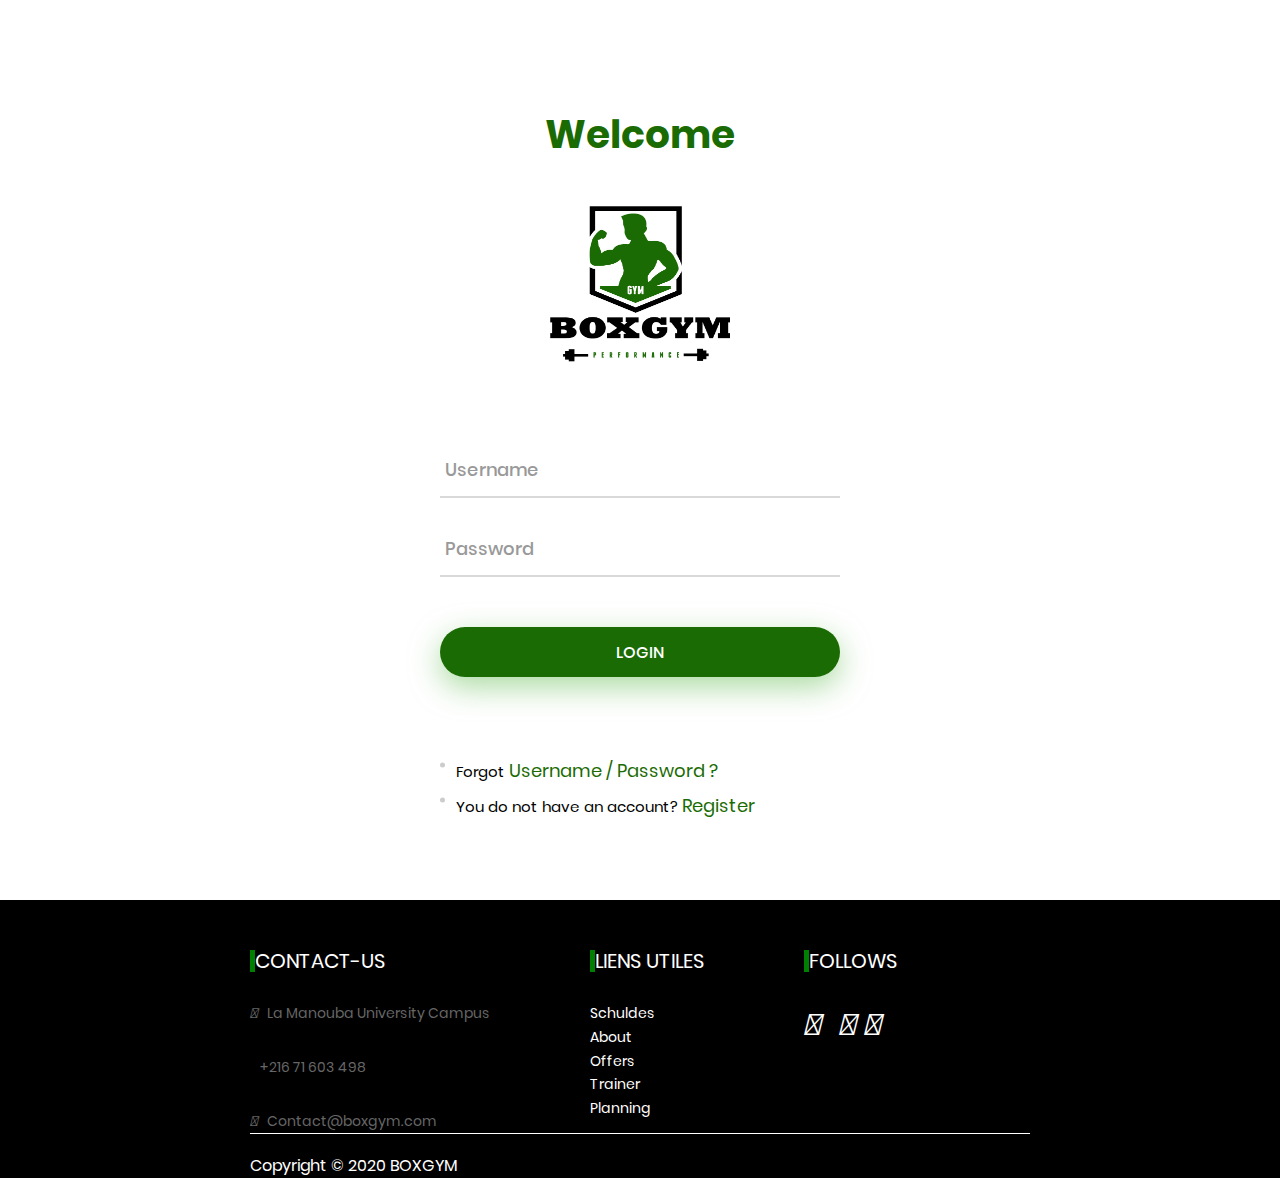
<file: project/BOXGYM-Login.html>
<!DOCTYPE html>
<html lang="en">
<head>
	<title>BOXGYM-Login</title>
	<meta charset="UTF-8">
	<meta name="viewport" content="width=device-width, initial-scale=1">
<!--===============================================================================================-->	
	<link rel="icon" type="image/png" href="images/icons/favicon.ico"/>
<!--===============================================================================================-->
	<link rel="stylesheet" type="text/css" href="vendor/bootstrap/css/bootstrap.min.css">
<!--===============================================================================================-->
	<link rel="stylesheet" type="text/css" href="fonts/font-awesome-4.7.0/css/font-awesome.min.css">
<!--===============================================================================================-->
	<link rel="stylesheet" type="text/css" href="fonts/iconic/css/material-design-iconic-font.min.css">
<!--===============================================================================================-->
	<link rel="stylesheet" type="text/css" href="vendor/animate/animate.css">
<!--===============================================================================================-->	
	<link rel="stylesheet" type="text/css" href="vendor/css-hamburgers/hamburgers.min.css">
<!--===============================================================================================-->
	<link rel="stylesheet" type="text/css" href="vendor/animsition/css/animsition.min.css">
<!--===============================================================================================-->
	<link rel="stylesheet" type="text/css" href="vendor/select2/select2.min.css">
<!--===============================================================================================-->	
	<link rel="stylesheet" type="text/css" href="vendor/daterangepicker/daterangepicker.css">
<!--===============================================================================================-->
	<link rel="stylesheet" type="text/css" href="css/util.css">
	<link rel="stylesheet" type="text/css" href="css/main.css">
	<link rel="stylesheet" type="text/css" href="css/style.css">
<!--===============================================================================================-->
</head>
<body>
	
	<div class="limiter">
		<div class="container-login100">
			<div class="wrap-login100 p-t-35 p-b-10">
				<form class="login100-form validate-form">
					<span class="login100-form-title p-b-30">
						Welcome 
					</span>
					<span class="login100-form-avatar">
						<img src="images/Logo.jpg" alt="LOGO">
					</span>

					<div class="wrap-input100 validate-input m-t-70 m-b-25" data-validate = "Enter username">
						<input class="input100" type="text" name="username">
						<span class="focus-input100" data-placeholder="Username"></span>
					</div>

					<div class="wrap-input100 validate-input m-b-50" data-validate="Enter password">
						<input class="input100" type="password" name="pass">
						<span class="focus-input100" data-placeholder="Password"></span>
					</div>

					<div class="container-login100-form-btn">
						<button class="login100-form-btn">
							Login
						</button>
					</div>

					<ul class="login-more p-t-80">
						<li class="m-b-8">
							<span class="txt1">
								Forgot
							</span>

							<a href="#" class="txt2">
								
                               Username / Password ?
							</a>
						</li>

						<li>
							<span class="txt1">
								You do not have an account?
							</span>

							<a href="#" class="txt2">
								Register

							</a>
						</li>
					</ul>
				</form>
			</div>
		</div>
	</div>
	

	<div id="dropDownSelect1"></div>


	<div class="footer">
                    <div class="links">
                      <div class="contactez-nous">
                        <h5>CONTACT-US</h5>
                        <p><i class="fas fa-location-arrow"></i>La Manouba University Campus</p>
                        <p><i class="fas fa-phone-volume"></i>+216 71 603 498</p>
                        <p><i class="far fa-envelope"></i>Contact@boxgym.com</p>
                      </div>
                      <div class="liens-utils">
                        <h5>LIENS UTILES</h5>
                        
                          <p><a href="#">Schuldes</a><br>
                          <a href="#">About</a><br>
                          <a href="#">Offers</a><br>
                          <a href="#">Trainer</a><br>
                          <a href="#">Planning</a></p>
        
        
                      </div>
                      <div class="follows">
                        <h5>FOLLOWS</h5>
                        <div class="social">
                          <i class="fab fa-facebook-square"></i>
                          <i class="fab fa-instagram-square"></i>
                          <i class="fab fa-linkedin"></i>
                          <i class="fab fa-twitter-square"></i>
                      </div>
                      </div>
                    </div>
                    <footer>Copyright © 2020 BOXGYM</footer>
                  </div>
	
<!--===============================================================================================-->
	<script src="vendor/jquery/jquery-3.2.1.min.js"></script>
<!--===============================================================================================-->
	<script src="vendor/animsition/js/animsition.min.js"></script>
<!--===============================================================================================-->
	<script src="vendor/bootstrap/js/popper.js"></script>
	<script src="vendor/bootstrap/js/bootstrap.min.js"></script>
<!--===============================================================================================-->
	<script src="vendor/select2/select2.min.js"></script>
<!--===============================================================================================-->
	<script src="vendor/daterangepicker/moment.min.js"></script>
	<script src="vendor/daterangepicker/daterangepicker.js"></script>
<!--===============================================================================================-->
	<script src="vendor/countdowntime/countdowntime.js"></script>
<!--===============================================================================================-->
	<script src="js/main.js"></script>

</body>
</html>
</file>
<file: project/vendor/daterangepicker/daterangepicker.css>
.daterangepicker {
  position: absolute;
  color: inherit;
  background-color: #fff;
  border-radius: 4px;
  width: 278px;
  padding: 4px;
  margin-top: 1px;
  top: 100px;
  left: 20px;
  /* Calendars */ }
  .daterangepicker:before, .daterangepicker:after {
    position: absolute;
    display: inline-block;
    border-bottom-color: rgba(0, 0, 0, 0.2);
    content: ''; }
  .daterangepicker:before {
    top: -7px;
    border-right: 7px solid transparent;
    border-left: 7px solid transparent;
    border-bottom: 7px solid #ccc; }
  .daterangepicker:after {
    top: -6px;
    border-right: 6px solid transparent;
    border-bottom: 6px solid #fff;
    border-left: 6px solid transparent; }
  .daterangepicker.opensleft:before {
    right: 9px; }
  .daterangepicker.opensleft:after {
    right: 10px; }
  .daterangepicker.openscenter:before {
    left: 0;
    right: 0;
    width: 0;
    margin-left: auto;
    margin-right: auto; }
  .daterangepicker.openscenter:after {
    left: 0;
    right: 0;
    width: 0;
    margin-left: auto;
    margin-right: auto; }
  .daterangepicker.opensright:before {
    left: 9px; }
  .daterangepicker.opensright:after {
    left: 10px; }
  .daterangepicker.dropup {
    margin-top: -5px; }
    .daterangepicker.dropup:before {
      top: initial;
      bottom: -7px;
      border-bottom: initial;
      border-top: 7px solid #ccc; }
    .daterangepicker.dropup:after {
      top: initial;
      bottom: -6px;
      border-bottom: initial;
      border-top: 6px solid #fff; }
  .daterangepicker.dropdown-menu {
    max-width: none;
    z-index: 3001; }
  .daterangepicker.single .ranges, .daterangepicker.single .calendar {
    float: none; }
  .daterangepicker.show-calendar .calendar {
    display: block; }
  .daterangepicker .calendar {
    display: none;
    max-width: 270px;
    margin: 4px; }
    .daterangepicker .calendar.single .calendar-table {
      border: none; }
    .daterangepicker .calendar th, .daterangepicker .calendar td {
      white-space: nowrap;
      text-align: center;
      min-width: 32px; }
  .daterangepicker .calendar-table {
    border: 1px solid #fff;
    padding: 4px;
    border-radius: 4px;
    background-color: #fff; }
  .daterangepicker table {
    width: 100%;
    margin: 0; }
  .daterangepicker td, .daterangepicker th {
    text-align: center;
    width: 20px;
    height: 20px;
    border-radius: 4px;
    border: 1px solid transparent;
    white-space: nowrap;
    cursor: pointer; }
    .daterangepicker td.available:hover, .daterangepicker th.available:hover {
      background-color: #eee;
      border-color: transparent;
      color: inherit; }
    .daterangepicker td.week, .daterangepicker th.week {
      font-size: 80%;
      color: #ccc; }
  .daterangepicker td.off, .daterangepicker td.off.in-range, .daterangepicker td.off.start-date, .daterangepicker td.off.end-date {
    background-color: #fff;
    border-color: transparent;
    color: #999; }
  .daterangepicker td.in-range {
    background-color: #ebf4f8;
    border-color: transparent;
    color: #000;
    border-radius: 0; }
  .daterangepicker td.start-date {
    border-radius: 4px 0 0 4px; }
  .daterangepicker td.end-date {
    border-radius: 0 4px 4px 0; }
  .daterangepicker td.start-date.end-date {
    border-radius: 4px; }
  .daterangepicker td.active, .daterangepicker td.active:hover {
    background-color: #357ebd;
    border-color: transparent;
    color: #fff; }
  .daterangepicker th.month {
    width: auto; }
  .daterangepicker td.disabled, .daterangepicker option.disabled {
    color: #999;
    cursor: not-allowed;
    text-decoration: line-through; }
  .daterangepicker select.monthselect, .daterangepicker select.yearselect {
    font-size: 12px;
    padding: 1px;
    height: auto;
    margin: 0;
    cursor: default; }
  .daterangepicker select.monthselect {
    margin-right: 2%;
    width: 56%; }
  .daterangepicker select.yearselect {
    width: 40%; }
  .daterangepicker select.hourselect, .daterangepicker select.minuteselect, .daterangepicker select.secondselect, .daterangepicker select.ampmselect {
    width: 50px;
    margin-bottom: 0; }
  .daterangepicker .input-mini {
    border: 1px solid #ccc;
    border-radius: 4px;
    color: #555;
    height: 30px;
    line-height: 30px;
    display: block;
    vertical-align: middle;
    margin: 0 0 5px 0;
    padding: 0 6px 0 28px;
    width: 100%; }
    .daterangepicker .input-mini.active {
      border: 1px solid #08c;
      border-radius: 4px; }
  .daterangepicker .daterangepicker_input {
    position: relative; }
    .daterangepicker .daterangepicker_input i {
      position: absolute;
      left: 8px;
      top: 8px; }
  .daterangepicker.rtl .input-mini {
    padding-right: 28px;
    padding-left: 6px; }
  .daterangepicker.rtl .daterangepicker_input i {
    left: auto;
    right: 8px; }
  .daterangepicker .calendar-time {
    text-align: center;
    margin: 5px auto;
    line-height: 30px;
    position: relative;
    padding-left: 28px; }
    .daterangepicker .calendar-time select.disabled {
      color: #ccc;
      cursor: not-allowed; }

.ranges {
  font-size: 11px;
  float: none;
  margin: 4px;
  text-align: left; }
  .ranges ul {
    list-style: none;
    margin: 0 auto;
    padding: 0;
    width: 100%; }
  .ranges li {
    font-size: 13px;
    background-color: #f5f5f5;
    border: 1px solid #f5f5f5;
    border-radius: 4px;
    color: #08c;
    padding: 3px 12px;
    margin-bottom: 8px;
    cursor: pointer; }
    .ranges li:hover {
      background-color: #08c;
      border: 1px solid #08c;
      color: #fff; }
    .ranges li.active {
      background-color: #08c;
      border: 1px solid #08c;
      color: #fff; }

/*  Larger Screen Styling */
@media (min-width: 564px) {
  .daterangepicker {
    width: auto; }
    .daterangepicker .ranges ul {
      width: 160px; }
    .daterangepicker.single .ranges ul {
      width: 100%; }
    .daterangepicker.single .calendar.left {
      clear: none; }
    .daterangepicker.single.ltr .ranges, .daterangepicker.single.ltr .calendar {
      float: left; }
    .daterangepicker.single.rtl .ranges, .daterangepicker.single.rtl .calendar {
      float: right; }
    .daterangepicker.ltr {
      direction: ltr;
      text-align: left; }
      .daterangepicker.ltr .calendar.left {
        clear: left;
        margin-right: 0; }
        .daterangepicker.ltr .calendar.left .calendar-table {
          border-right: none;
          border-top-right-radius: 0;
          border-bottom-right-radius: 0; }
      .daterangepicker.ltr .calendar.right {
        margin-left: 0; }
        .daterangepicker.ltr .calendar.right .calendar-table {
          border-left: none;
          border-top-left-radius: 0;
          border-bottom-left-radius: 0; }
      .daterangepicker.ltr .left .daterangepicker_input {
        padding-right: 12px; }
      .daterangepicker.ltr .calendar.left .calendar-table {
        padding-right: 12px; }
      .daterangepicker.ltr .ranges, .daterangepicker.ltr .calendar {
        float: left; }
    .daterangepicker.rtl {
      direction: rtl;
      text-align: right; }
      .daterangepicker.rtl .calendar.left {
        clear: right;
        margin-left: 0; }
        .daterangepicker.rtl .calendar.left .calendar-table {
          border-left: none;
          border-top-left-radius: 0;
          border-bottom-left-radius: 0; }
      .daterangepicker.rtl .calendar.right {
        margin-right: 0; }
        .daterangepicker.rtl .calendar.right .calendar-table {
          border-right: none;
          border-top-right-radius: 0;
          border-bottom-right-radius: 0; }
      .daterangepicker.rtl .left .daterangepicker_input {
        padding-left: 12px; }
      .daterangepicker.rtl .calendar.left .calendar-table {
        padding-left: 12px; }
      .daterangepicker.rtl .ranges, .daterangepicker.rtl .calendar {
        text-align: right;
        float: right; } }
@media (min-width: 730px) {
  .daterangepicker .ranges {
    width: auto; }
  .daterangepicker.ltr .ranges {
    float: left; }
  .daterangepicker.rtl .ranges {
    float: right; }
  .daterangepicker .calendar.left {
    clear: none !important; } }
</file>
<file: project/css/util.css>
/*[ FONT SIZE ]
///////////////////////////////////////////////////////////
*/
.fs-1 {font-size: 1px;}
.fs-2 {font-size: 2px;}
.fs-3 {font-size: 3px;}
.fs-4 {font-size: 4px;}
.fs-5 {font-size: 5px;}
.fs-6 {font-size: 6px;}
.fs-7 {font-size: 7px;}
.fs-8 {font-size: 8px;}
.fs-9 {font-size: 9px;}
.fs-10 {font-size: 10px;}
.fs-11 {font-size: 11px;}
.fs-12 {font-size: 12px;}
.fs-13 {font-size: 13px;}
.fs-14 {font-size: 14px;}
.fs-15 {font-size: 15px;}
.fs-16 {font-size: 16px;}
.fs-17 {font-size: 17px;}
.fs-18 {font-size: 18px;}
.fs-19 {font-size: 19px;}
.fs-20 {font-size: 20px;}
.fs-21 {font-size: 21px;}
.fs-22 {font-size: 22px;}
.fs-23 {font-size: 23px;}
.fs-24 {font-size: 24px;}
.fs-25 {font-size: 25px;}
.fs-26 {font-size: 26px;}
.fs-27 {font-size: 27px;}
.fs-28 {font-size: 28px;}
.fs-29 {font-size: 29px;}
.fs-30 {font-size: 30px;}
.fs-31 {font-size: 31px;}
.fs-32 {font-size: 32px;}
.fs-33 {font-size: 33px;}
.fs-34 {font-size: 34px;}
.fs-35 {font-size: 35px;}
.fs-36 {font-size: 36px;}
.fs-37 {font-size: 37px;}
.fs-38 {font-size: 38px;}
.fs-39 {font-size: 39px;}
.fs-40 {font-size: 40px;}
.fs-41 {font-size: 41px;}
.fs-42 {font-size: 42px;}
.fs-43 {font-size: 43px;}
.fs-44 {font-size: 44px;}
.fs-45 {font-size: 45px;}
.fs-46 {font-size: 46px;}
.fs-47 {font-size: 47px;}
.fs-48 {font-size: 48px;}
.fs-49 {font-size: 49px;}
.fs-50 {font-size: 50px;}
.fs-51 {font-size: 51px;}
.fs-52 {font-size: 52px;}
.fs-53 {font-size: 53px;}
.fs-54 {font-size: 54px;}
.fs-55 {font-size: 55px;}
.fs-56 {font-size: 56px;}
.fs-57 {font-size: 57px;}
.fs-58 {font-size: 58px;}
.fs-59 {font-size: 59px;}
.fs-60 {font-size: 60px;}
.fs-61 {font-size: 61px;}
.fs-62 {font-size: 62px;}
.fs-63 {font-size: 63px;}
.fs-64 {font-size: 64px;}
.fs-65 {font-size: 65px;}
.fs-66 {font-size: 66px;}
.fs-67 {font-size: 67px;}
.fs-68 {font-size: 68px;}
.fs-69 {font-size: 69px;}
.fs-70 {font-size: 70px;}
.fs-71 {font-size: 71px;}
.fs-72 {font-size: 72px;}
.fs-73 {font-size: 73px;}
.fs-74 {font-size: 74px;}
.fs-75 {font-size: 75px;}
.fs-76 {font-size: 76px;}
.fs-77 {font-size: 77px;}
.fs-78 {font-size: 78px;}
.fs-79 {font-size: 79px;}
.fs-80 {font-size: 80px;}
.fs-81 {font-size: 81px;}
.fs-82 {font-size: 82px;}
.fs-83 {font-size: 83px;}
.fs-84 {font-size: 84px;}
.fs-85 {font-size: 85px;}
.fs-86 {font-size: 86px;}
.fs-87 {font-size: 87px;}
.fs-88 {font-size: 88px;}
.fs-89 {font-size: 89px;}
.fs-90 {font-size: 90px;}
.fs-91 {font-size: 91px;}
.fs-92 {font-size: 92px;}
.fs-93 {font-size: 93px;}
.fs-94 {font-size: 94px;}
.fs-95 {font-size: 95px;}
.fs-96 {font-size: 96px;}
.fs-97 {font-size: 97px;}
.fs-98 {font-size: 98px;}
.fs-99 {font-size: 99px;}
.fs-100 {font-size: 100px;}
.fs-101 {font-size: 101px;}
.fs-102 {font-size: 102px;}
.fs-103 {font-size: 103px;}
.fs-104 {font-size: 104px;}
.fs-105 {font-size: 105px;}
.fs-106 {font-size: 106px;}
.fs-107 {font-size: 107px;}
.fs-108 {font-size: 108px;}
.fs-109 {font-size: 109px;}
.fs-110 {font-size: 110px;}
.fs-111 {font-size: 111px;}
.fs-112 {font-size: 112px;}
.fs-113 {font-size: 113px;}
.fs-114 {font-size: 114px;}
.fs-115 {font-size: 115px;}
.fs-116 {font-size: 116px;}
.fs-117 {font-size: 117px;}
.fs-118 {font-size: 118px;}
.fs-119 {font-size: 119px;}
.fs-120 {font-size: 120px;}
.fs-121 {font-size: 121px;}
.fs-122 {font-size: 122px;}
.fs-123 {font-size: 123px;}
.fs-124 {font-size: 124px;}
.fs-125 {font-size: 125px;}
.fs-126 {font-size: 126px;}
.fs-127 {font-size: 127px;}
.fs-128 {font-size: 128px;}
.fs-129 {font-size: 129px;}
.fs-130 {font-size: 130px;}
.fs-131 {font-size: 131px;}
.fs-132 {font-size: 132px;}
.fs-133 {font-size: 133px;}
.fs-134 {font-size: 134px;}
.fs-135 {font-size: 135px;}
.fs-136 {font-size: 136px;}
.fs-137 {font-size: 137px;}
.fs-138 {font-size: 138px;}
.fs-139 {font-size: 139px;}
.fs-140 {font-size: 140px;}
.fs-141 {font-size: 141px;}
.fs-142 {font-size: 142px;}
.fs-143 {font-size: 143px;}
.fs-144 {font-size: 144px;}
.fs-145 {font-size: 145px;}
.fs-146 {font-size: 146px;}
.fs-147 {font-size: 147px;}
.fs-148 {font-size: 148px;}
.fs-149 {font-size: 149px;}
.fs-150 {font-size: 150px;}
.fs-151 {font-size: 151px;}
.fs-152 {font-size: 152px;}
.fs-153 {font-size: 153px;}
.fs-154 {font-size: 154px;}
.fs-155 {font-size: 155px;}
.fs-156 {font-size: 156px;}
.fs-157 {font-size: 157px;}
.fs-158 {font-size: 158px;}
.fs-159 {font-size: 159px;}
.fs-160 {font-size: 160px;}
.fs-161 {font-size: 161px;}
.fs-162 {font-size: 162px;}
.fs-163 {font-size: 163px;}
.fs-164 {font-size: 164px;}
.fs-165 {font-size: 165px;}
.fs-166 {font-size: 166px;}
.fs-167 {font-size: 167px;}
.fs-168 {font-size: 168px;}
.fs-169 {font-size: 169px;}
.fs-170 {font-size: 170px;}
.fs-171 {font-size: 171px;}
.fs-172 {font-size: 172px;}
.fs-173 {font-size: 173px;}
.fs-174 {font-size: 174px;}
.fs-175 {font-size: 175px;}
.fs-176 {font-size: 176px;}
.fs-177 {font-size: 177px;}
.fs-178 {font-size: 178px;}
.fs-179 {font-size: 179px;}
.fs-180 {font-size: 180px;}
.fs-181 {font-size: 181px;}
.fs-182 {font-size: 182px;}
.fs-183 {font-size: 183px;}
.fs-184 {font-size: 184px;}
.fs-185 {font-size: 185px;}
.fs-186 {font-size: 186px;}
.fs-187 {font-size: 187px;}
.fs-188 {font-size: 188px;}
.fs-189 {font-size: 189px;}
.fs-190 {font-size: 190px;}
.fs-191 {font-size: 191px;}
.fs-192 {font-size: 192px;}
.fs-193 {font-size: 193px;}
.fs-194 {font-size: 194px;}
.fs-195 {font-size: 195px;}
.fs-196 {font-size: 196px;}
.fs-197 {font-size: 197px;}
.fs-198 {font-size: 198px;}
.fs-199 {font-size: 199px;}
.fs-200 {font-size: 200px;}

/*[ PADDING ]
///////////////////////////////////////////////////////////
*/
.p-t-0 {padding-top: 0px;}
.p-t-1 {padding-top: 1px;}
.p-t-2 {padding-top: 2px;}
.p-t-3 {padding-top: 3px;}
.p-t-4 {padding-top: 4px;}
.p-t-5 {padding-top: 5px;}
.p-t-6 {padding-top: 6px;}
.p-t-7 {padding-top: 7px;}
.p-t-8 {padding-top: 8px;}
.p-t-9 {padding-top: 9px;}
.p-t-10 {padding-top: 10px;}
.p-t-11 {padding-top: 11px;}
.p-t-12 {padding-top: 12px;}
.p-t-13 {padding-top: 13px;}
.p-t-14 {padding-top: 14px;}
.p-t-15 {padding-top: 15px;}
.p-t-16 {padding-top: 16px;}
.p-t-17 {padding-top: 17px;}
.p-t-18 {padding-top: 18px;}
.p-t-19 {padding-top: 19px;}
.p-t-20 {padding-top: 20px;}
.p-t-21 {padding-top: 21px;}
.p-t-22 {padding-top: 22px;}
.p-t-23 {padding-top: 23px;}
.p-t-24 {padding-top: 24px;}
.p-t-25 {padding-top: 25px;}
.p-t-26 {padding-top: 26px;}
.p-t-27 {padding-top: 27px;}
.p-t-28 {padding-top: 28px;}
.p-t-29 {padding-top: 29px;}
.p-t-30 {padding-top: 30px;}
.p-t-31 {padding-top: 31px;}
.p-t-32 {padding-top: 32px;}
.p-t-33 {padding-top: 33px;}
.p-t-34 {padding-top: 34px;}
.p-t-35 {padding-top: 35px;}
.p-t-36 {padding-top: 36px;}
.p-t-37 {padding-top: 37px;}
.p-t-38 {padding-top: 38px;}
.p-t-39 {padding-top: 39px;}
.p-t-40 {padding-top: 40px;}
.p-t-41 {padding-top: 41px;}
.p-t-42 {padding-top: 42px;}
.p-t-43 {padding-top: 43px;}
.p-t-44 {padding-top: 44px;}
.p-t-45 {padding-top: 45px;}
.p-t-46 {padding-top: 46px;}
.p-t-47 {padding-top: 47px;}
.p-t-48 {padding-top: 48px;}
.p-t-49 {padding-top: 49px;}
.p-t-50 {padding-top: 50px;}
.p-t-51 {padding-top: 51px;}
.p-t-52 {padding-top: 52px;}
.p-t-53 {padding-top: 53px;}
.p-t-54 {padding-top: 54px;}
.p-t-55 {padding-top: 55px;}
.p-t-56 {padding-top: 56px;}
.p-t-57 {padding-top: 57px;}
.p-t-58 {padding-top: 58px;}
.p-t-59 {padding-top: 59px;}
.p-t-60 {padding-top: 60px;}
.p-t-61 {padding-top: 61px;}
.p-t-62 {padding-top: 62px;}
.p-t-63 {padding-top: 63px;}
.p-t-64 {padding-top: 64px;}
.p-t-65 {padding-top: 65px;}
.p-t-66 {padding-top: 66px;}
.p-t-67 {padding-top: 67px;}
.p-t-68 {padding-top: 68px;}
.p-t-69 {padding-top: 69px;}
.p-t-70 {padding-top: 70px;}
.p-t-71 {padding-top: 71px;}
.p-t-72 {padding-top: 72px;}
.p-t-73 {padding-top: 73px;}
.p-t-74 {padding-top: 74px;}
.p-t-75 {padding-top: 75px;}
.p-t-76 {padding-top: 76px;}
.p-t-77 {padding-top: 77px;}
.p-t-78 {padding-top: 78px;}
.p-t-79 {padding-top: 79px;}
.p-t-80 {padding-top: 80px;}
.p-t-81 {padding-top: 81px;}
.p-t-82 {padding-top: 82px;}
.p-t-83 {padding-top: 83px;}
.p-t-84 {padding-top: 84px;}
.p-t-85 {padding-top: 85px;}
.p-t-86 {padding-top: 86px;}
.p-t-87 {padding-top: 87px;}
.p-t-88 {padding-top: 88px;}
.p-t-89 {padding-top: 89px;}
.p-t-90 {padding-top: 90px;}
.p-t-91 {padding-top: 91px;}
.p-t-92 {padding-top: 92px;}
.p-t-93 {padding-top: 93px;}
.p-t-94 {padding-top: 94px;}
.p-t-95 {padding-top: 95px;}
.p-t-96 {padding-top: 96px;}
.p-t-97 {padding-top: 97px;}
.p-t-98 {padding-top: 98px;}
.p-t-99 {padding-top: 99px;}
.p-t-100 {padding-top: 100px;}
.p-t-101 {padding-top: 101px;}
.p-t-102 {padding-top: 102px;}
.p-t-103 {padding-top: 103px;}
.p-t-104 {padding-top: 104px;}
.p-t-105 {padding-top: 105px;}
.p-t-106 {padding-top: 106px;}
.p-t-107 {padding-top: 107px;}
.p-t-108 {padding-top: 108px;}
.p-t-109 {padding-top: 109px;}
.p-t-110 {padding-top: 110px;}
.p-t-111 {padding-top: 111px;}
.p-t-112 {padding-top: 112px;}
.p-t-113 {padding-top: 113px;}
.p-t-114 {padding-top: 114px;}
.p-t-115 {padding-top: 115px;}
.p-t-116 {padding-top: 116px;}
.p-t-117 {padding-top: 117px;}
.p-t-118 {padding-top: 118px;}
.p-t-119 {padding-top: 119px;}
.p-t-120 {padding-top: 120px;}
.p-t-121 {padding-top: 121px;}
.p-t-122 {padding-top: 122px;}
.p-t-123 {padding-top: 123px;}
.p-t-124 {padding-top: 124px;}
.p-t-125 {padding-top: 125px;}
.p-t-126 {padding-top: 126px;}
.p-t-127 {padding-top: 127px;}
.p-t-128 {padding-top: 128px;}
.p-t-129 {padding-top: 129px;}
.p-t-130 {padding-top: 130px;}
.p-t-131 {padding-top: 131px;}
.p-t-132 {padding-top: 132px;}
.p-t-133 {padding-top: 133px;}
.p-t-134 {padding-top: 134px;}
.p-t-135 {padding-top: 135px;}
.p-t-136 {padding-top: 136px;}
.p-t-137 {padding-top: 137px;}
.p-t-138 {padding-top: 138px;}
.p-t-139 {padding-top: 139px;}
.p-t-140 {padding-top: 140px;}
.p-t-141 {padding-top: 141px;}
.p-t-142 {padding-top: 142px;}
.p-t-143 {padding-top: 143px;}
.p-t-144 {padding-top: 144px;}
.p-t-145 {padding-top: 145px;}
.p-t-146 {padding-top: 146px;}
.p-t-147 {padding-top: 147px;}
.p-t-148 {padding-top: 148px;}
.p-t-149 {padding-top: 149px;}
.p-t-150 {padding-top: 150px;}
.p-t-151 {padding-top: 151px;}
.p-t-152 {padding-top: 152px;}
.p-t-153 {padding-top: 153px;}
.p-t-154 {padding-top: 154px;}
.p-t-155 {padding-top: 155px;}
.p-t-156 {padding-top: 156px;}
.p-t-157 {padding-top: 157px;}
.p-t-158 {padding-top: 158px;}
.p-t-159 {padding-top: 159px;}
.p-t-160 {padding-top: 160px;}
.p-t-161 {padding-top: 161px;}
.p-t-162 {padding-top: 162px;}
.p-t-163 {padding-top: 163px;}
.p-t-164 {padding-top: 164px;}
.p-t-165 {padding-top: 165px;}
.p-t-166 {padding-top: 166px;}
.p-t-167 {padding-top: 167px;}
.p-t-168 {padding-top: 168px;}
.p-t-169 {padding-top: 169px;}
.p-t-170 {padding-top: 170px;}
.p-t-171 {padding-top: 171px;}
.p-t-172 {padding-top: 172px;}
.p-t-173 {padding-top: 173px;}
.p-t-174 {padding-top: 174px;}
.p-t-175 {padding-top: 175px;}
.p-t-176 {padding-top: 176px;}
.p-t-177 {padding-top: 177px;}
.p-t-178 {padding-top: 178px;}
.p-t-179 {padding-top: 179px;}
.p-t-180 {padding-top: 180px;}
.p-t-181 {padding-top: 181px;}
.p-t-182 {padding-top: 182px;}
.p-t-183 {padding-top: 183px;}
.p-t-184 {padding-top: 184px;}
.p-t-185 {padding-top: 185px;}
.p-t-186 {padding-top: 186px;}
.p-t-187 {padding-top: 187px;}
.p-t-188 {padding-top: 188px;}
.p-t-189 {padding-top: 189px;}
.p-t-190 {padding-top: 190px;}
.p-t-191 {padding-top: 191px;}
.p-t-192 {padding-top: 192px;}
.p-t-193 {padding-top: 193px;}
.p-t-194 {padding-top: 194px;}
.p-t-195 {padding-top: 195px;}
.p-t-196 {padding-top: 196px;}
.p-t-197 {padding-top: 197px;}
.p-t-198 {padding-top: 198px;}
.p-t-199 {padding-top: 199px;}
.p-t-200 {padding-top: 200px;}
.p-t-201 {padding-top: 201px;}
.p-t-202 {padding-top: 202px;}
.p-t-203 {padding-top: 203px;}
.p-t-204 {padding-top: 204px;}
.p-t-205 {padding-top: 205px;}
.p-t-206 {padding-top: 206px;}
.p-t-207 {padding-top: 207px;}
.p-t-208 {padding-top: 208px;}
.p-t-209 {padding-top: 209px;}
.p-t-210 {padding-top: 210px;}
.p-t-211 {padding-top: 211px;}
.p-t-212 {padding-top: 212px;}
.p-t-213 {padding-top: 213px;}
.p-t-214 {padding-top: 214px;}
.p-t-215 {padding-top: 215px;}
.p-t-216 {padding-top: 216px;}
.p-t-217 {padding-top: 217px;}
.p-t-218 {padding-top: 218px;}
.p-t-219 {padding-top: 219px;}
.p-t-220 {padding-top: 220px;}
.p-t-221 {padding-top: 221px;}
.p-t-222 {padding-top: 222px;}
.p-t-223 {padding-top: 223px;}
.p-t-224 {padding-top: 224px;}
.p-t-225 {padding-top: 225px;}
.p-t-226 {padding-top: 226px;}
.p-t-227 {padding-top: 227px;}
.p-t-228 {padding-top: 228px;}
.p-t-229 {padding-top: 229px;}
.p-t-230 {padding-top: 230px;}
.p-t-231 {padding-top: 231px;}
.p-t-232 {padding-top: 232px;}
.p-t-233 {padding-top: 233px;}
.p-t-234 {padding-top: 234px;}
.p-t-235 {padding-top: 235px;}
.p-t-236 {padding-top: 236px;}
.p-t-237 {padding-top: 237px;}
.p-t-238 {padding-top: 238px;}
.p-t-239 {padding-top: 239px;}
.p-t-240 {padding-top: 240px;}
.p-t-241 {padding-top: 241px;}
.p-t-242 {padding-top: 242px;}
.p-t-243 {padding-top: 243px;}
.p-t-244 {padding-top: 244px;}
.p-t-245 {padding-top: 245px;}
.p-t-246 {padding-top: 246px;}
.p-t-247 {padding-top: 247px;}
.p-t-248 {padding-top: 248px;}
.p-t-249 {padding-top: 249px;}
.p-t-250 {padding-top: 250px;}
.p-b-0 {padding-bottom: 0px;}
.p-b-1 {padding-bottom: 1px;}
.p-b-2 {padding-bottom: 2px;}
.p-b-3 {padding-bottom: 3px;}
.p-b-4 {padding-bottom: 4px;}
.p-b-5 {padding-bottom: 5px;}
.p-b-6 {padding-bottom: 6px;}
.p-b-7 {padding-bottom: 7px;}
.p-b-8 {padding-bottom: 8px;}
.p-b-9 {padding-bottom: 9px;}
.p-b-10 {padding-bottom: 10px;}
.p-b-11 {padding-bottom: 11px;}
.p-b-12 {padding-bottom: 12px;}
.p-b-13 {padding-bottom: 13px;}
.p-b-14 {padding-bottom: 14px;}
.p-b-15 {padding-bottom: 15px;}
.p-b-16 {padding-bottom: 16px;}
.p-b-17 {padding-bottom: 17px;}
.p-b-18 {padding-bottom: 18px;}
.p-b-19 {padding-bottom: 19px;}
.p-b-20 {padding-bottom: 20px;}
.p-b-21 {padding-bottom: 21px;}
.p-b-22 {padding-bottom: 22px;}
.p-b-23 {padding-bottom: 23px;}
.p-b-24 {padding-bottom: 24px;}
.p-b-25 {padding-bottom: 25px;}
.p-b-26 {padding-bottom: 26px;}
.p-b-27 {padding-bottom: 27px;}
.p-b-28 {padding-bottom: 28px;}
.p-b-29 {padding-bottom: 29px;}
.p-b-30 {padding-bottom: 30px;}
.p-b-31 {padding-bottom: 31px;}
.p-b-32 {padding-bottom: 32px;}
.p-b-33 {padding-bottom: 33px;}
.p-b-34 {padding-bottom: 34px;}
.p-b-35 {padding-bottom: 35px;}
.p-b-36 {padding-bottom: 36px;}
.p-b-37 {padding-bottom: 37px;}
.p-b-38 {padding-bottom: 38px;}
.p-b-39 {padding-bottom: 39px;}
.p-b-40 {padding-bottom: 40px;}
.p-b-41 {padding-bottom: 41px;}
.p-b-42 {padding-bottom: 42px;}
.p-b-43 {padding-bottom: 43px;}
.p-b-44 {padding-bottom: 44px;}
.p-b-45 {padding-bottom: 45px;}
.p-b-46 {padding-bottom: 46px;}
.p-b-47 {padding-bottom: 47px;}
.p-b-48 {padding-bottom: 48px;}
.p-b-49 {padding-bottom: 49px;}
.p-b-50 {padding-bottom: 50px;}
.p-b-51 {padding-bottom: 51px;}
.p-b-52 {padding-bottom: 52px;}
.p-b-53 {padding-bottom: 53px;}
.p-b-54 {padding-bottom: 54px;}
.p-b-55 {padding-bottom: 55px;}
.p-b-56 {padding-bottom: 56px;}
.p-b-57 {padding-bottom: 57px;}
.p-b-58 {padding-bottom: 58px;}
.p-b-59 {padding-bottom: 59px;}
.p-b-60 {padding-bottom: 60px;}
.p-b-61 {padding-bottom: 61px;}
.p-b-62 {padding-bottom: 62px;}
.p-b-63 {padding-bottom: 63px;}
.p-b-64 {padding-bottom: 64px;}
.p-b-65 {padding-bottom: 65px;}
.p-b-66 {padding-bottom: 66px;}
.p-b-67 {padding-bottom: 67px;}
.p-b-68 {padding-bottom: 68px;}
.p-b-69 {padding-bottom: 69px;}
.p-b-70 {padding-bottom: 70px;}
.p-b-71 {padding-bottom: 71px;}
.p-b-72 {padding-bottom: 72px;}
.p-b-73 {padding-bottom: 73px;}
.p-b-74 {padding-bottom: 74px;}
.p-b-75 {padding-bottom: 75px;}
.p-b-76 {padding-bottom: 76px;}
.p-b-77 {padding-bottom: 77px;}
.p-b-78 {padding-bottom: 78px;}
.p-b-79 {padding-bottom: 79px;}
.p-b-80 {padding-bottom: 80px;}
.p-b-81 {padding-bottom: 81px;}
.p-b-82 {padding-bottom: 82px;}
.p-b-83 {padding-bottom: 83px;}
.p-b-84 {padding-bottom: 84px;}
.p-b-85 {padding-bottom: 85px;}
.p-b-86 {padding-bottom: 86px;}
.p-b-87 {padding-bottom: 87px;}
.p-b-88 {padding-bottom: 88px;}
.p-b-89 {padding-bottom: 89px;}
.p-b-90 {padding-bottom: 90px;}
.p-b-91 {padding-bottom: 91px;}
.p-b-92 {padding-bottom: 92px;}
.p-b-93 {padding-bottom: 93px;}
.p-b-94 {padding-bottom: 94px;}
.p-b-95 {padding-bottom: 95px;}
.p-b-96 {padding-bottom: 96px;}
.p-b-97 {padding-bottom: 97px;}
.p-b-98 {padding-bottom: 98px;}
.p-b-99 {padding-bottom: 99px;}
.p-b-100 {padding-bottom: 100px;}
.p-b-101 {padding-bottom: 101px;}
.p-b-102 {padding-bottom: 102px;}
.p-b-103 {padding-bottom: 103px;}
.p-b-104 {padding-bottom: 104px;}
.p-b-105 {padding-bottom: 105px;}
.p-b-106 {padding-bottom: 106px;}
.p-b-107 {padding-bottom: 107px;}
.p-b-108 {padding-bottom: 108px;}
.p-b-109 {padding-bottom: 109px;}
.p-b-110 {padding-bottom: 110px;}
.p-b-111 {padding-bottom: 111px;}
.p-b-112 {padding-bottom: 112px;}
.p-b-113 {padding-bottom: 113px;}
.p-b-114 {padding-bottom: 114px;}
.p-b-115 {padding-bottom: 115px;}
.p-b-116 {padding-bottom: 116px;}
.p-b-117 {padding-bottom: 117px;}
.p-b-118 {padding-bottom: 118px;}
.p-b-119 {padding-bottom: 119px;}
.p-b-120 {padding-bottom: 120px;}
.p-b-121 {padding-bottom: 121px;}
.p-b-122 {padding-bottom: 122px;}
.p-b-123 {padding-bottom: 123px;}
.p-b-124 {padding-bottom: 124px;}
.p-b-125 {padding-bottom: 125px;}
.p-b-126 {padding-bottom: 126px;}
.p-b-127 {padding-bottom: 127px;}
.p-b-128 {padding-bottom: 128px;}
.p-b-129 {padding-bottom: 129px;}
.p-b-130 {padding-bottom: 130px;}
.p-b-131 {padding-bottom: 131px;}
.p-b-132 {padding-bottom: 132px;}
.p-b-133 {padding-bottom: 133px;}
.p-b-134 {padding-bottom: 134px;}
.p-b-135 {padding-bottom: 135px;}
.p-b-136 {padding-bottom: 136px;}
.p-b-137 {padding-bottom: 137px;}
.p-b-138 {padding-bottom: 138px;}
.p-b-139 {padding-bottom: 139px;}
.p-b-140 {padding-bottom: 140px;}
.p-b-141 {padding-bottom: 141px;}
.p-b-142 {padding-bottom: 142px;}
.p-b-143 {padding-bottom: 143px;}
.p-b-144 {padding-bottom: 144px;}
.p-b-145 {padding-bottom: 145px;}
.p-b-146 {padding-bottom: 146px;}
.p-b-147 {padding-bottom: 147px;}
.p-b-148 {padding-bottom: 148px;}
.p-b-149 {padding-bottom: 149px;}
.p-b-150 {padding-bottom: 150px;}
.p-b-151 {padding-bottom: 151px;}
.p-b-152 {padding-bottom: 152px;}
.p-b-153 {padding-bottom: 153px;}
.p-b-154 {padding-bottom: 154px;}
.p-b-155 {padding-bottom: 155px;}
.p-b-156 {padding-bottom: 156px;}
.p-b-157 {padding-bottom: 157px;}
.p-b-158 {padding-bottom: 158px;}
.p-b-159 {padding-bottom: 159px;}
.p-b-160 {padding-bottom: 160px;}
.p-b-161 {padding-bottom: 161px;}
.p-b-162 {padding-bottom: 162px;}
.p-b-163 {padding-bottom: 163px;}
.p-b-164 {padding-bottom: 164px;}
.p-b-165 {padding-bottom: 165px;}
.p-b-166 {padding-bottom: 166px;}
.p-b-167 {padding-bottom: 167px;}
.p-b-168 {padding-bottom: 168px;}
.p-b-169 {padding-bottom: 169px;}
.p-b-170 {padding-bottom: 170px;}
.p-b-171 {padding-bottom: 171px;}
.p-b-172 {padding-bottom: 172px;}
.p-b-173 {padding-bottom: 173px;}
.p-b-174 {padding-bottom: 174px;}
.p-b-175 {padding-bottom: 175px;}
.p-b-176 {padding-bottom: 176px;}
.p-b-177 {padding-bottom: 177px;}
.p-b-178 {padding-bottom: 178px;}
.p-b-179 {padding-bottom: 179px;}
.p-b-180 {padding-bottom: 180px;}
.p-b-181 {padding-bottom: 181px;}
.p-b-182 {padding-bottom: 182px;}
.p-b-183 {padding-bottom: 183px;}
.p-b-184 {padding-bottom: 184px;}
.p-b-185 {padding-bottom: 185px;}
.p-b-186 {padding-bottom: 186px;}
.p-b-187 {padding-bottom: 187px;}
.p-b-188 {padding-bottom: 188px;}
.p-b-189 {padding-bottom: 189px;}
.p-b-190 {padding-bottom: 190px;}
.p-b-191 {padding-bottom: 191px;}
.p-b-192 {padding-bottom: 192px;}
.p-b-193 {padding-bottom: 193px;}
.p-b-194 {padding-bottom: 194px;}
.p-b-195 {padding-bottom: 195px;}
.p-b-196 {padding-bottom: 196px;}
.p-b-197 {padding-bottom: 197px;}
.p-b-198 {padding-bottom: 198px;}
.p-b-199 {padding-bottom: 199px;}
.p-b-200 {padding-bottom: 200px;}
.p-b-201 {padding-bottom: 201px;}
.p-b-202 {padding-bottom: 202px;}
.p-b-203 {padding-bottom: 203px;}
.p-b-204 {padding-bottom: 204px;}
.p-b-205 {padding-bottom: 205px;}
.p-b-206 {padding-bottom: 206px;}
.p-b-207 {padding-bottom: 207px;}
.p-b-208 {padding-bottom: 208px;}
.p-b-209 {padding-bottom: 209px;}
.p-b-210 {padding-bottom: 210px;}
.p-b-211 {padding-bottom: 211px;}
.p-b-212 {padding-bottom: 212px;}
.p-b-213 {padding-bottom: 213px;}
.p-b-214 {padding-bottom: 214px;}
.p-b-215 {padding-bottom: 215px;}
.p-b-216 {padding-bottom: 216px;}
.p-b-217 {padding-bottom: 217px;}
.p-b-218 {padding-bottom: 218px;}
.p-b-219 {padding-bottom: 219px;}
.p-b-220 {padding-bottom: 220px;}
.p-b-221 {padding-bottom: 221px;}
.p-b-222 {padding-bottom: 222px;}
.p-b-223 {padding-bottom: 223px;}
.p-b-224 {padding-bottom: 224px;}
.p-b-225 {padding-bottom: 225px;}
.p-b-226 {padding-bottom: 226px;}
.p-b-227 {padding-bottom: 227px;}
.p-b-228 {padding-bottom: 228px;}
.p-b-229 {padding-bottom: 229px;}
.p-b-230 {padding-bottom: 230px;}
.p-b-231 {padding-bottom: 231px;}
.p-b-232 {padding-bottom: 232px;}
.p-b-233 {padding-bottom: 233px;}
.p-b-234 {padding-bottom: 234px;}
.p-b-235 {padding-bottom: 235px;}
.p-b-236 {padding-bottom: 236px;}
.p-b-237 {padding-bottom: 237px;}
.p-b-238 {padding-bottom: 238px;}
.p-b-239 {padding-bottom: 239px;}
.p-b-240 {padding-bottom: 240px;}
.p-b-241 {padding-bottom: 241px;}
.p-b-242 {padding-bottom: 242px;}
.p-b-243 {padding-bottom: 243px;}
.p-b-244 {padding-bottom: 244px;}
.p-b-245 {padding-bottom: 245px;}
.p-b-246 {padding-bottom: 246px;}
.p-b-247 {padding-bottom: 247px;}
.p-b-248 {padding-bottom: 248px;}
.p-b-249 {padding-bottom: 249px;}
.p-b-250 {padding-bottom: 250px;}
.p-l-0 {padding-left: 0px;}
.p-l-1 {padding-left: 1px;}
.p-l-2 {padding-left: 2px;}
.p-l-3 {padding-left: 3px;}
.p-l-4 {padding-left: 4px;}
.p-l-5 {padding-left: 5px;}
.p-l-6 {padding-left: 6px;}
.p-l-7 {padding-left: 7px;}
.p-l-8 {padding-left: 8px;}
.p-l-9 {padding-left: 9px;}
.p-l-10 {padding-left: 10px;}
.p-l-11 {padding-left: 11px;}
.p-l-12 {padding-left: 12px;}
.p-l-13 {padding-left: 13px;}
.p-l-14 {padding-left: 14px;}
.p-l-15 {padding-left: 15px;}
.p-l-16 {padding-left: 16px;}
.p-l-17 {padding-left: 17px;}
.p-l-18 {padding-left: 18px;}
.p-l-19 {padding-left: 19px;}
.p-l-20 {padding-left: 20px;}
.p-l-21 {padding-left: 21px;}
.p-l-22 {padding-left: 22px;}
.p-l-23 {padding-left: 23px;}
.p-l-24 {padding-left: 24px;}
.p-l-25 {padding-left: 25px;}
.p-l-26 {padding-left: 26px;}
.p-l-27 {padding-left: 27px;}
.p-l-28 {padding-left: 28px;}
.p-l-29 {padding-left: 29px;}
.p-l-30 {padding-left: 30px;}
.p-l-31 {padding-left: 31px;}
.p-l-32 {padding-left: 32px;}
.p-l-33 {padding-left: 33px;}
.p-l-34 {padding-left: 34px;}
.p-l-35 {padding-left: 35px;}
.p-l-36 {padding-left: 36px;}
.p-l-37 {padding-left: 37px;}
.p-l-38 {padding-left: 38px;}
.p-l-39 {padding-left: 39px;}
.p-l-40 {padding-left: 40px;}
.p-l-41 {padding-left: 41px;}
.p-l-42 {padding-left: 42px;}
.p-l-43 {padding-left: 43px;}
.p-l-44 {padding-left: 44px;}
.p-l-45 {padding-left: 45px;}
.p-l-46 {padding-left: 46px;}
.p-l-47 {padding-left: 47px;}
.p-l-48 {padding-left: 48px;}
.p-l-49 {padding-left: 49px;}
.p-l-50 {padding-left: 50px;}
.p-l-51 {padding-left: 51px;}
.p-l-52 {padding-left: 52px;}
.p-l-53 {padding-left: 53px;}
.p-l-54 {padding-left: 54px;}
.p-l-55 {padding-left: 55px;}
.p-l-56 {padding-left: 56px;}
.p-l-57 {padding-left: 57px;}
.p-l-58 {padding-left: 58px;}
.p-l-59 {padding-left: 59px;}
.p-l-60 {padding-left: 60px;}
.p-l-61 {padding-left: 61px;}
.p-l-62 {padding-left: 62px;}
.p-l-63 {padding-left: 63px;}
.p-l-64 {padding-left: 64px;}
.p-l-65 {padding-left: 65px;}
.p-l-66 {padding-left: 66px;}
.p-l-67 {padding-left: 67px;}
.p-l-68 {padding-left: 68px;}
.p-l-69 {padding-left: 69px;}
.p-l-70 {padding-left: 70px;}
.p-l-71 {padding-left: 71px;}
.p-l-72 {padding-left: 72px;}
.p-l-73 {padding-left: 73px;}
.p-l-74 {padding-left: 74px;}
.p-l-75 {padding-left: 75px;}
.p-l-76 {padding-left: 76px;}
.p-l-77 {padding-left: 77px;}
.p-l-78 {padding-left: 78px;}
.p-l-79 {padding-left: 79px;}
.p-l-80 {padding-left: 80px;}
.p-l-81 {padding-left: 81px;}
.p-l-82 {padding-left: 82px;}
.p-l-83 {padding-left: 83px;}
.p-l-84 {padding-left: 84px;}
.p-l-85 {padding-left: 85px;}
.p-l-86 {padding-left: 86px;}
.p-l-87 {padding-left: 87px;}
.p-l-88 {padding-left: 88px;}
.p-l-89 {padding-left: 89px;}
.p-l-90 {padding-left: 90px;}
.p-l-91 {padding-left: 91px;}
.p-l-92 {padding-left: 92px;}
.p-l-93 {padding-left: 93px;}
.p-l-94 {padding-left: 94px;}
.p-l-95 {padding-left: 95px;}
.p-l-96 {padding-left: 96px;}
.p-l-97 {padding-left: 97px;}
.p-l-98 {padding-left: 98px;}
.p-l-99 {padding-left: 99px;}
.p-l-100 {padding-left: 100px;}
.p-l-101 {padding-left: 101px;}
.p-l-102 {padding-left: 102px;}
.p-l-103 {padding-left: 103px;}
.p-l-104 {padding-left: 104px;}
.p-l-105 {padding-left: 105px;}
.p-l-106 {padding-left: 106px;}
.p-l-107 {padding-left: 107px;}
.p-l-108 {padding-left: 108px;}
.p-l-109 {padding-left: 109px;}
.p-l-110 {padding-left: 110px;}
.p-l-111 {padding-left: 111px;}
.p-l-112 {padding-left: 112px;}
.p-l-113 {padding-left: 113px;}
.p-l-114 {padding-left: 114px;}
.p-l-115 {padding-left: 115px;}
.p-l-116 {padding-left: 116px;}
.p-l-117 {padding-left: 117px;}
.p-l-118 {padding-left: 118px;}
.p-l-119 {padding-left: 119px;}
.p-l-120 {padding-left: 120px;}
.p-l-121 {padding-left: 121px;}
.p-l-122 {padding-left: 122px;}
.p-l-123 {padding-left: 123px;}
.p-l-124 {padding-left: 124px;}
.p-l-125 {padding-left: 125px;}
.p-l-126 {padding-left: 126px;}
.p-l-127 {padding-left: 127px;}
.p-l-128 {padding-left: 128px;}
.p-l-129 {padding-left: 129px;}
.p-l-130 {padding-left: 130px;}
.p-l-131 {padding-left: 131px;}
.p-l-132 {padding-left: 132px;}
.p-l-133 {padding-left: 133px;}
.p-l-134 {padding-left: 134px;}
.p-l-135 {padding-left: 135px;}
.p-l-136 {padding-left: 136px;}
.p-l-137 {padding-left: 137px;}
.p-l-138 {padding-left: 138px;}
.p-l-139 {padding-left: 139px;}
.p-l-140 {padding-left: 140px;}
.p-l-141 {padding-left: 141px;}
.p-l-142 {padding-left: 142px;}
.p-l-143 {padding-left: 143px;}
.p-l-144 {padding-left: 144px;}
.p-l-145 {padding-left: 145px;}
.p-l-146 {padding-left: 146px;}
.p-l-147 {padding-left: 147px;}
.p-l-148 {padding-left: 148px;}
.p-l-149 {padding-left: 149px;}
.p-l-150 {padding-left: 150px;}
.p-l-151 {padding-left: 151px;}
.p-l-152 {padding-left: 152px;}
.p-l-153 {padding-left: 153px;}
.p-l-154 {padding-left: 154px;}
.p-l-155 {padding-left: 155px;}
.p-l-156 {padding-left: 156px;}
.p-l-157 {padding-left: 157px;}
.p-l-158 {padding-left: 158px;}
.p-l-159 {padding-left: 159px;}
.p-l-160 {padding-left: 160px;}
.p-l-161 {padding-left: 161px;}
.p-l-162 {padding-left: 162px;}
.p-l-163 {padding-left: 163px;}
.p-l-164 {padding-left: 164px;}
.p-l-165 {padding-left: 165px;}
.p-l-166 {padding-left: 166px;}
.p-l-167 {padding-left: 167px;}
.p-l-168 {padding-left: 168px;}
.p-l-169 {padding-left: 169px;}
.p-l-170 {padding-left: 170px;}
.p-l-171 {padding-left: 171px;}
.p-l-172 {padding-left: 172px;}
.p-l-173 {padding-left: 173px;}
.p-l-174 {padding-left: 174px;}
.p-l-175 {padding-left: 175px;}
.p-l-176 {padding-left: 176px;}
.p-l-177 {padding-left: 177px;}
.p-l-178 {padding-left: 178px;}
.p-l-179 {padding-left: 179px;}
.p-l-180 {padding-left: 180px;}
.p-l-181 {padding-left: 181px;}
.p-l-182 {padding-left: 182px;}
.p-l-183 {padding-left: 183px;}
.p-l-184 {padding-left: 184px;}
.p-l-185 {padding-left: 185px;}
.p-l-186 {padding-left: 186px;}
.p-l-187 {padding-left: 187px;}
.p-l-188 {padding-left: 188px;}
.p-l-189 {padding-left: 189px;}
.p-l-190 {padding-left: 190px;}
.p-l-191 {padding-left: 191px;}
.p-l-192 {padding-left: 192px;}
.p-l-193 {padding-left: 193px;}
.p-l-194 {padding-left: 194px;}
.p-l-195 {padding-left: 195px;}
.p-l-196 {padding-left: 196px;}
.p-l-197 {padding-left: 197px;}
.p-l-198 {padding-left: 198px;}
.p-l-199 {padding-left: 199px;}
.p-l-200 {padding-left: 200px;}
.p-l-201 {padding-left: 201px;}
.p-l-202 {padding-left: 202px;}
.p-l-203 {padding-left: 203px;}
.p-l-204 {padding-left: 204px;}
.p-l-205 {padding-left: 205px;}
.p-l-206 {padding-left: 206px;}
.p-l-207 {padding-left: 207px;}
.p-l-208 {padding-left: 208px;}
.p-l-209 {padding-left: 209px;}
.p-l-210 {padding-left: 210px;}
.p-l-211 {padding-left: 211px;}
.p-l-212 {padding-left: 212px;}
.p-l-213 {padding-left: 213px;}
.p-l-214 {padding-left: 214px;}
.p-l-215 {padding-left: 215px;}
.p-l-216 {padding-left: 216px;}
.p-l-217 {padding-left: 217px;}
.p-l-218 {padding-left: 218px;}
.p-l-219 {padding-left: 219px;}
.p-l-220 {padding-left: 220px;}
.p-l-221 {padding-left: 221px;}
.p-l-222 {padding-left: 222px;}
.p-l-223 {padding-left: 223px;}
.p-l-224 {padding-left: 224px;}
.p-l-225 {padding-left: 225px;}
.p-l-226 {padding-left: 226px;}
.p-l-227 {padding-left: 227px;}
.p-l-228 {padding-left: 228px;}
.p-l-229 {padding-left: 229px;}
.p-l-230 {padding-left: 230px;}
.p-l-231 {padding-left: 231px;}
.p-l-232 {padding-left: 232px;}
.p-l-233 {padding-left: 233px;}
.p-l-234 {padding-left: 234px;}
.p-l-235 {padding-left: 235px;}
.p-l-236 {padding-left: 236px;}
.p-l-237 {padding-left: 237px;}
.p-l-238 {padding-left: 238px;}
.p-l-239 {padding-left: 239px;}
.p-l-240 {padding-left: 240px;}
.p-l-241 {padding-left: 241px;}
.p-l-242 {padding-left: 242px;}
.p-l-243 {padding-left: 243px;}
.p-l-244 {padding-left: 244px;}
.p-l-245 {padding-left: 245px;}
.p-l-246 {padding-left: 246px;}
.p-l-247 {padding-left: 247px;}
.p-l-248 {padding-left: 248px;}
.p-l-249 {padding-left: 249px;}
.p-l-250 {padding-left: 250px;}
.p-r-0 {padding-right: 0px;}
.p-r-1 {padding-right: 1px;}
.p-r-2 {padding-right: 2px;}
.p-r-3 {padding-right: 3px;}
.p-r-4 {padding-right: 4px;}
.p-r-5 {padding-right: 5px;}
.p-r-6 {padding-right: 6px;}
.p-r-7 {padding-right: 7px;}
.p-r-8 {padding-right: 8px;}
.p-r-9 {padding-right: 9px;}
.p-r-10 {padding-right: 10px;}
.p-r-11 {padding-right: 11px;}
.p-r-12 {padding-right: 12px;}
.p-r-13 {padding-right: 13px;}
.p-r-14 {padding-right: 14px;}
.p-r-15 {padding-right: 15px;}
.p-r-16 {padding-right: 16px;}
.p-r-17 {padding-right: 17px;}
.p-r-18 {padding-right: 18px;}
.p-r-19 {padding-right: 19px;}
.p-r-20 {padding-right: 20px;}
.p-r-21 {padding-right: 21px;}
.p-r-22 {padding-right: 22px;}
.p-r-23 {padding-right: 23px;}
.p-r-24 {padding-right: 24px;}
.p-r-25 {padding-right: 25px;}
.p-r-26 {padding-right: 26px;}
.p-r-27 {padding-right: 27px;}
.p-r-28 {padding-right: 28px;}
.p-r-29 {padding-right: 29px;}
.p-r-30 {padding-right: 30px;}
.p-r-31 {padding-right: 31px;}
.p-r-32 {padding-right: 32px;}
.p-r-33 {padding-right: 33px;}
.p-r-34 {padding-right: 34px;}
.p-r-35 {padding-right: 35px;}
.p-r-36 {padding-right: 36px;}
.p-r-37 {padding-right: 37px;}
.p-r-38 {padding-right: 38px;}
.p-r-39 {padding-right: 39px;}
.p-r-40 {padding-right: 40px;}
.p-r-41 {padding-right: 41px;}
.p-r-42 {padding-right: 42px;}
.p-r-43 {padding-right: 43px;}
.p-r-44 {padding-right: 44px;}
.p-r-45 {padding-right: 45px;}
.p-r-46 {padding-right: 46px;}
.p-r-47 {padding-right: 47px;}
.p-r-48 {padding-right: 48px;}
.p-r-49 {padding-right: 49px;}
.p-r-50 {padding-right: 50px;}
.p-r-51 {padding-right: 51px;}
.p-r-52 {padding-right: 52px;}
.p-r-53 {padding-right: 53px;}
.p-r-54 {padding-right: 54px;}
.p-r-55 {padding-right: 55px;}
.p-r-56 {padding-right: 56px;}
.p-r-57 {padding-right: 57px;}
.p-r-58 {padding-right: 58px;}
.p-r-59 {padding-right: 59px;}
.p-r-60 {padding-right: 60px;}
.p-r-61 {padding-right: 61px;}
.p-r-62 {padding-right: 62px;}
.p-r-63 {padding-right: 63px;}
.p-r-64 {padding-right: 64px;}
.p-r-65 {padding-right: 65px;}
.p-r-66 {padding-right: 66px;}
.p-r-67 {padding-right: 67px;}
.p-r-68 {padding-right: 68px;}
.p-r-69 {padding-right: 69px;}
.p-r-70 {padding-right: 70px;}
.p-r-71 {padding-right: 71px;}
.p-r-72 {padding-right: 72px;}
.p-r-73 {padding-right: 73px;}
.p-r-74 {padding-right: 74px;}
.p-r-75 {padding-right: 75px;}
.p-r-76 {padding-right: 76px;}
.p-r-77 {padding-right: 77px;}
.p-r-78 {padding-right: 78px;}
.p-r-79 {padding-right: 79px;}
.p-r-80 {padding-right: 80px;}
.p-r-81 {padding-right: 81px;}
.p-r-82 {padding-right: 82px;}
.p-r-83 {padding-right: 83px;}
.p-r-84 {padding-right: 84px;}
.p-r-85 {padding-right: 85px;}
.p-r-86 {padding-right: 86px;}
.p-r-87 {padding-right: 87px;}
.p-r-88 {padding-right: 88px;}
.p-r-89 {padding-right: 89px;}
.p-r-90 {padding-right: 90px;}
.p-r-91 {padding-right: 91px;}
.p-r-92 {padding-right: 92px;}
.p-r-93 {padding-right: 93px;}
.p-r-94 {padding-right: 94px;}
.p-r-95 {padding-right: 95px;}
.p-r-96 {padding-right: 96px;}
.p-r-97 {padding-right: 97px;}
.p-r-98 {padding-right: 98px;}
.p-r-99 {padding-right: 99px;}
.p-r-100 {padding-right: 100px;}
.p-r-101 {padding-right: 101px;}
.p-r-102 {padding-right: 102px;}
.p-r-103 {padding-right: 103px;}
.p-r-104 {padding-right: 104px;}
.p-r-105 {padding-right: 105px;}
.p-r-106 {padding-right: 106px;}
.p-r-107 {padding-right: 107px;}
.p-r-108 {padding-right: 108px;}
.p-r-109 {padding-right: 109px;}
.p-r-110 {padding-right: 110px;}
.p-r-111 {padding-right: 111px;}
.p-r-112 {padding-right: 112px;}
.p-r-113 {padding-right: 113px;}
.p-r-114 {padding-right: 114px;}
.p-r-115 {padding-right: 115px;}
.p-r-116 {padding-right: 116px;}
.p-r-117 {padding-right: 117px;}
.p-r-118 {padding-right: 118px;}
.p-r-119 {padding-right: 119px;}
.p-r-120 {padding-right: 120px;}
.p-r-121 {padding-right: 121px;}
.p-r-122 {padding-right: 122px;}
.p-r-123 {padding-right: 123px;}
.p-r-124 {padding-right: 124px;}
.p-r-125 {padding-right: 125px;}
.p-r-126 {padding-right: 126px;}
.p-r-127 {padding-right: 127px;}
.p-r-128 {padding-right: 128px;}
.p-r-129 {padding-right: 129px;}
.p-r-130 {padding-right: 130px;}
.p-r-131 {padding-right: 131px;}
.p-r-132 {padding-right: 132px;}
.p-r-133 {padding-right: 133px;}
.p-r-134 {padding-right: 134px;}
.p-r-135 {padding-right: 135px;}
.p-r-136 {padding-right: 136px;}
.p-r-137 {padding-right: 137px;}
.p-r-138 {padding-right: 138px;}
.p-r-139 {padding-right: 139px;}
.p-r-140 {padding-right: 140px;}
.p-r-141 {padding-right: 141px;}
.p-r-142 {padding-right: 142px;}
.p-r-143 {padding-right: 143px;}
.p-r-144 {padding-right: 144px;}
.p-r-145 {padding-right: 145px;}
.p-r-146 {padding-right: 146px;}
.p-r-147 {padding-right: 147px;}
.p-r-148 {padding-right: 148px;}
.p-r-149 {padding-right: 149px;}
.p-r-150 {padding-right: 150px;}
.p-r-151 {padding-right: 151px;}
.p-r-152 {padding-right: 152px;}
.p-r-153 {padding-right: 153px;}
.p-r-154 {padding-right: 154px;}
.p-r-155 {padding-right: 155px;}
.p-r-156 {padding-right: 156px;}
.p-r-157 {padding-right: 157px;}
.p-r-158 {padding-right: 158px;}
.p-r-159 {padding-right: 159px;}
.p-r-160 {padding-right: 160px;}
.p-r-161 {padding-right: 161px;}
.p-r-162 {padding-right: 162px;}
.p-r-163 {padding-right: 163px;}
.p-r-164 {padding-right: 164px;}
.p-r-165 {padding-right: 165px;}
.p-r-166 {padding-right: 166px;}
.p-r-167 {padding-right: 167px;}
.p-r-168 {padding-right: 168px;}
.p-r-169 {padding-right: 169px;}
.p-r-170 {padding-right: 170px;}
.p-r-171 {padding-right: 171px;}
.p-r-172 {padding-right: 172px;}
.p-r-173 {padding-right: 173px;}
.p-r-174 {padding-right: 174px;}
.p-r-175 {padding-right: 175px;}
.p-r-176 {padding-right: 176px;}
.p-r-177 {padding-right: 177px;}
.p-r-178 {padding-right: 178px;}
.p-r-179 {padding-right: 179px;}
.p-r-180 {padding-right: 180px;}
.p-r-181 {padding-right: 181px;}
.p-r-182 {padding-right: 182px;}
.p-r-183 {padding-right: 183px;}
.p-r-184 {padding-right: 184px;}
.p-r-185 {padding-right: 185px;}
.p-r-186 {padding-right: 186px;}
.p-r-187 {padding-right: 187px;}
.p-r-188 {padding-right: 188px;}
.p-r-189 {padding-right: 189px;}
.p-r-190 {padding-right: 190px;}
.p-r-191 {padding-right: 191px;}
.p-r-192 {padding-right: 192px;}
.p-r-193 {padding-right: 193px;}
.p-r-194 {padding-right: 194px;}
.p-r-195 {padding-right: 195px;}
.p-r-196 {padding-right: 196px;}
.p-r-197 {padding-right: 197px;}
.p-r-198 {padding-right: 198px;}
.p-r-199 {padding-right: 199px;}
.p-r-200 {padding-right: 200px;}
.p-r-201 {padding-right: 201px;}
.p-r-202 {padding-right: 202px;}
.p-r-203 {padding-right: 203px;}
.p-r-204 {padding-right: 204px;}
.p-r-205 {padding-right: 205px;}
.p-r-206 {padding-right: 206px;}
.p-r-207 {padding-right: 207px;}
.p-r-208 {padding-right: 208px;}
.p-r-209 {padding-right: 209px;}
.p-r-210 {padding-right: 210px;}
.p-r-211 {padding-right: 211px;}
.p-r-212 {padding-right: 212px;}
.p-r-213 {padding-right: 213px;}
.p-r-214 {padding-right: 214px;}
.p-r-215 {padding-right: 215px;}
.p-r-216 {padding-right: 216px;}
.p-r-217 {padding-right: 217px;}
.p-r-218 {padding-right: 218px;}
.p-r-219 {padding-right: 219px;}
.p-r-220 {padding-right: 220px;}
.p-r-221 {padding-right: 221px;}
.p-r-222 {padding-right: 222px;}
.p-r-223 {padding-right: 223px;}
.p-r-224 {padding-right: 224px;}
.p-r-225 {padding-right: 225px;}
.p-r-226 {padding-right: 226px;}
.p-r-227 {padding-right: 227px;}
.p-r-228 {padding-right: 228px;}
.p-r-229 {padding-right: 229px;}
.p-r-230 {padding-right: 230px;}
.p-r-231 {padding-right: 231px;}
.p-r-232 {padding-right: 232px;}
.p-r-233 {padding-right: 233px;}
.p-r-234 {padding-right: 234px;}
.p-r-235 {padding-right: 235px;}
.p-r-236 {padding-right: 236px;}
.p-r-237 {padding-right: 237px;}
.p-r-238 {padding-right: 238px;}
.p-r-239 {padding-right: 239px;}
.p-r-240 {padding-right: 240px;}
.p-r-241 {padding-right: 241px;}
.p-r-242 {padding-right: 242px;}
.p-r-243 {padding-right: 243px;}
.p-r-244 {padding-right: 244px;}
.p-r-245 {padding-right: 245px;}
.p-r-246 {padding-right: 246px;}
.p-r-247 {padding-right: 247px;}
.p-r-248 {padding-right: 248px;}
.p-r-249 {padding-right: 249px;}
.p-r-250 {padding-right: 250px;}

/*[ MARGIN ]
///////////////////////////////////////////////////////////
*/
.m-t-0 {margin-top: 0px;}
.m-t-1 {margin-top: 1px;}
.m-t-2 {margin-top: 2px;}
.m-t-3 {margin-top: 3px;}
.m-t-4 {margin-top: 4px;}
.m-t-5 {margin-top: 5px;}
.m-t-6 {margin-top: 6px;}
.m-t-7 {margin-top: 7px;}
.m-t-8 {margin-top: 8px;}
.m-t-9 {margin-top: 9px;}
.m-t-10 {margin-top: 10px;}
.m-t-11 {margin-top: 11px;}
.m-t-12 {margin-top: 12px;}
.m-t-13 {margin-top: 13px;}
.m-t-14 {margin-top: 14px;}
.m-t-15 {margin-top: 15px;}
.m-t-16 {margin-top: 16px;}
.m-t-17 {margin-top: 17px;}
.m-t-18 {margin-top: 18px;}
.m-t-19 {margin-top: 19px;}
.m-t-20 {margin-top: 20px;}
.m-t-21 {margin-top: 21px;}
.m-t-22 {margin-top: 22px;}
.m-t-23 {margin-top: 23px;}
.m-t-24 {margin-top: 24px;}
.m-t-25 {margin-top: 25px;}
.m-t-26 {margin-top: 26px;}
.m-t-27 {margin-top: 27px;}
.m-t-28 {margin-top: 28px;}
.m-t-29 {margin-top: 29px;}
.m-t-30 {margin-top: 30px;}
.m-t-31 {margin-top: 31px;}
.m-t-32 {margin-top: 32px;}
.m-t-33 {margin-top: 33px;}
.m-t-34 {margin-top: 34px;}
.m-t-35 {margin-top: 35px;}
.m-t-36 {margin-top: 36px;}
.m-t-37 {margin-top: 37px;}
.m-t-38 {margin-top: 38px;}
.m-t-39 {margin-top: 39px;}
.m-t-40 {margin-top: 40px;}
.m-t-41 {margin-top: 41px;}
.m-t-42 {margin-top: 42px;}
.m-t-43 {margin-top: 43px;}
.m-t-44 {margin-top: 44px;}
.m-t-45 {margin-top: 45px;}
.m-t-46 {margin-top: 46px;}
.m-t-47 {margin-top: 47px;}
.m-t-48 {margin-top: 48px;}
.m-t-49 {margin-top: 49px;}
.m-t-50 {margin-top: 50px;}
.m-t-51 {margin-top: 51px;}
.m-t-52 {margin-top: 52px;}
.m-t-53 {margin-top: 53px;}
.m-t-54 {margin-top: 54px;}
.m-t-55 {margin-top: 55px;}
.m-t-56 {margin-top: 56px;}
.m-t-57 {margin-top: 57px;}
.m-t-58 {margin-top: 58px;}
.m-t-59 {margin-top: 59px;}
.m-t-60 {margin-top: 60px;}
.m-t-61 {margin-top: 61px;}
.m-t-62 {margin-top: 62px;}
.m-t-63 {margin-top: 63px;}
.m-t-64 {margin-top: 64px;}
.m-t-65 {margin-top: 65px;}
.m-t-66 {margin-top: 66px;}
.m-t-67 {margin-top: 67px;}
.m-t-68 {margin-top: 68px;}
.m-t-69 {margin-top: 69px;}
.m-t-70 {margin-top: 70px;}
.m-t-71 {margin-top: 71px;}
.m-t-72 {margin-top: 72px;}
.m-t-73 {margin-top: 73px;}
.m-t-74 {margin-top: 74px;}
.m-t-75 {margin-top: 75px;}
.m-t-76 {margin-top: 76px;}
.m-t-77 {margin-top: 77px;}
.m-t-78 {margin-top: 78px;}
.m-t-79 {margin-top: 79px;}
.m-t-80 {margin-top: 80px;}
.m-t-81 {margin-top: 81px;}
.m-t-82 {margin-top: 82px;}
.m-t-83 {margin-top: 83px;}
.m-t-84 {margin-top: 84px;}
.m-t-85 {margin-top: 85px;}
.m-t-86 {margin-top: 86px;}
.m-t-87 {margin-top: 87px;}
.m-t-88 {margin-top: 88px;}
.m-t-89 {margin-top: 89px;}
.m-t-90 {margin-top: 90px;}
.m-t-91 {margin-top: 91px;}
.m-t-92 {margin-top: 92px;}
.m-t-93 {margin-top: 93px;}
.m-t-94 {margin-top: 94px;}
.m-t-95 {margin-top: 95px;}
.m-t-96 {margin-top: 96px;}
.m-t-97 {margin-top: 97px;}
.m-t-98 {margin-top: 98px;}
.m-t-99 {margin-top: 99px;}
.m-t-100 {margin-top: 100px;}
.m-t-101 {margin-top: 101px;}
.m-t-102 {margin-top: 102px;}
.m-t-103 {margin-top: 103px;}
.m-t-104 {margin-top: 104px;}
.m-t-105 {margin-top: 105px;}
.m-t-106 {margin-top: 106px;}
.m-t-107 {margin-top: 107px;}
.m-t-108 {margin-top: 108px;}
.m-t-109 {margin-top: 109px;}
.m-t-110 {margin-top: 110px;}
.m-t-111 {margin-top: 111px;}
.m-t-112 {margin-top: 112px;}
.m-t-113 {margin-top: 113px;}
.m-t-114 {margin-top: 114px;}
.m-t-115 {margin-top: 115px;}
.m-t-116 {margin-top: 116px;}
.m-t-117 {margin-top: 117px;}
.m-t-118 {margin-top: 118px;}
.m-t-119 {margin-top: 119px;}
.m-t-120 {margin-top: 120px;}
.m-t-121 {margin-top: 121px;}
.m-t-122 {margin-top: 122px;}
.m-t-123 {margin-top: 123px;}
.m-t-124 {margin-top: 124px;}
.m-t-125 {margin-top: 125px;}
.m-t-126 {margin-top: 126px;}
.m-t-127 {margin-top: 127px;}
.m-t-128 {margin-top: 128px;}
.m-t-129 {margin-top: 129px;}
.m-t-130 {margin-top: 130px;}
.m-t-131 {margin-top: 131px;}
.m-t-132 {margin-top: 132px;}
.m-t-133 {margin-top: 133px;}
.m-t-134 {margin-top: 134px;}
.m-t-135 {margin-top: 135px;}
.m-t-136 {margin-top: 136px;}
.m-t-137 {margin-top: 137px;}
.m-t-138 {margin-top: 138px;}
.m-t-139 {margin-top: 139px;}
.m-t-140 {margin-top: 140px;}
.m-t-141 {margin-top: 141px;}
.m-t-142 {margin-top: 142px;}
.m-t-143 {margin-top: 143px;}
.m-t-144 {margin-top: 144px;}
.m-t-145 {margin-top: 145px;}
.m-t-146 {margin-top: 146px;}
.m-t-147 {margin-top: 147px;}
.m-t-148 {margin-top: 148px;}
.m-t-149 {margin-top: 149px;}
.m-t-150 {margin-top: 150px;}
.m-t-151 {margin-top: 151px;}
.m-t-152 {margin-top: 152px;}
.m-t-153 {margin-top: 153px;}
.m-t-154 {margin-top: 154px;}
.m-t-155 {margin-top: 155px;}
.m-t-156 {margin-top: 156px;}
.m-t-157 {margin-top: 157px;}
.m-t-158 {margin-top: 158px;}
.m-t-159 {margin-top: 159px;}
.m-t-160 {margin-top: 160px;}
.m-t-161 {margin-top: 161px;}
.m-t-162 {margin-top: 162px;}
.m-t-163 {margin-top: 163px;}
.m-t-164 {margin-top: 164px;}
.m-t-165 {margin-top: 165px;}
.m-t-166 {margin-top: 166px;}
.m-t-167 {margin-top: 167px;}
.m-t-168 {margin-top: 168px;}
.m-t-169 {margin-top: 169px;}
.m-t-170 {margin-top: 170px;}
.m-t-171 {margin-top: 171px;}
.m-t-172 {margin-top: 172px;}
.m-t-173 {margin-top: 173px;}
.m-t-174 {margin-top: 174px;}
.m-t-175 {margin-top: 175px;}
.m-t-176 {margin-top: 176px;}
.m-t-177 {margin-top: 177px;}
.m-t-178 {margin-top: 178px;}
.m-t-179 {margin-top: 179px;}
.m-t-180 {margin-top: 180px;}
.m-t-181 {margin-top: 181px;}
.m-t-182 {margin-top: 182px;}
.m-t-183 {margin-top: 183px;}
.m-t-184 {margin-top: 184px;}
.m-t-185 {margin-top: 185px;}
.m-t-186 {margin-top: 186px;}
.m-t-187 {margin-top: 187px;}
.m-t-188 {margin-top: 188px;}
.m-t-189 {margin-top: 189px;}
.m-t-190 {margin-top: 190px;}
.m-t-191 {margin-top: 191px;}
.m-t-192 {margin-top: 192px;}
.m-t-193 {margin-top: 193px;}
.m-t-194 {margin-top: 194px;}
.m-t-195 {margin-top: 195px;}
.m-t-196 {margin-top: 196px;}
.m-t-197 {margin-top: 197px;}
.m-t-198 {margin-top: 198px;}
.m-t-199 {margin-top: 199px;}
.m-t-200 {margin-top: 200px;}
.m-t-201 {margin-top: 201px;}
.m-t-202 {margin-top: 202px;}
.m-t-203 {margin-top: 203px;}
.m-t-204 {margin-top: 204px;}
.m-t-205 {margin-top: 205px;}
.m-t-206 {margin-top: 206px;}
.m-t-207 {margin-top: 207px;}
.m-t-208 {margin-top: 208px;}
.m-t-209 {margin-top: 209px;}
.m-t-210 {margin-top: 210px;}
.m-t-211 {margin-top: 211px;}
.m-t-212 {margin-top: 212px;}
.m-t-213 {margin-top: 213px;}
.m-t-214 {margin-top: 214px;}
.m-t-215 {margin-top: 215px;}
.m-t-216 {margin-top: 216px;}
.m-t-217 {margin-top: 217px;}
.m-t-218 {margin-top: 218px;}
.m-t-219 {margin-top: 219px;}
.m-t-220 {margin-top: 220px;}
.m-t-221 {margin-top: 221px;}
.m-t-222 {margin-top: 222px;}
.m-t-223 {margin-top: 223px;}
.m-t-224 {margin-top: 224px;}
.m-t-225 {margin-top: 225px;}
.m-t-226 {margin-top: 226px;}
.m-t-227 {margin-top: 227px;}
.m-t-228 {margin-top: 228px;}
.m-t-229 {margin-top: 229px;}
.m-t-230 {margin-top: 230px;}
.m-t-231 {margin-top: 231px;}
.m-t-232 {margin-top: 232px;}
.m-t-233 {margin-top: 233px;}
.m-t-234 {margin-top: 234px;}
.m-t-235 {margin-top: 235px;}
.m-t-236 {margin-top: 236px;}
.m-t-237 {margin-top: 237px;}
.m-t-238 {margin-top: 238px;}
.m-t-239 {margin-top: 239px;}
.m-t-240 {margin-top: 240px;}
.m-t-241 {margin-top: 241px;}
.m-t-242 {margin-top: 242px;}
.m-t-243 {margin-top: 243px;}
.m-t-244 {margin-top: 244px;}
.m-t-245 {margin-top: 245px;}
.m-t-246 {margin-top: 246px;}
.m-t-247 {margin-top: 247px;}
.m-t-248 {margin-top: 248px;}
.m-t-249 {margin-top: 249px;}
.m-t-250 {margin-top: 250px;}
.m-b-0 {margin-bottom: 0px;}
.m-b-1 {margin-bottom: 1px;}
.m-b-2 {margin-bottom: 2px;}
.m-b-3 {margin-bottom: 3px;}
.m-b-4 {margin-bottom: 4px;}
.m-b-5 {margin-bottom: 5px;}
.m-b-6 {margin-bottom: 6px;}
.m-b-7 {margin-bottom: 7px;}
.m-b-8 {margin-bottom: 8px;}
.m-b-9 {margin-bottom: 9px;}
.m-b-10 {margin-bottom: 10px;}
.m-b-11 {margin-bottom: 11px;}
.m-b-12 {margin-bottom: 12px;}
.m-b-13 {margin-bottom: 13px;}
.m-b-14 {margin-bottom: 14px;}
.m-b-15 {margin-bottom: 15px;}
.m-b-16 {margin-bottom: 16px;}
.m-b-17 {margin-bottom: 17px;}
.m-b-18 {margin-bottom: 18px;}
.m-b-19 {margin-bottom: 19px;}
.m-b-20 {margin-bottom: 20px;}
.m-b-21 {margin-bottom: 21px;}
.m-b-22 {margin-bottom: 22px;}
.m-b-23 {margin-bottom: 23px;}
.m-b-24 {margin-bottom: 24px;}
.m-b-25 {margin-bottom: 25px;}
.m-b-26 {margin-bottom: 26px;}
.m-b-27 {margin-bottom: 27px;}
.m-b-28 {margin-bottom: 28px;}
.m-b-29 {margin-bottom: 29px;}
.m-b-30 {margin-bottom: 30px;}
.m-b-31 {margin-bottom: 31px;}
.m-b-32 {margin-bottom: 32px;}
.m-b-33 {margin-bottom: 33px;}
.m-b-34 {margin-bottom: 34px;}
.m-b-35 {margin-bottom: 35px;}
.m-b-36 {margin-bottom: 36px;}
.m-b-37 {margin-bottom: 37px;}
.m-b-38 {margin-bottom: 38px;}
.m-b-39 {margin-bottom: 39px;}
.m-b-40 {margin-bottom: 40px;}
.m-b-41 {margin-bottom: 41px;}
.m-b-42 {margin-bottom: 42px;}
.m-b-43 {margin-bottom: 43px;}
.m-b-44 {margin-bottom: 44px;}
.m-b-45 {margin-bottom: 45px;}
.m-b-46 {margin-bottom: 46px;}
.m-b-47 {margin-bottom: 47px;}
.m-b-48 {margin-bottom: 48px;}
.m-b-49 {margin-bottom: 49px;}
.m-b-50 {margin-bottom: 50px;}
.m-b-51 {margin-bottom: 51px;}
.m-b-52 {margin-bottom: 52px;}
.m-b-53 {margin-bottom: 53px;}
.m-b-54 {margin-bottom: 54px;}
.m-b-55 {margin-bottom: 55px;}
.m-b-56 {margin-bottom: 56px;}
.m-b-57 {margin-bottom: 57px;}
.m-b-58 {margin-bottom: 58px;}
.m-b-59 {margin-bottom: 59px;}
.m-b-60 {margin-bottom: 60px;}
.m-b-61 {margin-bottom: 61px;}
.m-b-62 {margin-bottom: 62px;}
.m-b-63 {margin-bottom: 63px;}
.m-b-64 {margin-bottom: 64px;}
.m-b-65 {margin-bottom: 65px;}
.m-b-66 {margin-bottom: 66px;}
.m-b-67 {margin-bottom: 67px;}
.m-b-68 {margin-bottom: 68px;}
.m-b-69 {margin-bottom: 69px;}
.m-b-70 {margin-bottom: 70px;}
.m-b-71 {margin-bottom: 71px;}
.m-b-72 {margin-bottom: 72px;}
.m-b-73 {margin-bottom: 73px;}
.m-b-74 {margin-bottom: 74px;}
.m-b-75 {margin-bottom: 75px;}
.m-b-76 {margin-bottom: 76px;}
.m-b-77 {margin-bottom: 77px;}
.m-b-78 {margin-bottom: 78px;}
.m-b-79 {margin-bottom: 79px;}
.m-b-80 {margin-bottom: 80px;}
.m-b-81 {margin-bottom: 81px;}
.m-b-82 {margin-bottom: 82px;}
.m-b-83 {margin-bottom: 83px;}
.m-b-84 {margin-bottom: 84px;}
.m-b-85 {margin-bottom: 85px;}
.m-b-86 {margin-bottom: 86px;}
.m-b-87 {margin-bottom: 87px;}
.m-b-88 {margin-bottom: 88px;}
.m-b-89 {margin-bottom: 89px;}
.m-b-90 {margin-bottom: 90px;}
.m-b-91 {margin-bottom: 91px;}
.m-b-92 {margin-bottom: 92px;}
.m-b-93 {margin-bottom: 93px;}
.m-b-94 {margin-bottom: 94px;}
.m-b-95 {margin-bottom: 95px;}
.m-b-96 {margin-bottom: 96px;}
.m-b-97 {margin-bottom: 97px;}
.m-b-98 {margin-bottom: 98px;}
.m-b-99 {margin-bottom: 99px;}
.m-b-100 {margin-bottom: 100px;}
.m-b-101 {margin-bottom: 101px;}
.m-b-102 {margin-bottom: 102px;}
.m-b-103 {margin-bottom: 103px;}
.m-b-104 {margin-bottom: 104px;}
.m-b-105 {margin-bottom: 105px;}
.m-b-106 {margin-bottom: 106px;}
.m-b-107 {margin-bottom: 107px;}
.m-b-108 {margin-bottom: 108px;}
.m-b-109 {margin-bottom: 109px;}
.m-b-110 {margin-bottom: 110px;}
.m-b-111 {margin-bottom: 111px;}
.m-b-112 {margin-bottom: 112px;}
.m-b-113 {margin-bottom: 113px;}
.m-b-114 {margin-bottom: 114px;}
.m-b-115 {margin-bottom: 115px;}
.m-b-116 {margin-bottom: 116px;}
.m-b-117 {margin-bottom: 117px;}
.m-b-118 {margin-bottom: 118px;}
.m-b-119 {margin-bottom: 119px;}
.m-b-120 {margin-bottom: 120px;}
.m-b-121 {margin-bottom: 121px;}
.m-b-122 {margin-bottom: 122px;}
.m-b-123 {margin-bottom: 123px;}
.m-b-124 {margin-bottom: 124px;}
.m-b-125 {margin-bottom: 125px;}
.m-b-126 {margin-bottom: 126px;}
.m-b-127 {margin-bottom: 127px;}
.m-b-128 {margin-bottom: 128px;}
.m-b-129 {margin-bottom: 129px;}
.m-b-130 {margin-bottom: 130px;}
.m-b-131 {margin-bottom: 131px;}
.m-b-132 {margin-bottom: 132px;}
.m-b-133 {margin-bottom: 133px;}
.m-b-134 {margin-bottom: 134px;}
.m-b-135 {margin-bottom: 135px;}
.m-b-136 {margin-bottom: 136px;}
.m-b-137 {margin-bottom: 137px;}
.m-b-138 {margin-bottom: 138px;}
.m-b-139 {margin-bottom: 139px;}
.m-b-140 {margin-bottom: 140px;}
.m-b-141 {margin-bottom: 141px;}
.m-b-142 {margin-bottom: 142px;}
.m-b-143 {margin-bottom: 143px;}
.m-b-144 {margin-bottom: 144px;}
.m-b-145 {margin-bottom: 145px;}
.m-b-146 {margin-bottom: 146px;}
.m-b-147 {margin-bottom: 147px;}
.m-b-148 {margin-bottom: 148px;}
.m-b-149 {margin-bottom: 149px;}
.m-b-150 {margin-bottom: 150px;}
.m-b-151 {margin-bottom: 151px;}
.m-b-152 {margin-bottom: 152px;}
.m-b-153 {margin-bottom: 153px;}
.m-b-154 {margin-bottom: 154px;}
.m-b-155 {margin-bottom: 155px;}
.m-b-156 {margin-bottom: 156px;}
.m-b-157 {margin-bottom: 157px;}
.m-b-158 {margin-bottom: 158px;}
.m-b-159 {margin-bottom: 159px;}
.m-b-160 {margin-bottom: 160px;}
.m-b-161 {margin-bottom: 161px;}
.m-b-162 {margin-bottom: 162px;}
.m-b-163 {margin-bottom: 163px;}
.m-b-164 {margin-bottom: 164px;}
.m-b-165 {margin-bottom: 165px;}
.m-b-166 {margin-bottom: 166px;}
.m-b-167 {margin-bottom: 167px;}
.m-b-168 {margin-bottom: 168px;}
.m-b-169 {margin-bottom: 169px;}
.m-b-170 {margin-bottom: 170px;}
.m-b-171 {margin-bottom: 171px;}
.m-b-172 {margin-bottom: 172px;}
.m-b-173 {margin-bottom: 173px;}
.m-b-174 {margin-bottom: 174px;}
.m-b-175 {margin-bottom: 175px;}
.m-b-176 {margin-bottom: 176px;}
.m-b-177 {margin-bottom: 177px;}
.m-b-178 {margin-bottom: 178px;}
.m-b-179 {margin-bottom: 179px;}
.m-b-180 {margin-bottom: 180px;}
.m-b-181 {margin-bottom: 181px;}
.m-b-182 {margin-bottom: 182px;}
.m-b-183 {margin-bottom: 183px;}
.m-b-184 {margin-bottom: 184px;}
.m-b-185 {margin-bottom: 185px;}
.m-b-186 {margin-bottom: 186px;}
.m-b-187 {margin-bottom: 187px;}
.m-b-188 {margin-bottom: 188px;}
.m-b-189 {margin-bottom: 189px;}
.m-b-190 {margin-bottom: 190px;}
.m-b-191 {margin-bottom: 191px;}
.m-b-192 {margin-bottom: 192px;}
.m-b-193 {margin-bottom: 193px;}
.m-b-194 {margin-bottom: 194px;}
.m-b-195 {margin-bottom: 195px;}
.m-b-196 {margin-bottom: 196px;}
.m-b-197 {margin-bottom: 197px;}
.m-b-198 {margin-bottom: 198px;}
.m-b-199 {margin-bottom: 199px;}
.m-b-200 {margin-bottom: 200px;}
.m-b-201 {margin-bottom: 201px;}
.m-b-202 {margin-bottom: 202px;}
.m-b-203 {margin-bottom: 203px;}
.m-b-204 {margin-bottom: 204px;}
.m-b-205 {margin-bottom: 205px;}
.m-b-206 {margin-bottom: 206px;}
.m-b-207 {margin-bottom: 207px;}
.m-b-208 {margin-bottom: 208px;}
.m-b-209 {margin-bottom: 209px;}
.m-b-210 {margin-bottom: 210px;}
.m-b-211 {margin-bottom: 211px;}
.m-b-212 {margin-bottom: 212px;}
.m-b-213 {margin-bottom: 213px;}
.m-b-214 {margin-bottom: 214px;}
.m-b-215 {margin-bottom: 215px;}
.m-b-216 {margin-bottom: 216px;}
.m-b-217 {margin-bottom: 217px;}
.m-b-218 {margin-bottom: 218px;}
.m-b-219 {margin-bottom: 219px;}
.m-b-220 {margin-bottom: 220px;}
.m-b-221 {margin-bottom: 221px;}
.m-b-222 {margin-bottom: 222px;}
.m-b-223 {margin-bottom: 223px;}
.m-b-224 {margin-bottom: 224px;}
.m-b-225 {margin-bottom: 225px;}
.m-b-226 {margin-bottom: 226px;}
.m-b-227 {margin-bottom: 227px;}
.m-b-228 {margin-bottom: 228px;}
.m-b-229 {margin-bottom: 229px;}
.m-b-230 {margin-bottom: 230px;}
.m-b-231 {margin-bottom: 231px;}
.m-b-232 {margin-bottom: 232px;}
.m-b-233 {margin-bottom: 233px;}
.m-b-234 {margin-bottom: 234px;}
.m-b-235 {margin-bottom: 235px;}
.m-b-236 {margin-bottom: 236px;}
.m-b-237 {margin-bottom: 237px;}
.m-b-238 {margin-bottom: 238px;}
.m-b-239 {margin-bottom: 239px;}
.m-b-240 {margin-bottom: 240px;}
.m-b-241 {margin-bottom: 241px;}
.m-b-242 {margin-bottom: 242px;}
.m-b-243 {margin-bottom: 243px;}
.m-b-244 {margin-bottom: 244px;}
.m-b-245 {margin-bottom: 245px;}
.m-b-246 {margin-bottom: 246px;}
.m-b-247 {margin-bottom: 247px;}
.m-b-248 {margin-bottom: 248px;}
.m-b-249 {margin-bottom: 249px;}
.m-b-250 {margin-bottom: 250px;}
.m-l-0 {margin-left: 0px;}
.m-l-1 {margin-left: 1px;}
.m-l-2 {margin-left: 2px;}
.m-l-3 {margin-left: 3px;}
.m-l-4 {margin-left: 4px;}
.m-l-5 {margin-left: 5px;}
.m-l-6 {margin-left: 6px;}
.m-l-7 {margin-left: 7px;}
.m-l-8 {margin-left: 8px;}
.m-l-9 {margin-left: 9px;}
.m-l-10 {margin-left: 10px;}
.m-l-11 {margin-left: 11px;}
.m-l-12 {margin-left: 12px;}
.m-l-13 {margin-left: 13px;}
.m-l-14 {margin-left: 14px;}
.m-l-15 {margin-left: 15px;}
.m-l-16 {margin-left: 16px;}
.m-l-17 {margin-left: 17px;}
.m-l-18 {margin-left: 18px;}
.m-l-19 {margin-left: 19px;}
.m-l-20 {margin-left: 20px;}
.m-l-21 {margin-left: 21px;}
.m-l-22 {margin-left: 22px;}
.m-l-23 {margin-left: 23px;}
.m-l-24 {margin-left: 24px;}
.m-l-25 {margin-left: 25px;}
.m-l-26 {margin-left: 26px;}
.m-l-27 {margin-left: 27px;}
.m-l-28 {margin-left: 28px;}
.m-l-29 {margin-left: 29px;}
.m-l-30 {margin-left: 30px;}
.m-l-31 {margin-left: 31px;}
.m-l-32 {margin-left: 32px;}
.m-l-33 {margin-left: 33px;}
.m-l-34 {margin-left: 34px;}
.m-l-35 {margin-left: 35px;}
.m-l-36 {margin-left: 36px;}
.m-l-37 {margin-left: 37px;}
.m-l-38 {margin-left: 38px;}
.m-l-39 {margin-left: 39px;}
.m-l-40 {margin-left: 40px;}
.m-l-41 {margin-left: 41px;}
.m-l-42 {margin-left: 42px;}
.m-l-43 {margin-left: 43px;}
.m-l-44 {margin-left: 44px;}
.m-l-45 {margin-left: 45px;}
.m-l-46 {margin-left: 46px;}
.m-l-47 {margin-left: 47px;}
.m-l-48 {margin-left: 48px;}
.m-l-49 {margin-left: 49px;}
.m-l-50 {margin-left: 50px;}
.m-l-51 {margin-left: 51px;}
.m-l-52 {margin-left: 52px;}
.m-l-53 {margin-left: 53px;}
.m-l-54 {margin-left: 54px;}
.m-l-55 {margin-left: 55px;}
.m-l-56 {margin-left: 56px;}
.m-l-57 {margin-left: 57px;}
.m-l-58 {margin-left: 58px;}
.m-l-59 {margin-left: 59px;}
.m-l-60 {margin-left: 60px;}
.m-l-61 {margin-left: 61px;}
.m-l-62 {margin-left: 62px;}
.m-l-63 {margin-left: 63px;}
.m-l-64 {margin-left: 64px;}
.m-l-65 {margin-left: 65px;}
.m-l-66 {margin-left: 66px;}
.m-l-67 {margin-left: 67px;}
.m-l-68 {margin-left: 68px;}
.m-l-69 {margin-left: 69px;}
.m-l-70 {margin-left: 70px;}
.m-l-71 {margin-left: 71px;}
.m-l-72 {margin-left: 72px;}
.m-l-73 {margin-left: 73px;}
.m-l-74 {margin-left: 74px;}
.m-l-75 {margin-left: 75px;}
.m-l-76 {margin-left: 76px;}
.m-l-77 {margin-left: 77px;}
.m-l-78 {margin-left: 78px;}
.m-l-79 {margin-left: 79px;}
.m-l-80 {margin-left: 80px;}
.m-l-81 {margin-left: 81px;}
.m-l-82 {margin-left: 82px;}
.m-l-83 {margin-left: 83px;}
.m-l-84 {margin-left: 84px;}
.m-l-85 {margin-left: 85px;}
.m-l-86 {margin-left: 86px;}
.m-l-87 {margin-left: 87px;}
.m-l-88 {margin-left: 88px;}
.m-l-89 {margin-left: 89px;}
.m-l-90 {margin-left: 90px;}
.m-l-91 {margin-left: 91px;}
.m-l-92 {margin-left: 92px;}
.m-l-93 {margin-left: 93px;}
.m-l-94 {margin-left: 94px;}
.m-l-95 {margin-left: 95px;}
.m-l-96 {margin-left: 96px;}
.m-l-97 {margin-left: 97px;}
.m-l-98 {margin-left: 98px;}
.m-l-99 {margin-left: 99px;}
.m-l-100 {margin-left: 100px;}
.m-l-101 {margin-left: 101px;}
.m-l-102 {margin-left: 102px;}
.m-l-103 {margin-left: 103px;}
.m-l-104 {margin-left: 104px;}
.m-l-105 {margin-left: 105px;}
.m-l-106 {margin-left: 106px;}
.m-l-107 {margin-left: 107px;}
.m-l-108 {margin-left: 108px;}
.m-l-109 {margin-left: 109px;}
.m-l-110 {margin-left: 110px;}
.m-l-111 {margin-left: 111px;}
.m-l-112 {margin-left: 112px;}
.m-l-113 {margin-left: 113px;}
.m-l-114 {margin-left: 114px;}
.m-l-115 {margin-left: 115px;}
.m-l-116 {margin-left: 116px;}
.m-l-117 {margin-left: 117px;}
.m-l-118 {margin-left: 118px;}
.m-l-119 {margin-left: 119px;}
.m-l-120 {margin-left: 120px;}
.m-l-121 {margin-left: 121px;}
.m-l-122 {margin-left: 122px;}
.m-l-123 {margin-left: 123px;}
.m-l-124 {margin-left: 124px;}
.m-l-125 {margin-left: 125px;}
.m-l-126 {margin-left: 126px;}
.m-l-127 {margin-left: 127px;}
.m-l-128 {margin-left: 128px;}
.m-l-129 {margin-left: 129px;}
.m-l-130 {margin-left: 130px;}
.m-l-131 {margin-left: 131px;}
.m-l-132 {margin-left: 132px;}
.m-l-133 {margin-left: 133px;}
.m-l-134 {margin-left: 134px;}
.m-l-135 {margin-left: 135px;}
.m-l-136 {margin-left: 136px;}
.m-l-137 {margin-left: 137px;}
.m-l-138 {margin-left: 138px;}
.m-l-139 {margin-left: 139px;}
.m-l-140 {margin-left: 140px;}
.m-l-141 {margin-left: 141px;}
.m-l-142 {margin-left: 142px;}
.m-l-143 {margin-left: 143px;}
.m-l-144 {margin-left: 144px;}
.m-l-145 {margin-left: 145px;}
.m-l-146 {margin-left: 146px;}
.m-l-147 {margin-left: 147px;}
.m-l-148 {margin-left: 148px;}
.m-l-149 {margin-left: 149px;}
.m-l-150 {margin-left: 150px;}
.m-l-151 {margin-left: 151px;}
.m-l-152 {margin-left: 152px;}
.m-l-153 {margin-left: 153px;}
.m-l-154 {margin-left: 154px;}
.m-l-155 {margin-left: 155px;}
.m-l-156 {margin-left: 156px;}
.m-l-157 {margin-left: 157px;}
.m-l-158 {margin-left: 158px;}
.m-l-159 {margin-left: 159px;}
.m-l-160 {margin-left: 160px;}
.m-l-161 {margin-left: 161px;}
.m-l-162 {margin-left: 162px;}
.m-l-163 {margin-left: 163px;}
.m-l-164 {margin-left: 164px;}
.m-l-165 {margin-left: 165px;}
.m-l-166 {margin-left: 166px;}
.m-l-167 {margin-left: 167px;}
.m-l-168 {margin-left: 168px;}
.m-l-169 {margin-left: 169px;}
.m-l-170 {margin-left: 170px;}
.m-l-171 {margin-left: 171px;}
.m-l-172 {margin-left: 172px;}
.m-l-173 {margin-left: 173px;}
.m-l-174 {margin-left: 174px;}
.m-l-175 {margin-left: 175px;}
.m-l-176 {margin-left: 176px;}
.m-l-177 {margin-left: 177px;}
.m-l-178 {margin-left: 178px;}
.m-l-179 {margin-left: 179px;}
.m-l-180 {margin-left: 180px;}
.m-l-181 {margin-left: 181px;}
.m-l-182 {margin-left: 182px;}
.m-l-183 {margin-left: 183px;}
.m-l-184 {margin-left: 184px;}
.m-l-185 {margin-left: 185px;}
.m-l-186 {margin-left: 186px;}
.m-l-187 {margin-left: 187px;}
.m-l-188 {margin-left: 188px;}
.m-l-189 {margin-left: 189px;}
.m-l-190 {margin-left: 190px;}
.m-l-191 {margin-left: 191px;}
.m-l-192 {margin-left: 192px;}
.m-l-193 {margin-left: 193px;}
.m-l-194 {margin-left: 194px;}
.m-l-195 {margin-left: 195px;}
.m-l-196 {margin-left: 196px;}
.m-l-197 {margin-left: 197px;}
.m-l-198 {margin-left: 198px;}
.m-l-199 {margin-left: 199px;}
.m-l-200 {margin-left: 200px;}
.m-l-201 {margin-left: 201px;}
.m-l-202 {margin-left: 202px;}
.m-l-203 {margin-left: 203px;}
.m-l-204 {margin-left: 204px;}
.m-l-205 {margin-left: 205px;}
.m-l-206 {margin-left: 206px;}
.m-l-207 {margin-left: 207px;}
.m-l-208 {margin-left: 208px;}
.m-l-209 {margin-left: 209px;}
.m-l-210 {margin-left: 210px;}
.m-l-211 {margin-left: 211px;}
.m-l-212 {margin-left: 212px;}
.m-l-213 {margin-left: 213px;}
.m-l-214 {margin-left: 214px;}
.m-l-215 {margin-left: 215px;}
.m-l-216 {margin-left: 216px;}
.m-l-217 {margin-left: 217px;}
.m-l-218 {margin-left: 218px;}
.m-l-219 {margin-left: 219px;}
.m-l-220 {margin-left: 220px;}
.m-l-221 {margin-left: 221px;}
.m-l-222 {margin-left: 222px;}
.m-l-223 {margin-left: 223px;}
.m-l-224 {margin-left: 224px;}
.m-l-225 {margin-left: 225px;}
.m-l-226 {margin-left: 226px;}
.m-l-227 {margin-left: 227px;}
.m-l-228 {margin-left: 228px;}
.m-l-229 {margin-left: 229px;}
.m-l-230 {margin-left: 230px;}
.m-l-231 {margin-left: 231px;}
.m-l-232 {margin-left: 232px;}
.m-l-233 {margin-left: 233px;}
.m-l-234 {margin-left: 234px;}
.m-l-235 {margin-left: 235px;}
.m-l-236 {margin-left: 236px;}
.m-l-237 {margin-left: 237px;}
.m-l-238 {margin-left: 238px;}
.m-l-239 {margin-left: 239px;}
.m-l-240 {margin-left: 240px;}
.m-l-241 {margin-left: 241px;}
.m-l-242 {margin-left: 242px;}
.m-l-243 {margin-left: 243px;}
.m-l-244 {margin-left: 244px;}
.m-l-245 {margin-left: 245px;}
.m-l-246 {margin-left: 246px;}
.m-l-247 {margin-left: 247px;}
.m-l-248 {margin-left: 248px;}
.m-l-249 {margin-left: 249px;}
.m-l-250 {margin-left: 250px;}
.m-r-0 {margin-right: 0px;}
.m-r-1 {margin-right: 1px;}
.m-r-2 {margin-right: 2px;}
.m-r-3 {margin-right: 3px;}
.m-r-4 {margin-right: 4px;}
.m-r-5 {margin-right: 5px;}
.m-r-6 {margin-right: 6px;}
.m-r-7 {margin-right: 7px;}
.m-r-8 {margin-right: 8px;}
.m-r-9 {margin-right: 9px;}
.m-r-10 {margin-right: 10px;}
.m-r-11 {margin-right: 11px;}
.m-r-12 {margin-right: 12px;}
.m-r-13 {margin-right: 13px;}
.m-r-14 {margin-right: 14px;}
.m-r-15 {margin-right: 15px;}
.m-r-16 {margin-right: 16px;}
.m-r-17 {margin-right: 17px;}
.m-r-18 {margin-right: 18px;}
.m-r-19 {margin-right: 19px;}
.m-r-20 {margin-right: 20px;}
.m-r-21 {margin-right: 21px;}
.m-r-22 {margin-right: 22px;}
.m-r-23 {margin-right: 23px;}
.m-r-24 {margin-right: 24px;}
.m-r-25 {margin-right: 25px;}
.m-r-26 {margin-right: 26px;}
.m-r-27 {margin-right: 27px;}
.m-r-28 {margin-right: 28px;}
.m-r-29 {margin-right: 29px;}
.m-r-30 {margin-right: 30px;}
.m-r-31 {margin-right: 31px;}
.m-r-32 {margin-right: 32px;}
.m-r-33 {margin-right: 33px;}
.m-r-34 {margin-right: 34px;}
.m-r-35 {margin-right: 35px;}
.m-r-36 {margin-right: 36px;}
.m-r-37 {margin-right: 37px;}
.m-r-38 {margin-right: 38px;}
.m-r-39 {margin-right: 39px;}
.m-r-40 {margin-right: 40px;}
.m-r-41 {margin-right: 41px;}
.m-r-42 {margin-right: 42px;}
.m-r-43 {margin-right: 43px;}
.m-r-44 {margin-right: 44px;}
.m-r-45 {margin-right: 45px;}
.m-r-46 {margin-right: 46px;}
.m-r-47 {margin-right: 47px;}
.m-r-48 {margin-right: 48px;}
.m-r-49 {margin-right: 49px;}
.m-r-50 {margin-right: 50px;}
.m-r-51 {margin-right: 51px;}
.m-r-52 {margin-right: 52px;}
.m-r-53 {margin-right: 53px;}
.m-r-54 {margin-right: 54px;}
.m-r-55 {margin-right: 55px;}
.m-r-56 {margin-right: 56px;}
.m-r-57 {margin-right: 57px;}
.m-r-58 {margin-right: 58px;}
.m-r-59 {margin-right: 59px;}
.m-r-60 {margin-right: 60px;}
.m-r-61 {margin-right: 61px;}
.m-r-62 {margin-right: 62px;}
.m-r-63 {margin-right: 63px;}
.m-r-64 {margin-right: 64px;}
.m-r-65 {margin-right: 65px;}
.m-r-66 {margin-right: 66px;}
.m-r-67 {margin-right: 67px;}
.m-r-68 {margin-right: 68px;}
.m-r-69 {margin-right: 69px;}
.m-r-70 {margin-right: 70px;}
.m-r-71 {margin-right: 71px;}
.m-r-72 {margin-right: 72px;}
.m-r-73 {margin-right: 73px;}
.m-r-74 {margin-right: 74px;}
.m-r-75 {margin-right: 75px;}
.m-r-76 {margin-right: 76px;}
.m-r-77 {margin-right: 77px;}
.m-r-78 {margin-right: 78px;}
.m-r-79 {margin-right: 79px;}
.m-r-80 {margin-right: 80px;}
.m-r-81 {margin-right: 81px;}
.m-r-82 {margin-right: 82px;}
.m-r-83 {margin-right: 83px;}
.m-r-84 {margin-right: 84px;}
.m-r-85 {margin-right: 85px;}
.m-r-86 {margin-right: 86px;}
.m-r-87 {margin-right: 87px;}
.m-r-88 {margin-right: 88px;}
.m-r-89 {margin-right: 89px;}
.m-r-90 {margin-right: 90px;}
.m-r-91 {margin-right: 91px;}
.m-r-92 {margin-right: 92px;}
.m-r-93 {margin-right: 93px;}
.m-r-94 {margin-right: 94px;}
.m-r-95 {margin-right: 95px;}
.m-r-96 {margin-right: 96px;}
.m-r-97 {margin-right: 97px;}
.m-r-98 {margin-right: 98px;}
.m-r-99 {margin-right: 99px;}
.m-r-100 {margin-right: 100px;}
.m-r-101 {margin-right: 101px;}
.m-r-102 {margin-right: 102px;}
.m-r-103 {margin-right: 103px;}
.m-r-104 {margin-right: 104px;}
.m-r-105 {margin-right: 105px;}
.m-r-106 {margin-right: 106px;}
.m-r-107 {margin-right: 107px;}
.m-r-108 {margin-right: 108px;}
.m-r-109 {margin-right: 109px;}
.m-r-110 {margin-right: 110px;}
.m-r-111 {margin-right: 111px;}
.m-r-112 {margin-right: 112px;}
.m-r-113 {margin-right: 113px;}
.m-r-114 {margin-right: 114px;}
.m-r-115 {margin-right: 115px;}
.m-r-116 {margin-right: 116px;}
.m-r-117 {margin-right: 117px;}
.m-r-118 {margin-right: 118px;}
.m-r-119 {margin-right: 119px;}
.m-r-120 {margin-right: 120px;}
.m-r-121 {margin-right: 121px;}
.m-r-122 {margin-right: 122px;}
.m-r-123 {margin-right: 123px;}
.m-r-124 {margin-right: 124px;}
.m-r-125 {margin-right: 125px;}
.m-r-126 {margin-right: 126px;}
.m-r-127 {margin-right: 127px;}
.m-r-128 {margin-right: 128px;}
.m-r-129 {margin-right: 129px;}
.m-r-130 {margin-right: 130px;}
.m-r-131 {margin-right: 131px;}
.m-r-132 {margin-right: 132px;}
.m-r-133 {margin-right: 133px;}
.m-r-134 {margin-right: 134px;}
.m-r-135 {margin-right: 135px;}
.m-r-136 {margin-right: 136px;}
.m-r-137 {margin-right: 137px;}
.m-r-138 {margin-right: 138px;}
.m-r-139 {margin-right: 139px;}
.m-r-140 {margin-right: 140px;}
.m-r-141 {margin-right: 141px;}
.m-r-142 {margin-right: 142px;}
.m-r-143 {margin-right: 143px;}
.m-r-144 {margin-right: 144px;}
.m-r-145 {margin-right: 145px;}
.m-r-146 {margin-right: 146px;}
.m-r-147 {margin-right: 147px;}
.m-r-148 {margin-right: 148px;}
.m-r-149 {margin-right: 149px;}
.m-r-150 {margin-right: 150px;}
.m-r-151 {margin-right: 151px;}
.m-r-152 {margin-right: 152px;}
.m-r-153 {margin-right: 153px;}
.m-r-154 {margin-right: 154px;}
.m-r-155 {margin-right: 155px;}
.m-r-156 {margin-right: 156px;}
.m-r-157 {margin-right: 157px;}
.m-r-158 {margin-right: 158px;}
.m-r-159 {margin-right: 159px;}
.m-r-160 {margin-right: 160px;}
.m-r-161 {margin-right: 161px;}
.m-r-162 {margin-right: 162px;}
.m-r-163 {margin-right: 163px;}
.m-r-164 {margin-right: 164px;}
.m-r-165 {margin-right: 165px;}
.m-r-166 {margin-right: 166px;}
.m-r-167 {margin-right: 167px;}
.m-r-168 {margin-right: 168px;}
.m-r-169 {margin-right: 169px;}
.m-r-170 {margin-right: 170px;}
.m-r-171 {margin-right: 171px;}
.m-r-172 {margin-right: 172px;}
.m-r-173 {margin-right: 173px;}
.m-r-174 {margin-right: 174px;}
.m-r-175 {margin-right: 175px;}
.m-r-176 {margin-right: 176px;}
.m-r-177 {margin-right: 177px;}
.m-r-178 {margin-right: 178px;}
.m-r-179 {margin-right: 179px;}
.m-r-180 {margin-right: 180px;}
.m-r-181 {margin-right: 181px;}
.m-r-182 {margin-right: 182px;}
.m-r-183 {margin-right: 183px;}
.m-r-184 {margin-right: 184px;}
.m-r-185 {margin-right: 185px;}
.m-r-186 {margin-right: 186px;}
.m-r-187 {margin-right: 187px;}
.m-r-188 {margin-right: 188px;}
.m-r-189 {margin-right: 189px;}
.m-r-190 {margin-right: 190px;}
.m-r-191 {margin-right: 191px;}
.m-r-192 {margin-right: 192px;}
.m-r-193 {margin-right: 193px;}
.m-r-194 {margin-right: 194px;}
.m-r-195 {margin-right: 195px;}
.m-r-196 {margin-right: 196px;}
.m-r-197 {margin-right: 197px;}
.m-r-198 {margin-right: 198px;}
.m-r-199 {margin-right: 199px;}
.m-r-200 {margin-right: 200px;}
.m-r-201 {margin-right: 201px;}
.m-r-202 {margin-right: 202px;}
.m-r-203 {margin-right: 203px;}
.m-r-204 {margin-right: 204px;}
.m-r-205 {margin-right: 205px;}
.m-r-206 {margin-right: 206px;}
.m-r-207 {margin-right: 207px;}
.m-r-208 {margin-right: 208px;}
.m-r-209 {margin-right: 209px;}
.m-r-210 {margin-right: 210px;}
.m-r-211 {margin-right: 211px;}
.m-r-212 {margin-right: 212px;}
.m-r-213 {margin-right: 213px;}
.m-r-214 {margin-right: 214px;}
.m-r-215 {margin-right: 215px;}
.m-r-216 {margin-right: 216px;}
.m-r-217 {margin-right: 217px;}
.m-r-218 {margin-right: 218px;}
.m-r-219 {margin-right: 219px;}
.m-r-220 {margin-right: 220px;}
.m-r-221 {margin-right: 221px;}
.m-r-222 {margin-right: 222px;}
.m-r-223 {margin-right: 223px;}
.m-r-224 {margin-right: 224px;}
.m-r-225 {margin-right: 225px;}
.m-r-226 {margin-right: 226px;}
.m-r-227 {margin-right: 227px;}
.m-r-228 {margin-right: 228px;}
.m-r-229 {margin-right: 229px;}
.m-r-230 {margin-right: 230px;}
.m-r-231 {margin-right: 231px;}
.m-r-232 {margin-right: 232px;}
.m-r-233 {margin-right: 233px;}
.m-r-234 {margin-right: 234px;}
.m-r-235 {margin-right: 235px;}
.m-r-236 {margin-right: 236px;}
.m-r-237 {margin-right: 237px;}
.m-r-238 {margin-right: 238px;}
.m-r-239 {margin-right: 239px;}
.m-r-240 {margin-right: 240px;}
.m-r-241 {margin-right: 241px;}
.m-r-242 {margin-right: 242px;}
.m-r-243 {margin-right: 243px;}
.m-r-244 {margin-right: 244px;}
.m-r-245 {margin-right: 245px;}
.m-r-246 {margin-right: 246px;}
.m-r-247 {margin-right: 247px;}
.m-r-248 {margin-right: 248px;}
.m-r-249 {margin-right: 249px;}
.m-r-250 {margin-right: 250px;}
.m-l-r-auto {margin-left: auto;	margin-right: auto;}
.m-l-auto {margin-left: auto;}
.m-r-auto {margin-right: auto;}



/*[ TEXT ]
///////////////////////////////////////////////////////////
*/
/* ------------------------------------ */
.text-white {color: white;}
.text-black {color: black;}

.text-hov-white:hover {color: white;}

/* ------------------------------------ */
.text-up {text-transform: uppercase;}

/* ------------------------------------ */
.text-center {text-align: center;}
.text-left {text-align: left;}
.text-right {text-align: right;}
.text-middle {vertical-align: middle;}

/* ------------------------------------ */
.lh-1-0 {line-height: 1.0;}
.lh-1-1 {line-height: 1.1;}
.lh-1-2 {line-height: 1.2;}
.lh-1-3 {line-height: 1.3;}
.lh-1-4 {line-height: 1.4;}
.lh-1-5 {line-height: 1.5;}
.lh-1-6 {line-height: 1.6;}
.lh-1-7 {line-height: 1.7;}
.lh-1-8 {line-height: 1.8;}
.lh-1-9 {line-height: 1.9;}
.lh-2-0 {line-height: 2.0;}
.lh-2-1 {line-height: 2.1;}
.lh-2-2 {line-height: 2.2;}
.lh-2-3 {line-height: 2.3;}
.lh-2-4 {line-height: 2.4;}
.lh-2-5 {line-height: 2.5;}
.lh-2-6 {line-height: 2.6;}
.lh-2-7 {line-height: 2.7;}
.lh-2-8 {line-height: 2.8;}
.lh-2-9 {line-height: 2.9;}





/*[ SHAPE ]
///////////////////////////////////////////////////////////
*/

/*[ Display ]
-----------------------------------------------------------
*/
.dis-none {display: none;}
.dis-block {display: block;}
.dis-inline {display: inline;}
.dis-inline-block {display: inline-block;}
.dis-flex {
	display: -webkit-box;
	display: -webkit-flex;
	display: -moz-box;
	display: -ms-flexbox;
	display: flex;
}

/*[ Position ]
-----------------------------------------------------------
*/
.pos-relative {position: relative;}
.pos-absolute {position: absolute;}
.pos-fixed {position: fixed;}

/*[ float ]
-----------------------------------------------------------
*/
.float-l {float: left;}
.float-r {float: right;}


/*[ Width & Height ]
-----------------------------------------------------------
*/
.sizefull {
	width: 100%;
	height: 100%;
}
.w-full {width: 100%;}
.h-full {height: 100%;}
.max-w-full {max-width: 100%;}
.max-h-full {max-height: 100%;}
.min-w-full {min-width: 100%;}
.min-h-full {min-height: 100%;}

/*[ Top Bottom Left Right ]
-----------------------------------------------------------
*/
.top-0 {top: 0;}
.bottom-0 {bottom: 0;}
.left-0 {left: 0;}
.right-0 {right: 0;}

.top-auto {top: auto;}
.bottom-auto {bottom: auto;}
.left-auto {left: auto;}
.right-auto {right: auto;}


/*[ Opacity ]
-----------------------------------------------------------
*/
.op-0-0 {opacity: 0;}
.op-0-1 {opacity: 0.1;}
.op-0-2 {opacity: 0.2;}
.op-0-3 {opacity: 0.3;}
.op-0-4 {opacity: 0.4;}
.op-0-5 {opacity: 0.5;}
.op-0-6 {opacity: 0.6;}
.op-0-7 {opacity: 0.7;}
.op-0-8 {opacity: 0.8;}
.op-0-9 {opacity: 0.9;}
.op-1-0 {opacity: 1;}

/*[ Background ]
-----------------------------------------------------------
*/
.bgwhite {background-color: white;}
.bgblack {background-color: black;}



/*[ Wrap Picture ]
-----------------------------------------------------------
*/
.wrap-pic-w img {width: 100%;}
.wrap-pic-max-w img {max-width: 100%;}

/* ------------------------------------ */
.wrap-pic-h img {height: 100%;}
.wrap-pic-max-h img {max-height: 100%;}

/* ------------------------------------ */
.wrap-pic-cir {
	border-radius: 50%;
	overflow: hidden;
}
.wrap-pic-cir img {
	width: 100%;
}



/*[ Hover ]
-----------------------------------------------------------
*/
.hov-pointer:hover {cursor: pointer;}

/* ------------------------------------ */
.hov-img-zoom {
	display: block;
	overflow: hidden;
}
.hov-img-zoom img{
	width: 100%;
	-webkit-transition: all 0.6s;
    -o-transition: all 0.6s;
    -moz-transition: all 0.6s;
    transition: all 0.6s;
}
.hov-img-zoom:hover img {
	-webkit-transform: scale(1.1);
  	-moz-transform: scale(1.1);
  	-ms-transform: scale(1.1);
  	-o-transform: scale(1.1);
	transform: scale(1.1);
}



/*[  ]
-----------------------------------------------------------
*/
.bo-cir {border-radius: 50%;}

.of-hidden {overflow: hidden;}

.visible-false {visibility: hidden;}
.visible-true {visibility: visible;}




/*[ Transition ]
-----------------------------------------------------------
*/
.trans-0-1 {
	-webkit-transition: all 0.1s;
    -o-transition: all 0.1s;
    -moz-transition: all 0.1s;
    transition: all 0.1s;
}
.trans-0-2 {
	-webkit-transition: all 0.2s;
    -o-transition: all 0.2s;
    -moz-transition: all 0.2s;
    transition: all 0.2s;
}
.trans-0-3 {
	-webkit-transition: all 0.3s;
    -o-transition: all 0.3s;
    -moz-transition: all 0.3s;
    transition: all 0.3s;
}
.trans-0-4 {
	-webkit-transition: all 0.4s;
    -o-transition: all 0.4s;
    -moz-transition: all 0.4s;
    transition: all 0.4s;
}
.trans-0-5 {
	-webkit-transition: all 0.5s;
    -o-transition: all 0.5s;
    -moz-transition: all 0.5s;
    transition: all 0.5s;
}
.trans-0-6 {
	-webkit-transition: all 0.6s;
    -o-transition: all 0.6s;
    -moz-transition: all 0.6s;
    transition: all 0.6s;
}
.trans-0-9 {
	-webkit-transition: all 0.9s;
    -o-transition: all 0.9s;
    -moz-transition: all 0.9s;
    transition: all 0.9s;
}
.trans-1-0 {
	-webkit-transition: all 1s;
    -o-transition: all 1s;
    -moz-transition: all 1s;
    transition: all 1s;
}



/*[ Layout ]
///////////////////////////////////////////////////////////
*/

/*[ Flex ]
-----------------------------------------------------------
*/
/* ------------------------------------ */
.flex-w {
	display: -webkit-box;
	display: -webkit-flex;
	display: -moz-box;
	display: -ms-flexbox;
	display: flex;
	-webkit-flex-wrap: wrap;
	-moz-flex-wrap: wrap;
	-ms-flex-wrap: wrap;
	-o-flex-wrap: wrap;
	flex-wrap: wrap;
}

/* ------------------------------------ */
.flex-l {
	display: -webkit-box;
	display: -webkit-flex;
	display: -moz-box;
	display: -ms-flexbox;
	display: flex;
	justify-content: flex-start;
}

.flex-r {
	display: -webkit-box;
	display: -webkit-flex;
	display: -moz-box;
	display: -ms-flexbox;
	display: flex;
	justify-content: flex-end;
}

.flex-c {
	display: -webkit-box;
	display: -webkit-flex;
	display: -moz-box;
	display: -ms-flexbox;
	display: flex;
	justify-content: center;
}

.flex-sa {
	display: -webkit-box;
	display: -webkit-flex;
	display: -moz-box;
	display: -ms-flexbox;
	display: flex;
	justify-content: space-around;
}

.flex-sb {
	display: -webkit-box;
	display: -webkit-flex;
	display: -moz-box;
	display: -ms-flexbox;
	display: flex;
	justify-content: space-between;
}

/* ------------------------------------ */
.flex-t {
	display: -webkit-box;
	display: -webkit-flex;
	display: -moz-box;
	display: -ms-flexbox;
	display: flex;
	-ms-align-items: flex-start;
	align-items: flex-start;
}

.flex-b {
	display: -webkit-box;
	display: -webkit-flex;
	display: -moz-box;
	display: -ms-flexbox;
	display: flex;
	-ms-align-items: flex-end;
	align-items: flex-end;
}

.flex-m {
	display: -webkit-box;
	display: -webkit-flex;
	display: -moz-box;
	display: -ms-flexbox;
	display: flex;
	-ms-align-items: center;
	align-items: center;
}

.flex-str {
	display: -webkit-box;
	display: -webkit-flex;
	display: -moz-box;
	display: -ms-flexbox;
	display: flex;
	-ms-align-items: stretch;
	align-items: stretch;
}

/* ------------------------------------ */
.flex-row {
	display: -webkit-box;
	display: -webkit-flex;
	display: -moz-box;
	display: -ms-flexbox;
	display: flex;
	-webkit-flex-direction: row;
	-moz-flex-direction: row;
	-ms-flex-direction: row;
	-o-flex-direction: row;
	flex-direction: row;
}

.flex-row-rev {
	display: -webkit-box;
	display: -webkit-flex;
	display: -moz-box;
	display: -ms-flexbox;
	display: flex;
	-webkit-flex-direction: row-reverse;
	-moz-flex-direction: row-reverse;
	-ms-flex-direction: row-reverse;
	-o-flex-direction: row-reverse;
	flex-direction: row-reverse;
}

.flex-col {
	display: -webkit-box;
	display: -webkit-flex;
	display: -moz-box;
	display: -ms-flexbox;
	display: flex;
	-webkit-flex-direction: column;
	-moz-flex-direction: column;
	-ms-flex-direction: column;
	-o-flex-direction: column;
	flex-direction: column;
}

.flex-col-rev {
	display: -webkit-box;
	display: -webkit-flex;
	display: -moz-box;
	display: -ms-flexbox;
	display: flex;
	-webkit-flex-direction: column-reverse;
	-moz-flex-direction: column-reverse;
	-ms-flex-direction: column-reverse;
	-o-flex-direction: column-reverse;
	flex-direction: column-reverse;
}

/* ------------------------------------ */
.flex-c-m {
	display: -webkit-box;
	display: -webkit-flex;
	display: -moz-box;
	display: -ms-flexbox;
	display: flex;
	justify-content: center;
	-ms-align-items: center;
	align-items: center;
}

.flex-c-t {
	display: -webkit-box;
	display: -webkit-flex;
	display: -moz-box;
	display: -ms-flexbox;
	display: flex;
	justify-content: center;
	-ms-align-items: flex-start;
	align-items: flex-start;
}

.flex-c-b {
	display: -webkit-box;
	display: -webkit-flex;
	display: -moz-box;
	display: -ms-flexbox;
	display: flex;
	justify-content: center;
	-ms-align-items: flex-end;
	align-items: flex-end;
}

.flex-c-str {
	display: -webkit-box;
	display: -webkit-flex;
	display: -moz-box;
	display: -ms-flexbox;
	display: flex;
	justify-content: center;
	-ms-align-items: stretch;
	align-items: stretch;
}

.flex-l-m {
	display: -webkit-box;
	display: -webkit-flex;
	display: -moz-box;
	display: -ms-flexbox;
	display: flex;
	justify-content: flex-start;
	-ms-align-items: center;
	align-items: center;
}

.flex-r-m {
	display: -webkit-box;
	display: -webkit-flex;
	display: -moz-box;
	display: -ms-flexbox;
	display: flex;
	justify-content: flex-end;
	-ms-align-items: center;
	align-items: center;
}

.flex-sa-m {
	display: -webkit-box;
	display: -webkit-flex;
	display: -moz-box;
	display: -ms-flexbox;
	display: flex;
	justify-content: space-around;
	-ms-align-items: center;
	align-items: center;
}

.flex-sb-m {
	display: -webkit-box;
	display: -webkit-flex;
	display: -moz-box;
	display: -ms-flexbox;
	display: flex;
	justify-content: space-between;
	-ms-align-items: center;
	align-items: center;
}

/* ------------------------------------ */
.flex-col-l {
	display: -webkit-box;
	display: -webkit-flex;
	display: -moz-box;
	display: -ms-flexbox;
	display: flex;
	-webkit-flex-direction: column;
	-moz-flex-direction: column;
	-ms-flex-direction: column;
	-o-flex-direction: column;
	flex-direction: column;
	-ms-align-items: flex-start;
	align-items: flex-start;
}

.flex-col-r {
	display: -webkit-box;
	display: -webkit-flex;
	display: -moz-box;
	display: -ms-flexbox;
	display: flex;
	-webkit-flex-direction: column;
	-moz-flex-direction: column;
	-ms-flex-direction: column;
	-o-flex-direction: column;
	flex-direction: column;
	-ms-align-items: flex-end;
	align-items: flex-end;
}

.flex-col-c {
	display: -webkit-box;
	display: -webkit-flex;
	display: -moz-box;
	display: -ms-flexbox;
	display: flex;
	-webkit-flex-direction: column;
	-moz-flex-direction: column;
	-ms-flex-direction: column;
	-o-flex-direction: column;
	flex-direction: column;
	-ms-align-items: center;
	align-items: center;
}

.flex-col-l-m {
	display: -webkit-box;
	display: -webkit-flex;
	display: -moz-box;
	display: -ms-flexbox;
	display: flex;
	-webkit-flex-direction: column;
	-moz-flex-direction: column;
	-ms-flex-direction: column;
	-o-flex-direction: column;
	flex-direction: column;
	-ms-align-items: flex-start;
	align-items: flex-start;
	justify-content: center;
}

.flex-col-r-m {
	display: -webkit-box;
	display: -webkit-flex;
	display: -moz-box;
	display: -ms-flexbox;
	display: flex;
	-webkit-flex-direction: column;
	-moz-flex-direction: column;
	-ms-flex-direction: column;
	-o-flex-direction: column;
	flex-direction: column;
	-ms-align-items: flex-end;
	align-items: flex-end;
	justify-content: center;
}

.flex-col-c-m {
	display: -webkit-box;
	display: -webkit-flex;
	display: -moz-box;
	display: -ms-flexbox;
	display: flex;
	-webkit-flex-direction: column;
	-moz-flex-direction: column;
	-ms-flex-direction: column;
	-o-flex-direction: column;
	flex-direction: column;
	-ms-align-items: center;
	align-items: center;
	justify-content: center;
}

.flex-col-str {
	display: -webkit-box;
	display: -webkit-flex;
	display: -moz-box;
	display: -ms-flexbox;
	display: flex;
	-webkit-flex-direction: column;
	-moz-flex-direction: column;
	-ms-flex-direction: column;
	-o-flex-direction: column;
	flex-direction: column;
	-ms-align-items: stretch;
	align-items: stretch;
}

.flex-col-sb {
	display: -webkit-box;
	display: -webkit-flex;
	display: -moz-box;
	display: -ms-flexbox;
	display: flex;
	-webkit-flex-direction: column;
	-moz-flex-direction: column;
	-ms-flex-direction: column;
	-o-flex-direction: column;
	flex-direction: column;
	justify-content: space-between;
}

/* ------------------------------------ */
.flex-col-rev-l {
	display: -webkit-box;
	display: -webkit-flex;
	display: -moz-box;
	display: -ms-flexbox;
	display: flex;
	-webkit-flex-direction: column-reverse;
	-moz-flex-direction: column-reverse;
	-ms-flex-direction: column-reverse;
	-o-flex-direction: column-reverse;
	flex-direction: column-reverse;
	-ms-align-items: flex-start;
	align-items: flex-start;
}

.flex-col-rev-r {
	display: -webkit-box;
	display: -webkit-flex;
	display: -moz-box;
	display: -ms-flexbox;
	display: flex;
	-webkit-flex-direction: column-reverse;
	-moz-flex-direction: column-reverse;
	-ms-flex-direction: column-reverse;
	-o-flex-direction: column-reverse;
	flex-direction: column-reverse;
	-ms-align-items: flex-end;
	align-items: flex-end;
}

.flex-col-rev-c {
	display: -webkit-box;
	display: -webkit-flex;
	display: -moz-box;
	display: -ms-flexbox;
	display: flex;
	-webkit-flex-direction: column-reverse;
	-moz-flex-direction: column-reverse;
	-ms-flex-direction: column-reverse;
	-o-flex-direction: column-reverse;
	flex-direction: column-reverse;
	-ms-align-items: center;
	align-items: center;
}

.flex-col-rev-str {
	display: -webkit-box;
	display: -webkit-flex;
	display: -moz-box;
	display: -ms-flexbox;
	display: flex;
	-webkit-flex-direction: column-reverse;
	-moz-flex-direction: column-reverse;
	-ms-flex-direction: column-reverse;
	-o-flex-direction: column-reverse;
	flex-direction: column-reverse;
	-ms-align-items: stretch;
	align-items: stretch;
}


/*[ Absolute ]
-----------------------------------------------------------
*/
.ab-c-m {
	position: absolute;
	top: 50%;
	left: 50%;
	-webkit-transform: translate(-50%, -50%);
  	-moz-transform: translate(-50%, -50%);
  	-ms-transform: translate(-50%, -50%);
  	-o-transform: translate(-50%, -50%);
	transform: translate(-50%, -50%);
}

.ab-c-t {
	position: absolute;
	top: 0px;
	left: 50%;
	-webkit-transform: translateX(-50%);
  	-moz-transform: translateX(-50%);
  	-ms-transform: translateX(-50%);
  	-o-transform: translateX(-50%);
	transform: translateX(-50%);
}

.ab-c-b {
	position: absolute;
	bottom: 0px;
	left: 50%;
	-webkit-transform: translateX(-50%);
  	-moz-transform: translateX(-50%);
  	-ms-transform: translateX(-50%);
  	-o-transform: translateX(-50%);
	transform: translateX(-50%);
}

.ab-l-m {
	position: absolute;
	left: 0px;
	top: 50%;
	-webkit-transform: translateY(-50%);
  	-moz-transform: translateY(-50%);
  	-ms-transform: translateY(-50%);
  	-o-transform: translateY(-50%);
	transform: translateY(-50%);
}

.ab-r-m {
	position: absolute;
	right: 0px;
	top: 50%;
	-webkit-transform: translateY(-50%);
  	-moz-transform: translateY(-50%);
  	-ms-transform: translateY(-50%);
  	-o-transform: translateY(-50%);
	transform: translateY(-50%);
}

.ab-t-l {
	position: absolute;
	left: 0px;
	top: 0px;
}

.ab-t-r {
	position: absolute;
	right: 0px;
	top: 0px;
}

.ab-b-l {
	position: absolute;
	left: 0px;
	bottom: 0px;
}

.ab-b-r {
	position: absolute;
	right: 0px;
	bottom: 0px;
}
</file>
<file: project/css/main.css>
/*//////////////////////////////////////////////////////////////////
[ FONT ]*/

@font-face {
  font-family: Poppins-Regular;
  src: url('../fonts/poppins/Poppins-Regular.ttf'); 
}

@font-face {
  font-family: Poppins-Medium;
  src: url('../fonts/poppins/Poppins-Medium.ttf'); 
}

@font-face {
  font-family: Poppins-Bold;
  src: url('../fonts/poppins/Poppins-Bold.ttf'); 
}

@font-face {
  font-family: Poppins-SemiBold;
  src: url('../fonts/poppins/Poppins-SemiBold.ttf'); 
}




/*//////////////////////////////////////////////////////////////////
[ RESTYLE TAG ]*/

* {
	margin: 0px; 
	padding: 0px; 
	box-sizing: border-box;
}

body, html {
	
	font-family: Poppins-Regular, sans-serif;
}

/*---------------------------------------------*/
a {
	font-family: Poppins-Regular;
	font-size: 14px;
	line-height: 1.7;
	color: #666666;
	margin: 0px;
	transition: all 0.4s;
	-webkit-transition: all 0.4s;
  -o-transition: all 0.4s;
  -moz-transition: all 0.4s;
}

a:focus {
	outline: none !important;
}

a:hover {
	text-decoration: none;
  color: #333333;
}

/*---------------------------------------------*/
h1,h2,h3,h4,h5,h6 {
	margin: 0px;
}

p {
	font-family: Poppins-Regular;
	font-size: 14px;
	line-height: 1.7;
	color: #666666;
	margin: 0px;
}

ul, li {
	margin: 0px;
	list-style-type: none;
}


/*---------------------------------------------*/
input {
	outline: none;
	border: none;
}

textarea {
  outline: none;
  border: none;
}

textarea:focus, input:focus {
  border-color: transparent !important;
}

input:focus::-webkit-input-placeholder { color:transparent; }
input:focus:-moz-placeholder { color:transparent; }
input:focus::-moz-placeholder { color:transparent; }
input:focus:-ms-input-placeholder { color:transparent; }

textarea:focus::-webkit-input-placeholder { color:transparent; }
textarea:focus:-moz-placeholder { color:transparent; }
textarea:focus::-moz-placeholder { color:transparent; }
textarea:focus:-ms-input-placeholder { color:transparent; }

input::-webkit-input-placeholder { color: #adadad;}
input:-moz-placeholder { color: #adadad;}
input::-moz-placeholder { color: #adadad;}
input:-ms-input-placeholder { color: #adadad;}

textarea::-webkit-input-placeholder { color: #adadad;}
textarea:-moz-placeholder { color: #adadad;}
textarea::-moz-placeholder { color: #adadad;}
textarea:-ms-input-placeholder { color: #adadad;}

/*---------------------------------------------*/
button {
	outline: none !important;
	border: none;
	background: transparent;
}

button:hover {
	cursor: pointer;
}

iframe {
	border: none !important;
}


/*//////////////////////////////////////////////////////////////////
[ Utility ]*/
.txt1 {
  font-family: Poppins-Regular;
  font-size: 15px;
  color: #000000;
  line-height: 1.5;
}

.txt2 {
  font-family: Poppins-Regular;
  font-size: 18px;
  color: #1a6b03;
  line-height: 1.5;
}

/*//////////////////////////////////////////////////////////////////
[ login ]*/

.limiter {
  
  margin: 0 auto;
}

.container-login100 {
  width: 100%;  
  min-height: 100vh;
  display: -webkit-box;
  display: -webkit-flex;
  display: -moz-box;
  display: -ms-flexbox;
  display: flex;
  flex-wrap: wrap;
  justify-content: center;
  align-items: center;
  padding: 15px;
  background: #fff;  
}

.wrap-login100 {
  width: 400px;
  background: #fff;
}


/*------------------------------------------------------------------
[ Form ]*/

.login100-form {
  width: 100%;
}

.login100-form-title {
  display: block;
  font-family: Poppins-Bold;
  font-size: 39px;
  color: #1a6b03;
  
  text-align: center;
}

.login100-form-avatar {
  display: block;
  width: 180px;
  height: 180px;
  
  overflow: hidden;
  margin: 0 auto;
}

.login100-form-avatar img {
  width: 100%;
   height: 100%;
}

/*------------------------------------------------------------------
[ Input ]*/

.wrap-input100 {
  width: 100%;
  position: relative;
  border-bottom: 2px solid #d9d9d9;
}

.input100 {
  font-family: Poppins-SemiBold;
  font-size: 18px;
  color: #555555;
  line-height: 1.2;

  display: block;
  width: 100%;
  height: 52px;
  background: transparent;
  padding: 0 5px;
}

/*---------------------------------------------*/ 
.focus-input100 {
  position: absolute;
  display: block;
  width: 100%;
  height: 100%;
  top: 0;
  left: 0;
  pointer-events: none;
}

.focus-input100::before {
  content: "";
  display: block;
  position: absolute;
  bottom: -2px;
  left: 0;
  width: 0;
  height: 2px;

  -webkit-transition: all 0.4s;
  -o-transition: all 0.4s;
  -moz-transition: all 0.4s;
  transition: all 0.4s;

  background: #57b846;
}

.focus-input100::after {
  font-family: Poppins-Medium;
  font-size: 18px;
  color: #999999;
  line-height: 1.2;

  content: attr(data-placeholder);
  display: block;
  width: 100%;
  position: absolute;
  top: 15px;
  left: 0px;
  padding-left: 5px;

  -webkit-transition: all 0.4s;
  -o-transition: all 0.4s;
  -moz-transition: all 0.4s;
  transition: all 0.4s;
}

.input100:focus + .focus-input100::after {
  top: -20px;
  font-size: 15px;
}

.input100:focus + .focus-input100::before {
  width: 100%;
}

.has-val.input100 + .focus-input100::after {
  top: -20px;
  font-size: 15px;
}

.has-val.input100 + .focus-input100::before {
  width: 100%;
}


/*------------------------------------------------------------------
[ Button ]*/
.container-login100-form-btn {
  width: 100%;
  display: -webkit-box;
  display: -webkit-flex;
  display: -moz-box;
  display: -ms-flexbox;
  display: flex;
  flex-wrap: wrap;
  justify-content: center;
}

.login100-form-btn {
  font-family: Poppins-Medium;
  font-size: 16px;
  color: #fff;
  line-height: 1.2;
  text-transform: uppercase;

  display: -webkit-box;
  display: -webkit-flex;
  display: -moz-box;
  display: -ms-flexbox;
  display: flex;
  justify-content: center;
  align-items: center;
  padding: 0 5px;
  width: 100%;
  height: 50px;
  background-color: #1a6b03;
  border-radius: 25px;

  box-shadow: 0 10px 30px 0px rgba(87, 184, 70, 0.5);
  -moz-box-shadow: 0 10px 30px 0px rgba(87, 184, 70, 0.5);
  -webkit-box-shadow: 0 10px 30px 0px rgba(87, 184, 70, 0.5);
  -o-box-shadow: 0 10px 30px 0px rgba(87, 184, 70, 0.5);
  -ms-box-shadow: 0 10px 30px 0px rgba(87, 184, 70, 0.5);

  -webkit-transition: all 0.4s;
  -o-transition: all 0.4s;
  -moz-transition: all 0.4s;
  transition: all 0.4s;
}

.login100-form-btn:hover  {
  background-color: #333333;
  box-shadow: 0 10px 30px 0px rgba(51, 51, 51, 0.5);
  -moz-box-shadow: 0 10px 30px 0px rgba(51, 51, 51, 0.5);
  -webkit-box-shadow: 0 10px 30px 0px rgba(51, 51, 51, 0.5);
  -o-box-shadow: 0 10px 30px 0px rgba(51, 51, 51, 0.5);
  -ms-box-shadow: 0 10px 30px 0px rgba(51, 51, 51, 0.5);
}



/*------------------------------------------------------------------
[ Alert validate ]*/

.validate-input {
  position: relative;
}

.alert-validate::before {
  content: attr(data-validate);
  position: absolute;
  max-width: 70%;
  background-color: #fff;
  border: 1px solid #c80000;
  border-radius: 2px;
  padding: 4px 25px 4px 10px;
  top: 50%;
  -webkit-transform: translateY(-50%);
  -moz-transform: translateY(-50%);
  -ms-transform: translateY(-50%);
  -o-transform: translateY(-50%);
  transform: translateY(-50%);
  right: 0px;
  pointer-events: none;

  font-family: Poppins-Regular;
  color: #c80000;
  font-size: 13px;
  line-height: 1.4;
  text-align: left;

  visibility: hidden;
  opacity: 0;

  -webkit-transition: opacity 0.4s;
  -o-transition: opacity 0.4s;
  -moz-transition: opacity 0.4s;
  transition: opacity 0.4s;
}

.alert-validate::after {
  content: "\f06a";
  font-family: FontAwesome;
  font-size: 16px;
  color: #c80000;

  display: block;
  position: absolute;
  background-color: #fff;
  top: 50%;
  -webkit-transform: translateY(-50%);
  -moz-transform: translateY(-50%);
  -ms-transform: translateY(-50%);
  -o-transform: translateY(-50%);
  transform: translateY(-50%);
  right: 5px;
}

.alert-validate:hover:before {
  visibility: visible;
  opacity: 1;
}

@media (max-width: 992px) {
  .alert-validate::before {
    visibility: visible;
    opacity: 1;
  }
}


/*//////////////////////////////////////////////////////////////////
[ Login more ]*/
.login-more li {
  position: relative;
  padding-left: 16px;
}

.login-more li::before {
  content: "";
  display: block;
  position: absolute;
  width: 5px;
  height: 5px;
  border-radius: 50%;
  background-color: #cccccc;
  top: 30%;
  -webkit-transform: translateY(-50%);
  -moz-transform: translateY(-50%);
  -ms-transform: translateY(-50%);
  -o-transform: translateY(-50%);
  transform: translateY(-50%);
  left: 0;
}
</file>
<file: project/css/style.css>
@import url(""https://fonts.googleapis.com/css?family=Montserrat&display=swap"");
.bg{
        /* The image used */
        background-image:linear-gradient(rgba(0,0,0,0.5),rgba(0,100,0,0.5)), url("1.jpg");
  
        /* Half height */
        width: 100%;
        height: 920px;
        margin-top: 0;
        /* Center and scale the image nicely */
        background-position: center;
        background-repeat: no-repeat;
        background-size: cover;
}
.logo-img{
    width: 114px;
    height: 110px;
    margin-right: 550px;
}
.justify-content-end{
    background-color: transparent;
    height: 170px;
    margin-right: 50px;
}
.nav-link{
    color: white;
    font-family: 'Montserrat';
    font-size: 13px;
    margin-top: 35px;
}
.nav-link:hover{
    color:green;
    font-family: 'Montserrat';
    opacity: 0.8;
    margin-top: 30px;
}
.ttitle{
    text-align: center;
    color: white;
    margin-top: 250px;
}
/*------programs-----*/
.programs{
    width: 100%;
    height: 100%;
    margin-bottom: 50px;
}
.programs h1{
    margin-left: 50px;
    margin-top: 50px;
    color: black;
    border-left: 7px green solid;
}
.programs p{
    margin-left: 50px;
    margin-top: 20px;
    font-size: 20px;
    color: black;
}
.img-pro{
    float: right;
    width: 550px;
    height: 765px;
    margin-right: 50px;
}
.program{
    margin-top: 50px;
}
.icon{
    width: 80px;
    height: 80px;
    margin-left: 20px;
    margin-top: 10px;
}
.wb{
    display: flex;
    margin-left: 50px;
    color: white;
}
.wb h4 {
    margin-top: 10px;
    margin-left: 20px;
}
.wb p {
    margin-left: 20px;
    color: white;
}
.weight{
    width: 300px;
    height: 300px;
    background-color: green;
}
.body{
    width: 300px;
    height: 300px;
    background-color: green;
    margin-left: 20px;
}
.hy{
    display: flex;
    margin-left: 50px;
    color: white;
    margin-top: 20px;
}
.hy h4 {
    margin-top: 10px;
    margin-left: 20px;
}
.hy p {
    margin-left: 20px;
    color: white;
}
.healthy{
    width: 300px;
    height: 300px;
    background-color: green;
}
.yoga{
    width: 300px;
    height: 300px;
    background-color: green;
    margin-left: 20px;
}
/*------------------Offeres--------------------*/
.offres{
    /* The image used */
    background-image:linear-gradient(rgba(0,0,0,0.5),rgba(0,100,0,0.5)), url("3.jpg");

    /* Half height */
    width: 100%;
    height: 250px;
    /* Center and scale the image nicely */
    background-position: center;
    background-repeat: no-repeat;
    background-size: cover;
    display: inline-block;
}
.offre{
    text-align: center;
    margin-top: 100px;
    color: white;
}
.offre h3{
    margin-bottom: 30px;
}
.offre button {
    width: 150px;
    height: 50px;
    background-color: green;
    border: none;
    outline: none;
}
.offre button:focus{
    outline: none;
}
.offre button:hover {
    width: 150px;
    height: 50px;
    background-color: transparent;
    color: green;
    border: 2px green solid;
}
.offre a{
    text-decoration: none;
    color: white;
    margin-top: 100px;
}
.offre a:hover{
    text-decoration: none;
    color: green;
    margin-top: 100px;
}
/*------------Schulde---------------*/
.schulde{
    margin-top: 50px;
    margin-left: 50px;
    margin-right: 50px;
}
.class{
    display: flex;
}

.txt-class h1{
    color: black;
    border-left: 7px green solid;
}
.txt-class p{
    color: black;
    font-size: 20px;
    margin-top: 20px;
}
.btn-class button{
    width: 200px;
    height: 50px;
    background-color: green;
    border: none;
    outline: none;
    color: white;
    font-size: 15px;
    margin-left: 420px;
}
.schuld{
    display: flex;
}
.body-img{
    display: block;
    width: 50%;
    margin-top: 50px;
}
.class-txt{
    display: inline-flexbox;
    margin-top: 150px;
    margin-left: 150px;
    margin-right: 20px;
}
.txtt{
    color: black;
}
.txtt p{
    margin-top: 20px;
    margin-bottom: 50px;
    font-size: 15px;
    text-align: left;
    font-weight: initial;
}
.txtt a{
    margin-top: 60px;
    font-weight: bold;
    text-decoration: none;
    color: green;
    transition: 0.1s;
}
.txtt a:hover{
    margin-top: 60px;
    font-weight: bold;
    text-decoration: none;
    color: black;
    font-size: large;
}
.activity {
    display: flex;
    margin-top: 50px;
}
.activity h5{
    margin-top: 10px;
    color: black;
    text-align: center;
}
.activity img {
    width: 200px;
    height: 130px;
}

.activity a:hover{
    text-decoration: none;
}
.activity a h5:hover{
    text-decoration: none;
    color: green;
}
.body-b{
    width: 200px;
    height: 170px;
}
.yoga-f{
    width: 200px;
    height: 170px;
    margin-left: 60px;
}
.kick-b{
    width: 200px;
    height: 170px;
    margin-left: 60px;
}
.cardio-w{
    width: 200px;
    height: 170px;
    margin-left: 60px;
}
/*---------------Planning-------------------*/
.planning{
        /* The image used */
        background-image:linear-gradient(rgba(0,0,0,0.8),rgba(0,100,0,0.5)), url("8.jpg");
        /* Half height */
        width: 100%;
        height: 540px;
        /* Center and scale the image nicely */
        background-position: center;
        background-repeat: no-repeat;
        background-size: cover;
        text-align: center;
        color: black;
        margin-top: 50px;
}

.planning h1 {
    margin-top: 50px;
    display: inline-block;
    border-bottom: 3px green solid;
    color: white;
}
.planning h3 {
    color: white;
}
#card{
    margin-left: 0px;
    width: 100%;
    height: 100%;
}
.card-body a{
    background-color:transparent;
    border: 1px green solid;
    color: green;
    transition: 0.2s;
}
.card-body a:hover{
    background-color: green;
    border: none;
    font-size: large;
}
.row{
    margin-top: 50px;
}
/*--------Trainner---------*/
.trainer h1{
    border-left: 5px green solid;
    margin-top: 50px;
    margin-left: 50px;
}
.trainer p {
    font-size: 20px;
    margin-left: 50px;
}

.trainer {
    margin-bottom: 100px;
    padding-bottom: 0;
}
#coash {
    display: flex;
    margin-left: 100px;
    margin-top: 50px;
}
.card{
    margin-left: 60px;
    transition: 0.2s;
    height: 60%;
}
.card h5 {
    color: black;
}
.card h6 {
    color: green;
}
.card:hover{
    box-shadow: 2px 2px 10px #b3ffb3;
}
.card-body{
    text-align: center;
    display: block;
    position: relative;
}
.card-body1{
    display: flex;
    text-align: center;
}
.card-body1 img{
    width: 15%;
    margin-bottom: 20px;
    margin-left: 0;
}
.btnn a{
    background-color:transparent;
    border: 1px green solid;
    color: green;
    transition: 0.2s;
    border-radius: 45%;
    margin-left: 115px;
    margin-bottom: 10px;
}
.btnn a:hover{
    background-color: green;
    border: none;
    font-size: large;
}
/*----------------Offre-------------------*/
.offers{
            /* The image used */
            background-color: #f3f2f1;
            /* Half height */
            width: 100%;
            height: 750px;
            /* Center and scale the image nicely */
            background-position: center;
            background-repeat: no-repeat;
            background-size: cover;
            text-align: center;
            color: black;
            margin-top: 50px;
}
.txt-off h1{
    border-bottom: 2px green solid;
    display: inline-block;
    margin-top: 50px;
    color: black;
}
.txt-off h3{
    color: black;
    font-weight: normal;
}
.off_column{
    display: flex;
}
.column{
    background-color: white;
    width: 100%;
    height: 100%;
    margin-left: 50px;
    margin-top: 50px;
    margin-bottom: 50px;
    border: 1px #e0e0d1 solid;
    border-radius: 10px;
}
.column:hover{
    margin-top: 40px;
    box-shadow: 2px 2px 10px #b3ffb3;
}
.col-info{
    width: 100%;
    height: 100%;
    text-align: center;
}

.col-title{
    margin-top: 50px;
    font-size: 20px;
    font-weight: normal;
    color: black;
}

.price{
    margin-top: 0px;
    color: green;
    font-size: 50px;
    font-weight: normal;
}
.price span {
    font-size: 20px;
    color: gray;
    font-weight: lighter;
}

.col-features{
    margin-top: 50px;
    font-size: 20px;
}

.btn-det{
    margin-top: 50px;
    margin-bottom: 50px;
}
.btn-det a{
    background-color:transparent;
    border: 1px green solid;
    color: green;
    transition: 0.2s;
    border-radius: 20px;
    width: 100px;
}
.btn-det a:hover{
    background-color:green;
    color: white;
    font-size: large;
    border: none;
}
/*--------News-----------*/
.div-news{
    text-align: center;
}
#new{
    margin-left: 25px;
    margin-top: 50px;
    margin-bottom: 50px;
}
#title-new{
    text-align: left;
    font-size: 15px;
    font-weight: bold;
}

.contact {
    /* The image used */
     background-image:linear-gradient(rgba(0,0,0,0.8),rgba(0,100,0,0.5)), url("13.jpg");
    /* Half height */
     width: 100%;
    height: 100%;
    /* Center and scale the image nicely */
    background-position: center;
    background-repeat: no-repeat;
    background-size: cover;
    color: white;
}
.contact h1 {
    margin-left: 50px;
    margin-top: 0px;
    border-left: 5px green solid;
}
.contact p {
    margin-left: 50px;
    margin-top: 10px;
}
.contact form {
    margin-top: 50px;
    margin-left: 250px;
}
.name-e input{
    width: 250px;
    height: 50px;
}
.name-e input::placeholder{
    padding-left: 10px;
    margin-left: 10px;
}
.subject input {
    width: 504px;
    height: 50px;
    margin-top: 50px;
}
.subject input::placeholder{
    padding-left: 10px;
    margin-left: 10px;
}
.msg textarea {
    width: 504px;
    height: 300px;
    margin-top: 50px;
}
.msg textarea::placeholder {
    padding-left: 10px;
}
.contact form button{
    width: 504px;
    height: 50px;
    margin-top: 10px;
    background-color: green;
    color: white;
    border: none;
    margin-bottom: 50px;
}
/*----------------------Footer-------------------------*/
.footer{
    background-color: black;
    width: 100%;
    height: 100%;
}
.footer i{
    margin-right: 10px;
}
.links{
    display: flex;
    margin-left: 250px;
    margin-right: 250px;
    margin-bottom: 20px;
    border-bottom: 1px white solid ;
}
h5 {
    border-left:  5px green solid;
}
.contactez-nous{
    text-align: left;
    color: white;
    margin-top: 50px;
}
.contactez-nous img{
    margin-right: 10px;
}
.loc {
    width: 30px;
    height: 30px;
}
.tel {
    width: 30px;
    height: 30px;
}
.mssg {
    width: 30px;
    height: 15px;
}
.contactez-nous p {
    margin-top: 30px;
}
.liens-utils{
    margin-left: 100px;
    text-align: left;
    color: white;
    margin-top: 50px;
}
.liens-utils p {
    margin-top: 30px;
}
.liens-utils a {
    text-decoration: none;
    color: white;
}
.liens-utils a:hover {
    text-decoration: none;
    color: green;
}
.follows{
    margin-left: 100px;
    text-align: left;
    color: white;
    margin-top: 50px;
}
.follows i {
    font-size: 30px;
}
.follows i:hover {
    color: green;
}
.social{
    display: flex;
    margin-top: 30px;
}



footer{
    color: white;
    margin-left: 250px;
}
</file>
<file: project/fonts/iconic/css/material-design-iconic-font.min.css>
@font-face{font-family:Material-Design-Iconic-Font;src:url(../fonts/Material-Design-Iconic-Font.woff2?v=2.2.0) format('woff2'),url(../fonts/Material-Design-Iconic-Font.woff?v=2.2.0) format('woff'),url(../fonts/Material-Design-Iconic-Font.ttf?v=2.2.0) format('truetype')}.zmdi{display:inline-block;font:normal normal normal 14px/1 'Material-Design-Iconic-Font';font-size:inherit;text-rendering:auto;-webkit-font-smoothing:antialiased;-moz-osx-font-smoothing:grayscale}.zmdi-hc-lg{font-size:1.33333333em;line-height:.75em;vertical-align:-15%}.zmdi-hc-2x{font-size:2em}.zmdi-hc-3x{font-size:3em}.zmdi-hc-4x{font-size:4em}.zmdi-hc-5x{font-size:5em}.zmdi-hc-fw{width:1.28571429em;text-align:center}.zmdi-hc-ul{padding-left:0;margin-left:2.14285714em;list-style-type:none}.zmdi-hc-ul>li{position:relative}.zmdi-hc-li{position:absolute;left:-2.14285714em;width:2.14285714em;top:.14285714em;text-align:center}.zmdi-hc-li.zmdi-hc-lg{left:-1.85714286em}.zmdi-hc-border{padding:.1em .25em;border:solid .1em #9e9e9e;border-radius:2px}.zmdi-hc-border-circle{padding:.1em .25em;border:solid .1em #9e9e9e;border-radius:50%}.zmdi.pull-left{float:left;margin-right:.15em}.zmdi.pull-right{float:right;margin-left:.15em}.zmdi-hc-spin{-webkit-animation:zmdi-spin 1.5s infinite linear;animation:zmdi-spin 1.5s infinite linear}.zmdi-hc-spin-reverse{-webkit-animation:zmdi-spin-reverse 1.5s infinite linear;animation:zmdi-spin-reverse 1.5s infinite linear}@-webkit-keyframes zmdi-spin{0%{-webkit-transform:rotate(0deg);transform:rotate(0deg)}100%{-webkit-transform:rotate(359deg);transform:rotate(359deg)}}@keyframes zmdi-spin{0%{-webkit-transform:rotate(0deg);transform:rotate(0deg)}100%{-webkit-transform:rotate(359deg);transform:rotate(359deg)}}@-webkit-keyframes zmdi-spin-reverse{0%{-webkit-transform:rotate(0deg);transform:rotate(0deg)}100%{-webkit-transform:rotate(-359deg);transform:rotate(-359deg)}}@keyframes zmdi-spin-reverse{0%{-webkit-transform:rotate(0deg);transform:rotate(0deg)}100%{-webkit-transform:rotate(-359deg);transform:rotate(-359deg)}}.zmdi-hc-rotate-90{-webkit-transform:rotate(90deg);-ms-transform:rotate(90deg);transform:rotate(90deg)}.zmdi-hc-rotate-180{-webkit-transform:rotate(180deg);-ms-transform:rotate(180deg);transform:rotate(180deg)}.zmdi-hc-rotate-270{-webkit-transform:rotate(270deg);-ms-transform:rotate(270deg);transform:rotate(270deg)}.zmdi-hc-flip-horizontal{-webkit-transform:scale(-1,1);-ms-transform:scale(-1,1);transform:scale(-1,1)}.zmdi-hc-flip-vertical{-webkit-transform:scale(1,-1);-ms-transform:scale(1,-1);transform:scale(1,-1)}.zmdi-hc-stack{position:relative;display:inline-block;width:2em;height:2em;line-height:2em;vertical-align:middle}.zmdi-hc-stack-1x,.zmdi-hc-stack-2x{position:absolute;left:0;width:100%;text-align:center}.zmdi-hc-stack-1x{line-height:inherit}.zmdi-hc-stack-2x{font-size:2em}.zmdi-hc-inverse{color:#fff}.zmdi-3d-rotation:before{content:'\f101'}.zmdi-airplane-off:before{content:'\f102'}.zmdi-airplane:before{content:'\f103'}.zmdi-album:before{content:'\f104'}.zmdi-archive:before{content:'\f105'}.zmdi-assignment-account:before{content:'\f106'}.zmdi-assignment-alert:before{content:'\f107'}.zmdi-assignment-check:before{content:'\f108'}.zmdi-assignment-o:before{content:'\f109'}.zmdi-assignment-return:before{content:'\f10a'}.zmdi-assignment-returned:before{content:'\f10b'}.zmdi-assignment:before{content:'\f10c'}.zmdi-attachment-alt:before{content:'\f10d'}.zmdi-attachment:before{content:'\f10e'}.zmdi-audio:before{content:'\f10f'}.zmdi-badge-check:before{content:'\f110'}.zmdi-balance-wallet:before{content:'\f111'}.zmdi-balance:before{content:'\f112'}.zmdi-battery-alert:before{content:'\f113'}.zmdi-battery-flash:before{content:'\f114'}.zmdi-battery-unknown:before{content:'\f115'}.zmdi-battery:before{content:'\f116'}.zmdi-bike:before{content:'\f117'}.zmdi-block-alt:before{content:'\f118'}.zmdi-block:before{content:'\f119'}.zmdi-boat:before{content:'\f11a'}.zmdi-book-image:before{content:'\f11b'}.zmdi-book:before{content:'\f11c'}.zmdi-bookmark-outline:before{content:'\f11d'}.zmdi-bookmark:before{content:'\f11e'}.zmdi-brush:before{content:'\f11f'}.zmdi-bug:before{content:'\f120'}.zmdi-bus:before{content:'\f121'}.zmdi-cake:before{content:'\f122'}.zmdi-car-taxi:before{content:'\f123'}.zmdi-car-wash:before{content:'\f124'}.zmdi-car:before{content:'\f125'}.zmdi-card-giftcard:before{content:'\f126'}.zmdi-card-membership:before{content:'\f127'}.zmdi-card-travel:before{content:'\f128'}.zmdi-card:before{content:'\f129'}.zmdi-case-check:before{content:'\f12a'}.zmdi-case-download:before{content:'\f12b'}.zmdi-case-play:before{content:'\f12c'}.zmdi-case:before{content:'\f12d'}.zmdi-cast-connected:before{content:'\f12e'}.zmdi-cast:before{content:'\f12f'}.zmdi-chart-donut:before{content:'\f130'}.zmdi-chart:before{content:'\f131'}.zmdi-city-alt:before{content:'\f132'}.zmdi-city:before{content:'\f133'}.zmdi-close-circle-o:before{content:'\f134'}.zmdi-close-circle:before{content:'\f135'}.zmdi-close:before{content:'\f136'}.zmdi-cocktail:before{content:'\f137'}.zmdi-code-setting:before{content:'\f138'}.zmdi-code-smartphone:before{content:'\f139'}.zmdi-code:before{content:'\f13a'}.zmdi-coffee:before{content:'\f13b'}.zmdi-collection-bookmark:before{content:'\f13c'}.zmdi-collection-case-play:before{content:'\f13d'}.zmdi-collection-folder-image:before{content:'\f13e'}.zmdi-collection-image-o:before{content:'\f13f'}.zmdi-collection-image:before{content:'\f140'}.zmdi-collection-item-1:before{content:'\f141'}.zmdi-collection-item-2:before{content:'\f142'}.zmdi-collection-item-3:before{content:'\f143'}.zmdi-collection-item-4:before{content:'\f144'}.zmdi-collection-item-5:before{content:'\f145'}.zmdi-collection-item-6:before{content:'\f146'}.zmdi-collection-item-7:before{content:'\f147'}.zmdi-collection-item-8:before{content:'\f148'}.zmdi-collection-item-9-plus:before{content:'\f149'}.zmdi-collection-item-9:before{content:'\f14a'}.zmdi-collection-item:before{content:'\f14b'}.zmdi-collection-music:before{content:'\f14c'}.zmdi-collection-pdf:before{content:'\f14d'}.zmdi-collection-plus:before{content:'\f14e'}.zmdi-collection-speaker:before{content:'\f14f'}.zmdi-collection-text:before{content:'\f150'}.zmdi-collection-video:before{content:'\f151'}.zmdi-compass:before{content:'\f152'}.zmdi-cutlery:before{content:'\f153'}.zmdi-delete:before{content:'\f154'}.zmdi-dialpad:before{content:'\f155'}.zmdi-dns:before{content:'\f156'}.zmdi-drink:before{content:'\f157'}.zmdi-edit:before{content:'\f158'}.zmdi-email-open:before{content:'\f159'}.zmdi-email:before{content:'\f15a'}.zmdi-eye-off:before{content:'\f15b'}.zmdi-eye:before{content:'\f15c'}.zmdi-eyedropper:before{content:'\f15d'}.zmdi-favorite-outline:before{content:'\f15e'}.zmdi-favorite:before{content:'\f15f'}.zmdi-filter-list:before{content:'\f160'}.zmdi-fire:before{content:'\f161'}.zmdi-flag:before{content:'\f162'}.zmdi-flare:before{content:'\f163'}.zmdi-flash-auto:before{content:'\f164'}.zmdi-flash-off:before{content:'\f165'}.zmdi-flash:before{content:'\f166'}.zmdi-flip:before{content:'\f167'}.zmdi-flower-alt:before{content:'\f168'}.zmdi-flower:before{content:'\f169'}.zmdi-font:before{content:'\f16a'}.zmdi-fullscreen-alt:before{content:'\f16b'}.zmdi-fullscreen-exit:before{content:'\f16c'}.zmdi-fullscreen:before{content:'\f16d'}.zmdi-functions:before{content:'\f16e'}.zmdi-gas-station:before{content:'\f16f'}.zmdi-gesture:before{content:'\f170'}.zmdi-globe-alt:before{content:'\f171'}.zmdi-globe-lock:before{content:'\f172'}.zmdi-globe:before{content:'\f173'}.zmdi-graduation-cap:before{content:'\f174'}.zmdi-home:before{content:'\f175'}.zmdi-hospital-alt:before{content:'\f176'}.zmdi-hospital:before{content:'\f177'}.zmdi-hotel:before{content:'\f178'}.zmdi-hourglass-alt:before{content:'\f179'}.zmdi-hourglass-outline:before{content:'\f17a'}.zmdi-hourglass:before{content:'\f17b'}.zmdi-http:before{content:'\f17c'}.zmdi-image-alt:before{content:'\f17d'}.zmdi-image-o:before{content:'\f17e'}.zmdi-image:before{content:'\f17f'}.zmdi-inbox:before{content:'\f180'}.zmdi-invert-colors-off:before{content:'\f181'}.zmdi-invert-colors:before{content:'\f182'}.zmdi-key:before{content:'\f183'}.zmdi-label-alt-outline:before{content:'\f184'}.zmdi-label-alt:before{content:'\f185'}.zmdi-label-heart:before{content:'\f186'}.zmdi-label:before{content:'\f187'}.zmdi-labels:before{content:'\f188'}.zmdi-lamp:before{content:'\f189'}.zmdi-landscape:before{content:'\f18a'}.zmdi-layers-off:before{content:'\f18b'}.zmdi-layers:before{content:'\f18c'}.zmdi-library:before{content:'\f18d'}.zmdi-link:before{content:'\f18e'}.zmdi-lock-open:before{content:'\f18f'}.zmdi-lock-outline:before{content:'\f190'}.zmdi-lock:before{content:'\f191'}.zmdi-mail-reply-all:before{content:'\f192'}.zmdi-mail-reply:before{content:'\f193'}.zmdi-mail-send:before{content:'\f194'}.zmdi-mall:before{content:'\f195'}.zmdi-map:before{content:'\f196'}.zmdi-menu:before{content:'\f197'}.zmdi-money-box:before{content:'\f198'}.zmdi-money-off:before{content:'\f199'}.zmdi-money:before{content:'\f19a'}.zmdi-more-vert:before{content:'\f19b'}.zmdi-more:before{content:'\f19c'}.zmdi-movie-alt:before{content:'\f19d'}.zmdi-movie:before{content:'\f19e'}.zmdi-nature-people:before{content:'\f19f'}.zmdi-nature:before{content:'\f1a0'}.zmdi-navigation:before{content:'\f1a1'}.zmdi-open-in-browser:before{content:'\f1a2'}.zmdi-open-in-new:before{content:'\f1a3'}.zmdi-palette:before{content:'\f1a4'}.zmdi-parking:before{content:'\f1a5'}.zmdi-pin-account:before{content:'\f1a6'}.zmdi-pin-assistant:before{content:'\f1a7'}.zmdi-pin-drop:before{content:'\f1a8'}.zmdi-pin-help:before{content:'\f1a9'}.zmdi-pin-off:before{content:'\f1aa'}.zmdi-pin:before{content:'\f1ab'}.zmdi-pizza:before{content:'\f1ac'}.zmdi-plaster:before{content:'\f1ad'}.zmdi-power-setting:before{content:'\f1ae'}.zmdi-power:before{content:'\f1af'}.zmdi-print:before{content:'\f1b0'}.zmdi-puzzle-piece:before{content:'\f1b1'}.zmdi-quote:before{content:'\f1b2'}.zmdi-railway:before{content:'\f1b3'}.zmdi-receipt:before{content:'\f1b4'}.zmdi-refresh-alt:before{content:'\f1b5'}.zmdi-refresh-sync-alert:before{content:'\f1b6'}.zmdi-refresh-sync-off:before{content:'\f1b7'}.zmdi-refresh-sync:before{content:'\f1b8'}.zmdi-refresh:before{content:'\f1b9'}.zmdi-roller:before{content:'\f1ba'}.zmdi-ruler:before{content:'\f1bb'}.zmdi-scissors:before{content:'\f1bc'}.zmdi-screen-rotation-lock:before{content:'\f1bd'}.zmdi-screen-rotation:before{content:'\f1be'}.zmdi-search-for:before{content:'\f1bf'}.zmdi-search-in-file:before{content:'\f1c0'}.zmdi-search-in-page:before{content:'\f1c1'}.zmdi-search-replace:before{content:'\f1c2'}.zmdi-search:before{content:'\f1c3'}.zmdi-seat:before{content:'\f1c4'}.zmdi-settings-square:before{content:'\f1c5'}.zmdi-settings:before{content:'\f1c6'}.zmdi-shield-check:before{content:'\f1c7'}.zmdi-shield-security:before{content:'\f1c8'}.zmdi-shopping-basket:before{content:'\f1c9'}.zmdi-shopping-cart-plus:before{content:'\f1ca'}.zmdi-shopping-cart:before{content:'\f1cb'}.zmdi-sign-in:before{content:'\f1cc'}.zmdi-sort-amount-asc:before{content:'\f1cd'}.zmdi-sort-amount-desc:before{content:'\f1ce'}.zmdi-sort-asc:before{content:'\f1cf'}.zmdi-sort-desc:before{content:'\f1d0'}.zmdi-spellcheck:before{content:'\f1d1'}.zmdi-storage:before{content:'\f1d2'}.zmdi-store-24:before{content:'\f1d3'}.zmdi-store:before{content:'\f1d4'}.zmdi-subway:before{content:'\f1d5'}.zmdi-sun:before{content:'\f1d6'}.zmdi-tab-unselected:before{content:'\f1d7'}.zmdi-tab:before{content:'\f1d8'}.zmdi-tag-close:before{content:'\f1d9'}.zmdi-tag-more:before{content:'\f1da'}.zmdi-tag:before{content:'\f1db'}.zmdi-thumb-down:before{content:'\f1dc'}.zmdi-thumb-up-down:before{content:'\f1dd'}.zmdi-thumb-up:before{content:'\f1de'}.zmdi-ticket-star:before{content:'\f1df'}.zmdi-toll:before{content:'\f1e0'}.zmdi-toys:before{content:'\f1e1'}.zmdi-traffic:before{content:'\f1e2'}.zmdi-translate:before{content:'\f1e3'}.zmdi-triangle-down:before{content:'\f1e4'}.zmdi-triangle-up:before{content:'\f1e5'}.zmdi-truck:before{content:'\f1e6'}.zmdi-turning-sign:before{content:'\f1e7'}.zmdi-wallpaper:before{content:'\f1e8'}.zmdi-washing-machine:before{content:'\f1e9'}.zmdi-window-maximize:before{content:'\f1ea'}.zmdi-window-minimize:before{content:'\f1eb'}.zmdi-window-restore:before{content:'\f1ec'}.zmdi-wrench:before{content:'\f1ed'}.zmdi-zoom-in:before{content:'\f1ee'}.zmdi-zoom-out:before{content:'\f1ef'}.zmdi-alert-circle-o:before{content:'\f1f0'}.zmdi-alert-circle:before{content:'\f1f1'}.zmdi-alert-octagon:before{content:'\f1f2'}.zmdi-alert-polygon:before{content:'\f1f3'}.zmdi-alert-triangle:before{content:'\f1f4'}.zmdi-help-outline:before{content:'\f1f5'}.zmdi-help:before{content:'\f1f6'}.zmdi-info-outline:before{content:'\f1f7'}.zmdi-info:before{content:'\f1f8'}.zmdi-notifications-active:before{content:'\f1f9'}.zmdi-notifications-add:before{content:'\f1fa'}.zmdi-notifications-none:before{content:'\f1fb'}.zmdi-notifications-off:before{content:'\f1fc'}.zmdi-notifications-paused:before{content:'\f1fd'}.zmdi-notifications:before{content:'\f1fe'}.zmdi-account-add:before{content:'\f1ff'}.zmdi-account-box-mail:before{content:'\f200'}.zmdi-account-box-o:before{content:'\f201'}.zmdi-account-box-phone:before{content:'\f202'}.zmdi-account-box:before{content:'\f203'}.zmdi-account-calendar:before{content:'\f204'}.zmdi-account-circle:before{content:'\f205'}.zmdi-account-o:before{content:'\f206'}.zmdi-account:before{content:'\f207'}.zmdi-accounts-add:before{content:'\f208'}.zmdi-accounts-alt:before{content:'\f209'}.zmdi-accounts-list-alt:before{content:'\f20a'}.zmdi-accounts-list:before{content:'\f20b'}.zmdi-accounts-outline:before{content:'\f20c'}.zmdi-accounts:before{content:'\f20d'}.zmdi-face:before{content:'\f20e'}.zmdi-female:before{content:'\f20f'}.zmdi-male-alt:before{content:'\f210'}.zmdi-male-female:before{content:'\f211'}.zmdi-male:before{content:'\f212'}.zmdi-mood-bad:before{content:'\f213'}.zmdi-mood:before{content:'\f214'}.zmdi-run:before{content:'\f215'}.zmdi-walk:before{content:'\f216'}.zmdi-cloud-box:before{content:'\f217'}.zmdi-cloud-circle:before{content:'\f218'}.zmdi-cloud-done:before{content:'\f219'}.zmdi-cloud-download:before{content:'\f21a'}.zmdi-cloud-off:before{content:'\f21b'}.zmdi-cloud-outline-alt:before{content:'\f21c'}.zmdi-cloud-outline:before{content:'\f21d'}.zmdi-cloud-upload:before{content:'\f21e'}.zmdi-cloud:before{content:'\f21f'}.zmdi-download:before{content:'\f220'}.zmdi-file-plus:before{content:'\f221'}.zmdi-file-text:before{content:'\f222'}.zmdi-file:before{content:'\f223'}.zmdi-folder-outline:before{content:'\f224'}.zmdi-folder-person:before{content:'\f225'}.zmdi-folder-star-alt:before{content:'\f226'}.zmdi-folder-star:before{content:'\f227'}.zmdi-folder:before{content:'\f228'}.zmdi-gif:before{content:'\f229'}.zmdi-upload:before{content:'\f22a'}.zmdi-border-all:before{content:'\f22b'}.zmdi-border-bottom:before{content:'\f22c'}.zmdi-border-clear:before{content:'\f22d'}.zmdi-border-color:before{content:'\f22e'}.zmdi-border-horizontal:before{content:'\f22f'}.zmdi-border-inner:before{content:'\f230'}.zmdi-border-left:before{content:'\f231'}.zmdi-border-outer:before{content:'\f232'}.zmdi-border-right:before{content:'\f233'}.zmdi-border-style:before{content:'\f234'}.zmdi-border-top:before{content:'\f235'}.zmdi-border-vertical:before{content:'\f236'}.zmdi-copy:before{content:'\f237'}.zmdi-crop:before{content:'\f238'}.zmdi-format-align-center:before{content:'\f239'}.zmdi-format-align-justify:before{content:'\f23a'}.zmdi-format-align-left:before{content:'\f23b'}.zmdi-format-align-right:before{content:'\f23c'}.zmdi-format-bold:before{content:'\f23d'}.zmdi-format-clear-all:before{content:'\f23e'}.zmdi-format-clear:before{content:'\f23f'}.zmdi-format-color-fill:before{content:'\f240'}.zmdi-format-color-reset:before{content:'\f241'}.zmdi-format-color-text:before{content:'\f242'}.zmdi-format-indent-decrease:before{content:'\f243'}.zmdi-format-indent-increase:before{content:'\f244'}.zmdi-format-italic:before{content:'\f245'}.zmdi-format-line-spacing:before{content:'\f246'}.zmdi-format-list-bulleted:before{content:'\f247'}.zmdi-format-list-numbered:before{content:'\f248'}.zmdi-format-ltr:before{content:'\f249'}.zmdi-format-rtl:before{content:'\f24a'}.zmdi-format-size:before{content:'\f24b'}.zmdi-format-strikethrough-s:before{content:'\f24c'}.zmdi-format-strikethrough:before{content:'\f24d'}.zmdi-format-subject:before{content:'\f24e'}.zmdi-format-underlined:before{content:'\f24f'}.zmdi-format-valign-bottom:before{content:'\f250'}.zmdi-format-valign-center:before{content:'\f251'}.zmdi-format-valign-top:before{content:'\f252'}.zmdi-redo:before{content:'\f253'}.zmdi-select-all:before{content:'\f254'}.zmdi-space-bar:before{content:'\f255'}.zmdi-text-format:before{content:'\f256'}.zmdi-transform:before{content:'\f257'}.zmdi-undo:before{content:'\f258'}.zmdi-wrap-text:before{content:'\f259'}.zmdi-comment-alert:before{content:'\f25a'}.zmdi-comment-alt-text:before{content:'\f25b'}.zmdi-comment-alt:before{content:'\f25c'}.zmdi-comment-edit:before{content:'\f25d'}.zmdi-comment-image:before{content:'\f25e'}.zmdi-comment-list:before{content:'\f25f'}.zmdi-comment-more:before{content:'\f260'}.zmdi-comment-outline:before{content:'\f261'}.zmdi-comment-text-alt:before{content:'\f262'}.zmdi-comment-text:before{content:'\f263'}.zmdi-comment-video:before{content:'\f264'}.zmdi-comment:before{content:'\f265'}.zmdi-comments:before{content:'\f266'}.zmdi-check-all:before{content:'\f267'}.zmdi-check-circle-u:before{content:'\f268'}.zmdi-check-circle:before{content:'\f269'}.zmdi-check-square:before{content:'\f26a'}.zmdi-check:before{content:'\f26b'}.zmdi-circle-o:before{content:'\f26c'}.zmdi-circle:before{content:'\f26d'}.zmdi-dot-circle-alt:before{content:'\f26e'}.zmdi-dot-circle:before{content:'\f26f'}.zmdi-minus-circle-outline:before{content:'\f270'}.zmdi-minus-circle:before{content:'\f271'}.zmdi-minus-square:before{content:'\f272'}.zmdi-minus:before{content:'\f273'}.zmdi-plus-circle-o-duplicate:before{content:'\f274'}.zmdi-plus-circle-o:before{content:'\f275'}.zmdi-plus-circle:before{content:'\f276'}.zmdi-plus-square:before{content:'\f277'}.zmdi-plus:before{content:'\f278'}.zmdi-square-o:before{content:'\f279'}.zmdi-star-circle:before{content:'\f27a'}.zmdi-star-half:before{content:'\f27b'}.zmdi-star-outline:before{content:'\f27c'}.zmdi-star:before{content:'\f27d'}.zmdi-bluetooth-connected:before{content:'\f27e'}.zmdi-bluetooth-off:before{content:'\f27f'}.zmdi-bluetooth-search:before{content:'\f280'}.zmdi-bluetooth-setting:before{content:'\f281'}.zmdi-bluetooth:before{content:'\f282'}.zmdi-camera-add:before{content:'\f283'}.zmdi-camera-alt:before{content:'\f284'}.zmdi-camera-bw:before{content:'\f285'}.zmdi-camera-front:before{content:'\f286'}.zmdi-camera-mic:before{content:'\f287'}.zmdi-camera-party-mode:before{content:'\f288'}.zmdi-camera-rear:before{content:'\f289'}.zmdi-camera-roll:before{content:'\f28a'}.zmdi-camera-switch:before{content:'\f28b'}.zmdi-camera:before{content:'\f28c'}.zmdi-card-alert:before{content:'\f28d'}.zmdi-card-off:before{content:'\f28e'}.zmdi-card-sd:before{content:'\f28f'}.zmdi-card-sim:before{content:'\f290'}.zmdi-desktop-mac:before{content:'\f291'}.zmdi-desktop-windows:before{content:'\f292'}.zmdi-device-hub:before{content:'\f293'}.zmdi-devices-off:before{content:'\f294'}.zmdi-devices:before{content:'\f295'}.zmdi-dock:before{content:'\f296'}.zmdi-floppy:before{content:'\f297'}.zmdi-gamepad:before{content:'\f298'}.zmdi-gps-dot:before{content:'\f299'}.zmdi-gps-off:before{content:'\f29a'}.zmdi-gps:before{content:'\f29b'}.zmdi-headset-mic:before{content:'\f29c'}.zmdi-headset:before{content:'\f29d'}.zmdi-input-antenna:before{content:'\f29e'}.zmdi-input-composite:before{content:'\f29f'}.zmdi-input-hdmi:before{content:'\f2a0'}.zmdi-input-power:before{content:'\f2a1'}.zmdi-input-svideo:before{content:'\f2a2'}.zmdi-keyboard-hide:before{content:'\f2a3'}.zmdi-keyboard:before{content:'\f2a4'}.zmdi-laptop-chromebook:before{content:'\f2a5'}.zmdi-laptop-mac:before{content:'\f2a6'}.zmdi-laptop:before{content:'\f2a7'}.zmdi-mic-off:before{content:'\f2a8'}.zmdi-mic-outline:before{content:'\f2a9'}.zmdi-mic-setting:before{content:'\f2aa'}.zmdi-mic:before{content:'\f2ab'}.zmdi-mouse:before{content:'\f2ac'}.zmdi-network-alert:before{content:'\f2ad'}.zmdi-network-locked:before{content:'\f2ae'}.zmdi-network-off:before{content:'\f2af'}.zmdi-network-outline:before{content:'\f2b0'}.zmdi-network-setting:before{content:'\f2b1'}.zmdi-network:before{content:'\f2b2'}.zmdi-phone-bluetooth:before{content:'\f2b3'}.zmdi-phone-end:before{content:'\f2b4'}.zmdi-phone-forwarded:before{content:'\f2b5'}.zmdi-phone-in-talk:before{content:'\f2b6'}.zmdi-phone-locked:before{content:'\f2b7'}.zmdi-phone-missed:before{content:'\f2b8'}.zmdi-phone-msg:before{content:'\f2b9'}.zmdi-phone-paused:before{content:'\f2ba'}.zmdi-phone-ring:before{content:'\f2bb'}.zmdi-phone-setting:before{content:'\f2bc'}.zmdi-phone-sip:before{content:'\f2bd'}.zmdi-phone:before{content:'\f2be'}.zmdi-portable-wifi-changes:before{content:'\f2bf'}.zmdi-portable-wifi-off:before{content:'\f2c0'}.zmdi-portable-wifi:before{content:'\f2c1'}.zmdi-radio:before{content:'\f2c2'}.zmdi-reader:before{content:'\f2c3'}.zmdi-remote-control-alt:before{content:'\f2c4'}.zmdi-remote-control:before{content:'\f2c5'}.zmdi-router:before{content:'\f2c6'}.zmdi-scanner:before{content:'\f2c7'}.zmdi-smartphone-android:before{content:'\f2c8'}.zmdi-smartphone-download:before{content:'\f2c9'}.zmdi-smartphone-erase:before{content:'\f2ca'}.zmdi-smartphone-info:before{content:'\f2cb'}.zmdi-smartphone-iphone:before{content:'\f2cc'}.zmdi-smartphone-landscape-lock:before{content:'\f2cd'}.zmdi-smartphone-landscape:before{content:'\f2ce'}.zmdi-smartphone-lock:before{content:'\f2cf'}.zmdi-smartphone-portrait-lock:before{content:'\f2d0'}.zmdi-smartphone-ring:before{content:'\f2d1'}.zmdi-smartphone-setting:before{content:'\f2d2'}.zmdi-smartphone-setup:before{content:'\f2d3'}.zmdi-smartphone:before{content:'\f2d4'}.zmdi-speaker:before{content:'\f2d5'}.zmdi-tablet-android:before{content:'\f2d6'}.zmdi-tablet-mac:before{content:'\f2d7'}.zmdi-tablet:before{content:'\f2d8'}.zmdi-tv-alt-play:before{content:'\f2d9'}.zmdi-tv-list:before{content:'\f2da'}.zmdi-tv-play:before{content:'\f2db'}.zmdi-tv:before{content:'\f2dc'}.zmdi-usb:before{content:'\f2dd'}.zmdi-videocam-off:before{content:'\f2de'}.zmdi-videocam-switch:before{content:'\f2df'}.zmdi-videocam:before{content:'\f2e0'}.zmdi-watch:before{content:'\f2e1'}.zmdi-wifi-alt-2:before{content:'\f2e2'}.zmdi-wifi-alt:before{content:'\f2e3'}.zmdi-wifi-info:before{content:'\f2e4'}.zmdi-wifi-lock:before{content:'\f2e5'}.zmdi-wifi-off:before{content:'\f2e6'}.zmdi-wifi-outline:before{content:'\f2e7'}.zmdi-wifi:before{content:'\f2e8'}.zmdi-arrow-left-bottom:before{content:'\f2e9'}.zmdi-arrow-left:before{content:'\f2ea'}.zmdi-arrow-merge:before{content:'\f2eb'}.zmdi-arrow-missed:before{content:'\f2ec'}.zmdi-arrow-right-top:before{content:'\f2ed'}.zmdi-arrow-right:before{content:'\f2ee'}.zmdi-arrow-split:before{content:'\f2ef'}.zmdi-arrows:before{content:'\f2f0'}.zmdi-caret-down-circle:before{content:'\f2f1'}.zmdi-caret-down:before{content:'\f2f2'}.zmdi-caret-left-circle:before{content:'\f2f3'}.zmdi-caret-left:before{content:'\f2f4'}.zmdi-caret-right-circle:before{content:'\f2f5'}.zmdi-caret-right:before{content:'\f2f6'}.zmdi-caret-up-circle:before{content:'\f2f7'}.zmdi-caret-up:before{content:'\f2f8'}.zmdi-chevron-down:before{content:'\f2f9'}.zmdi-chevron-left:before{content:'\f2fa'}.zmdi-chevron-right:before{content:'\f2fb'}.zmdi-chevron-up:before{content:'\f2fc'}.zmdi-forward:before{content:'\f2fd'}.zmdi-long-arrow-down:before{content:'\f2fe'}.zmdi-long-arrow-left:before{content:'\f2ff'}.zmdi-long-arrow-return:before{content:'\f300'}.zmdi-long-arrow-right:before{content:'\f301'}.zmdi-long-arrow-tab:before{content:'\f302'}.zmdi-long-arrow-up:before{content:'\f303'}.zmdi-rotate-ccw:before{content:'\f304'}.zmdi-rotate-cw:before{content:'\f305'}.zmdi-rotate-left:before{content:'\f306'}.zmdi-rotate-right:before{content:'\f307'}.zmdi-square-down:before{content:'\f308'}.zmdi-square-right:before{content:'\f309'}.zmdi-swap-alt:before{content:'\f30a'}.zmdi-swap-vertical-circle:before{content:'\f30b'}.zmdi-swap-vertical:before{content:'\f30c'}.zmdi-swap:before{content:'\f30d'}.zmdi-trending-down:before{content:'\f30e'}.zmdi-trending-flat:before{content:'\f30f'}.zmdi-trending-up:before{content:'\f310'}.zmdi-unfold-less:before{content:'\f311'}.zmdi-unfold-more:before{content:'\f312'}.zmdi-apps:before{content:'\f313'}.zmdi-grid-off:before{content:'\f314'}.zmdi-grid:before{content:'\f315'}.zmdi-view-agenda:before{content:'\f316'}.zmdi-view-array:before{content:'\f317'}.zmdi-view-carousel:before{content:'\f318'}.zmdi-view-column:before{content:'\f319'}.zmdi-view-comfy:before{content:'\f31a'}.zmdi-view-compact:before{content:'\f31b'}.zmdi-view-dashboard:before{content:'\f31c'}.zmdi-view-day:before{content:'\f31d'}.zmdi-view-headline:before{content:'\f31e'}.zmdi-view-list-alt:before{content:'\f31f'}.zmdi-view-list:before{content:'\f320'}.zmdi-view-module:before{content:'\f321'}.zmdi-view-quilt:before{content:'\f322'}.zmdi-view-stream:before{content:'\f323'}.zmdi-view-subtitles:before{content:'\f324'}.zmdi-view-toc:before{content:'\f325'}.zmdi-view-web:before{content:'\f326'}.zmdi-view-week:before{content:'\f327'}.zmdi-widgets:before{content:'\f328'}.zmdi-alarm-check:before{content:'\f329'}.zmdi-alarm-off:before{content:'\f32a'}.zmdi-alarm-plus:before{content:'\f32b'}.zmdi-alarm-snooze:before{content:'\f32c'}.zmdi-alarm:before{content:'\f32d'}.zmdi-calendar-alt:before{content:'\f32e'}.zmdi-calendar-check:before{content:'\f32f'}.zmdi-calendar-close:before{content:'\f330'}.zmdi-calendar-note:before{content:'\f331'}.zmdi-calendar:before{content:'\f332'}.zmdi-time-countdown:before{content:'\f333'}.zmdi-time-interval:before{content:'\f334'}.zmdi-time-restore-setting:before{content:'\f335'}.zmdi-time-restore:before{content:'\f336'}.zmdi-time:before{content:'\f337'}.zmdi-timer-off:before{content:'\f338'}.zmdi-timer:before{content:'\f339'}.zmdi-android-alt:before{content:'\f33a'}.zmdi-android:before{content:'\f33b'}.zmdi-apple:before{content:'\f33c'}.zmdi-behance:before{content:'\f33d'}.zmdi-codepen:before{content:'\f33e'}.zmdi-dribbble:before{content:'\f33f'}.zmdi-dropbox:before{content:'\f340'}.zmdi-evernote:before{content:'\f341'}.zmdi-facebook-box:before{content:'\f342'}.zmdi-facebook:before{content:'\f343'}.zmdi-github-box:before{content:'\f344'}.zmdi-github:before{content:'\f345'}.zmdi-google-drive:before{content:'\f346'}.zmdi-google-earth:before{content:'\f347'}.zmdi-google-glass:before{content:'\f348'}.zmdi-google-maps:before{content:'\f349'}.zmdi-google-pages:before{content:'\f34a'}.zmdi-google-play:before{content:'\f34b'}.zmdi-google-plus-box:before{content:'\f34c'}.zmdi-google-plus:before{content:'\f34d'}.zmdi-google:before{content:'\f34e'}.zmdi-instagram:before{content:'\f34f'}.zmdi-language-css3:before{content:'\f350'}.zmdi-language-html5:before{content:'\f351'}.zmdi-language-javascript:before{content:'\f352'}.zmdi-language-python-alt:before{content:'\f353'}.zmdi-language-python:before{content:'\f354'}.zmdi-lastfm:before{content:'\f355'}.zmdi-linkedin-box:before{content:'\f356'}.zmdi-paypal:before{content:'\f357'}.zmdi-pinterest-box:before{content:'\f358'}.zmdi-pocket:before{content:'\f359'}.zmdi-polymer:before{content:'\f35a'}.zmdi-share:before{content:'\f35b'}.zmdi-stackoverflow:before{content:'\f35c'}.zmdi-steam-square:before{content:'\f35d'}.zmdi-steam:before{content:'\f35e'}.zmdi-twitter-box:before{content:'\f35f'}.zmdi-twitter:before{content:'\f360'}.zmdi-vk:before{content:'\f361'}.zmdi-wikipedia:before{content:'\f362'}.zmdi-windows:before{content:'\f363'}.zmdi-aspect-ratio-alt:before{content:'\f364'}.zmdi-aspect-ratio:before{content:'\f365'}.zmdi-blur-circular:before{content:'\f366'}.zmdi-blur-linear:before{content:'\f367'}.zmdi-blur-off:before{content:'\f368'}.zmdi-blur:before{content:'\f369'}.zmdi-brightness-2:before{content:'\f36a'}.zmdi-brightness-3:before{content:'\f36b'}.zmdi-brightness-4:before{content:'\f36c'}.zmdi-brightness-5:before{content:'\f36d'}.zmdi-brightness-6:before{content:'\f36e'}.zmdi-brightness-7:before{content:'\f36f'}.zmdi-brightness-auto:before{content:'\f370'}.zmdi-brightness-setting:before{content:'\f371'}.zmdi-broken-image:before{content:'\f372'}.zmdi-center-focus-strong:before{content:'\f373'}.zmdi-center-focus-weak:before{content:'\f374'}.zmdi-compare:before{content:'\f375'}.zmdi-crop-16-9:before{content:'\f376'}.zmdi-crop-3-2:before{content:'\f377'}.zmdi-crop-5-4:before{content:'\f378'}.zmdi-crop-7-5:before{content:'\f379'}.zmdi-crop-din:before{content:'\f37a'}.zmdi-crop-free:before{content:'\f37b'}.zmdi-crop-landscape:before{content:'\f37c'}.zmdi-crop-portrait:before{content:'\f37d'}.zmdi-crop-square:before{content:'\f37e'}.zmdi-exposure-alt:before{content:'\f37f'}.zmdi-exposure:before{content:'\f380'}.zmdi-filter-b-and-w:before{content:'\f381'}.zmdi-filter-center-focus:before{content:'\f382'}.zmdi-filter-frames:before{content:'\f383'}.zmdi-filter-tilt-shift:before{content:'\f384'}.zmdi-gradient:before{content:'\f385'}.zmdi-grain:before{content:'\f386'}.zmdi-graphic-eq:before{content:'\f387'}.zmdi-hdr-off:before{content:'\f388'}.zmdi-hdr-strong:before{content:'\f389'}.zmdi-hdr-weak:before{content:'\f38a'}.zmdi-hdr:before{content:'\f38b'}.zmdi-iridescent:before{content:'\f38c'}.zmdi-leak-off:before{content:'\f38d'}.zmdi-leak:before{content:'\f38e'}.zmdi-looks:before{content:'\f38f'}.zmdi-loupe:before{content:'\f390'}.zmdi-panorama-horizontal:before{content:'\f391'}.zmdi-panorama-vertical:before{content:'\f392'}.zmdi-panorama-wide-angle:before{content:'\f393'}.zmdi-photo-size-select-large:before{content:'\f394'}.zmdi-photo-size-select-small:before{content:'\f395'}.zmdi-picture-in-picture:before{content:'\f396'}.zmdi-slideshow:before{content:'\f397'}.zmdi-texture:before{content:'\f398'}.zmdi-tonality:before{content:'\f399'}.zmdi-vignette:before{content:'\f39a'}.zmdi-wb-auto:before{content:'\f39b'}.zmdi-eject-alt:before{content:'\f39c'}.zmdi-eject:before{content:'\f39d'}.zmdi-equalizer:before{content:'\f39e'}.zmdi-fast-forward:before{content:'\f39f'}.zmdi-fast-rewind:before{content:'\f3a0'}.zmdi-forward-10:before{content:'\f3a1'}.zmdi-forward-30:before{content:'\f3a2'}.zmdi-forward-5:before{content:'\f3a3'}.zmdi-hearing:before{content:'\f3a4'}.zmdi-pause-circle-outline:before{content:'\f3a5'}.zmdi-pause-circle:before{content:'\f3a6'}.zmdi-pause:before{content:'\f3a7'}.zmdi-play-circle-outline:before{content:'\f3a8'}.zmdi-play-circle:before{content:'\f3a9'}.zmdi-play:before{content:'\f3aa'}.zmdi-playlist-audio:before{content:'\f3ab'}.zmdi-playlist-plus:before{content:'\f3ac'}.zmdi-repeat-one:before{content:'\f3ad'}.zmdi-repeat:before{content:'\f3ae'}.zmdi-replay-10:before{content:'\f3af'}.zmdi-replay-30:before{content:'\f3b0'}.zmdi-replay-5:before{content:'\f3b1'}.zmdi-replay:before{content:'\f3b2'}.zmdi-shuffle:before{content:'\f3b3'}.zmdi-skip-next:before{content:'\f3b4'}.zmdi-skip-previous:before{content:'\f3b5'}.zmdi-stop:before{content:'\f3b6'}.zmdi-surround-sound:before{content:'\f3b7'}.zmdi-tune:before{content:'\f3b8'}.zmdi-volume-down:before{content:'\f3b9'}.zmdi-volume-mute:before{content:'\f3ba'}.zmdi-volume-off:before{content:'\f3bb'}.zmdi-volume-up:before{content:'\f3bc'}.zmdi-n-1-square:before{content:'\f3bd'}.zmdi-n-2-square:before{content:'\f3be'}.zmdi-n-3-square:before{content:'\f3bf'}.zmdi-n-4-square:before{content:'\f3c0'}.zmdi-n-5-square:before{content:'\f3c1'}.zmdi-n-6-square:before{content:'\f3c2'}.zmdi-neg-1:before{content:'\f3c3'}.zmdi-neg-2:before{content:'\f3c4'}.zmdi-plus-1:before{content:'\f3c5'}.zmdi-plus-2:before{content:'\f3c6'}.zmdi-sec-10:before{content:'\f3c7'}.zmdi-sec-3:before{content:'\f3c8'}.zmdi-zero:before{content:'\f3c9'}.zmdi-airline-seat-flat-angled:before{content:'\f3ca'}.zmdi-airline-seat-flat:before{content:'\f3cb'}.zmdi-airline-seat-individual-suite:before{content:'\f3cc'}.zmdi-airline-seat-legroom-extra:before{content:'\f3cd'}.zmdi-airline-seat-legroom-normal:before{content:'\f3ce'}.zmdi-airline-seat-legroom-reduced:before{content:'\f3cf'}.zmdi-airline-seat-recline-extra:before{content:'\f3d0'}.zmdi-airline-seat-recline-normal:before{content:'\f3d1'}.zmdi-airplay:before{content:'\f3d2'}.zmdi-closed-caption:before{content:'\f3d3'}.zmdi-confirmation-number:before{content:'\f3d4'}.zmdi-developer-board:before{content:'\f3d5'}.zmdi-disc-full:before{content:'\f3d6'}.zmdi-explicit:before{content:'\f3d7'}.zmdi-flight-land:before{content:'\f3d8'}.zmdi-flight-takeoff:before{content:'\f3d9'}.zmdi-flip-to-back:before{content:'\f3da'}.zmdi-flip-to-front:before{content:'\f3db'}.zmdi-group-work:before{content:'\f3dc'}.zmdi-hd:before{content:'\f3dd'}.zmdi-hq:before{content:'\f3de'}.zmdi-markunread-mailbox:before{content:'\f3df'}.zmdi-memory:before{content:'\f3e0'}.zmdi-nfc:before{content:'\f3e1'}.zmdi-play-for-work:before{content:'\f3e2'}.zmdi-power-input:before{content:'\f3e3'}.zmdi-present-to-all:before{content:'\f3e4'}.zmdi-satellite:before{content:'\f3e5'}.zmdi-tap-and-play:before{content:'\f3e6'}.zmdi-vibration:before{content:'\f3e7'}.zmdi-voicemail:before{content:'\f3e8'}.zmdi-group:before{content:'\f3e9'}.zmdi-rss:before{content:'\f3ea'}.zmdi-shape:before{content:'\f3eb'}.zmdi-spinner:before{content:'\f3ec'}.zmdi-ungroup:before{content:'\f3ed'}.zmdi-500px:before{content:'\f3ee'}.zmdi-8tracks:before{content:'\f3ef'}.zmdi-amazon:before{content:'\f3f0'}.zmdi-blogger:before{content:'\f3f1'}.zmdi-delicious:before{content:'\f3f2'}.zmdi-disqus:before{content:'\f3f3'}.zmdi-flattr:before{content:'\f3f4'}.zmdi-flickr:before{content:'\f3f5'}.zmdi-github-alt:before{content:'\f3f6'}.zmdi-google-old:before{content:'\f3f7'}.zmdi-linkedin:before{content:'\f3f8'}.zmdi-odnoklassniki:before{content:'\f3f9'}.zmdi-outlook:before{content:'\f3fa'}.zmdi-paypal-alt:before{content:'\f3fb'}.zmdi-pinterest:before{content:'\f3fc'}.zmdi-playstation:before{content:'\f3fd'}.zmdi-reddit:before{content:'\f3fe'}.zmdi-skype:before{content:'\f3ff'}.zmdi-slideshare:before{content:'\f400'}.zmdi-soundcloud:before{content:'\f401'}.zmdi-tumblr:before{content:'\f402'}.zmdi-twitch:before{content:'\f403'}.zmdi-vimeo:before{content:'\f404'}.zmdi-whatsapp:before{content:'\f405'}.zmdi-xbox:before{content:'\f406'}.zmdi-yahoo:before{content:'\f407'}.zmdi-youtube-play:before{content:'\f408'}.zmdi-youtube:before{content:'\f409'}.zmdi-3d-rotation:before{content:'\f101'}.zmdi-airplane-off:before{content:'\f102'}.zmdi-airplane:before{content:'\f103'}.zmdi-album:before{content:'\f104'}.zmdi-archive:before{content:'\f105'}.zmdi-assignment-account:before{content:'\f106'}.zmdi-assignment-alert:before{content:'\f107'}.zmdi-assignment-check:before{content:'\f108'}.zmdi-assignment-o:before{content:'\f109'}.zmdi-assignment-return:before{content:'\f10a'}.zmdi-assignment-returned:before{content:'\f10b'}.zmdi-assignment:before{content:'\f10c'}.zmdi-attachment-alt:before{content:'\f10d'}.zmdi-attachment:before{content:'\f10e'}.zmdi-audio:before{content:'\f10f'}.zmdi-badge-check:before{content:'\f110'}.zmdi-balance-wallet:before{content:'\f111'}.zmdi-balance:before{content:'\f112'}.zmdi-battery-alert:before{content:'\f113'}.zmdi-battery-flash:before{content:'\f114'}.zmdi-battery-unknown:before{content:'\f115'}.zmdi-battery:before{content:'\f116'}.zmdi-bike:before{content:'\f117'}.zmdi-block-alt:before{content:'\f118'}.zmdi-block:before{content:'\f119'}.zmdi-boat:before{content:'\f11a'}.zmdi-book-image:before{content:'\f11b'}.zmdi-book:before{content:'\f11c'}.zmdi-bookmark-outline:before{content:'\f11d'}.zmdi-bookmark:before{content:'\f11e'}.zmdi-brush:before{content:'\f11f'}.zmdi-bug:before{content:'\f120'}.zmdi-bus:before{content:'\f121'}.zmdi-cake:before{content:'\f122'}.zmdi-car-taxi:before{content:'\f123'}.zmdi-car-wash:before{content:'\f124'}.zmdi-car:before{content:'\f125'}.zmdi-card-giftcard:before{content:'\f126'}.zmdi-card-membership:before{content:'\f127'}.zmdi-card-travel:before{content:'\f128'}.zmdi-card:before{content:'\f129'}.zmdi-case-check:before{content:'\f12a'}.zmdi-case-download:before{content:'\f12b'}.zmdi-case-play:before{content:'\f12c'}.zmdi-case:before{content:'\f12d'}.zmdi-cast-connected:before{content:'\f12e'}.zmdi-cast:before{content:'\f12f'}.zmdi-chart-donut:before{content:'\f130'}.zmdi-chart:before{content:'\f131'}.zmdi-city-alt:before{content:'\f132'}.zmdi-city:before{content:'\f133'}.zmdi-close-circle-o:before{content:'\f134'}.zmdi-close-circle:before{content:'\f135'}.zmdi-close:before{content:'\f136'}.zmdi-cocktail:before{content:'\f137'}.zmdi-code-setting:before{content:'\f138'}.zmdi-code-smartphone:before{content:'\f139'}.zmdi-code:before{content:'\f13a'}.zmdi-coffee:before{content:'\f13b'}.zmdi-collection-bookmark:before{content:'\f13c'}.zmdi-collection-case-play:before{content:'\f13d'}.zmdi-collection-folder-image:before{content:'\f13e'}.zmdi-collection-image-o:before{content:'\f13f'}.zmdi-collection-image:before{content:'\f140'}.zmdi-collection-item-1:before{content:'\f141'}.zmdi-collection-item-2:before{content:'\f142'}.zmdi-collection-item-3:before{content:'\f143'}.zmdi-collection-item-4:before{content:'\f144'}.zmdi-collection-item-5:before{content:'\f145'}.zmdi-collection-item-6:before{content:'\f146'}.zmdi-collection-item-7:before{content:'\f147'}.zmdi-collection-item-8:before{content:'\f148'}.zmdi-collection-item-9-plus:before{content:'\f149'}.zmdi-collection-item-9:before{content:'\f14a'}.zmdi-collection-item:before{content:'\f14b'}.zmdi-collection-music:before{content:'\f14c'}.zmdi-collection-pdf:before{content:'\f14d'}.zmdi-collection-plus:before{content:'\f14e'}.zmdi-collection-speaker:before{content:'\f14f'}.zmdi-collection-text:before{content:'\f150'}.zmdi-collection-video:before{content:'\f151'}.zmdi-compass:before{content:'\f152'}.zmdi-cutlery:before{content:'\f153'}.zmdi-delete:before{content:'\f154'}.zmdi-dialpad:before{content:'\f155'}.zmdi-dns:before{content:'\f156'}.zmdi-drink:before{content:'\f157'}.zmdi-edit:before{content:'\f158'}.zmdi-email-open:before{content:'\f159'}.zmdi-email:before{content:'\f15a'}.zmdi-eye-off:before{content:'\f15b'}.zmdi-eye:before{content:'\f15c'}.zmdi-eyedropper:before{content:'\f15d'}.zmdi-favorite-outline:before{content:'\f15e'}.zmdi-favorite:before{content:'\f15f'}.zmdi-filter-list:before{content:'\f160'}.zmdi-fire:before{content:'\f161'}.zmdi-flag:before{content:'\f162'}.zmdi-flare:before{content:'\f163'}.zmdi-flash-auto:before{content:'\f164'}.zmdi-flash-off:before{content:'\f165'}.zmdi-flash:before{content:'\f166'}.zmdi-flip:before{content:'\f167'}.zmdi-flower-alt:before{content:'\f168'}.zmdi-flower:before{content:'\f169'}.zmdi-font:before{content:'\f16a'}.zmdi-fullscreen-alt:before{content:'\f16b'}.zmdi-fullscreen-exit:before{content:'\f16c'}.zmdi-fullscreen:before{content:'\f16d'}.zmdi-functions:before{content:'\f16e'}.zmdi-gas-station:before{content:'\f16f'}.zmdi-gesture:before{content:'\f170'}.zmdi-globe-alt:before{content:'\f171'}.zmdi-globe-lock:before{content:'\f172'}.zmdi-globe:before{content:'\f173'}.zmdi-graduation-cap:before{content:'\f174'}.zmdi-home:before{content:'\f175'}.zmdi-hospital-alt:before{content:'\f176'}.zmdi-hospital:before{content:'\f177'}.zmdi-hotel:before{content:'\f178'}.zmdi-hourglass-alt:before{content:'\f179'}.zmdi-hourglass-outline:before{content:'\f17a'}.zmdi-hourglass:before{content:'\f17b'}.zmdi-http:before{content:'\f17c'}.zmdi-image-alt:before{content:'\f17d'}.zmdi-image-o:before{content:'\f17e'}.zmdi-image:before{content:'\f17f'}.zmdi-inbox:before{content:'\f180'}.zmdi-invert-colors-off:before{content:'\f181'}.zmdi-invert-colors:before{content:'\f182'}.zmdi-key:before{content:'\f183'}.zmdi-label-alt-outline:before{content:'\f184'}.zmdi-label-alt:before{content:'\f185'}.zmdi-label-heart:before{content:'\f186'}.zmdi-label:before{content:'\f187'}.zmdi-labels:before{content:'\f188'}.zmdi-lamp:before{content:'\f189'}.zmdi-landscape:before{content:'\f18a'}.zmdi-layers-off:before{content:'\f18b'}.zmdi-layers:before{content:'\f18c'}.zmdi-library:before{content:'\f18d'}.zmdi-link:before{content:'\f18e'}.zmdi-lock-open:before{content:'\f18f'}.zmdi-lock-outline:before{content:'\f190'}.zmdi-lock:before{content:'\f191'}.zmdi-mail-reply-all:before{content:'\f192'}.zmdi-mail-reply:before{content:'\f193'}.zmdi-mail-send:before{content:'\f194'}.zmdi-mall:before{content:'\f195'}.zmdi-map:before{content:'\f196'}.zmdi-menu:before{content:'\f197'}.zmdi-money-box:before{content:'\f198'}.zmdi-money-off:before{content:'\f199'}.zmdi-money:before{content:'\f19a'}.zmdi-more-vert:before{content:'\f19b'}.zmdi-more:before{content:'\f19c'}.zmdi-movie-alt:before{content:'\f19d'}.zmdi-movie:before{content:'\f19e'}.zmdi-nature-people:before{content:'\f19f'}.zmdi-nature:before{content:'\f1a0'}.zmdi-navigation:before{content:'\f1a1'}.zmdi-open-in-browser:before{content:'\f1a2'}.zmdi-open-in-new:before{content:'\f1a3'}.zmdi-palette:before{content:'\f1a4'}.zmdi-parking:before{content:'\f1a5'}.zmdi-pin-account:before{content:'\f1a6'}.zmdi-pin-assistant:before{content:'\f1a7'}.zmdi-pin-drop:before{content:'\f1a8'}.zmdi-pin-help:before{content:'\f1a9'}.zmdi-pin-off:before{content:'\f1aa'}.zmdi-pin:before{content:'\f1ab'}.zmdi-pizza:before{content:'\f1ac'}.zmdi-plaster:before{content:'\f1ad'}.zmdi-power-setting:before{content:'\f1ae'}.zmdi-power:before{content:'\f1af'}.zmdi-print:before{content:'\f1b0'}.zmdi-puzzle-piece:before{content:'\f1b1'}.zmdi-quote:before{content:'\f1b2'}.zmdi-railway:before{content:'\f1b3'}.zmdi-receipt:before{content:'\f1b4'}.zmdi-refresh-alt:before{content:'\f1b5'}.zmdi-refresh-sync-alert:before{content:'\f1b6'}.zmdi-refresh-sync-off:before{content:'\f1b7'}.zmdi-refresh-sync:before{content:'\f1b8'}.zmdi-refresh:before{content:'\f1b9'}.zmdi-roller:before{content:'\f1ba'}.zmdi-ruler:before{content:'\f1bb'}.zmdi-scissors:before{content:'\f1bc'}.zmdi-screen-rotation-lock:before{content:'\f1bd'}.zmdi-screen-rotation:before{content:'\f1be'}.zmdi-search-for:before{content:'\f1bf'}.zmdi-search-in-file:before{content:'\f1c0'}.zmdi-search-in-page:before{content:'\f1c1'}.zmdi-search-replace:before{content:'\f1c2'}.zmdi-search:before{content:'\f1c3'}.zmdi-seat:before{content:'\f1c4'}.zmdi-settings-square:before{content:'\f1c5'}.zmdi-settings:before{content:'\f1c6'}.zmdi-shield-check:before{content:'\f1c7'}.zmdi-shield-security:before{content:'\f1c8'}.zmdi-shopping-basket:before{content:'\f1c9'}.zmdi-shopping-cart-plus:before{content:'\f1ca'}.zmdi-shopping-cart:before{content:'\f1cb'}.zmdi-sign-in:before{content:'\f1cc'}.zmdi-sort-amount-asc:before{content:'\f1cd'}.zmdi-sort-amount-desc:before{content:'\f1ce'}.zmdi-sort-asc:before{content:'\f1cf'}.zmdi-sort-desc:before{content:'\f1d0'}.zmdi-spellcheck:before{content:'\f1d1'}.zmdi-storage:before{content:'\f1d2'}.zmdi-store-24:before{content:'\f1d3'}.zmdi-store:before{content:'\f1d4'}.zmdi-subway:before{content:'\f1d5'}.zmdi-sun:before{content:'\f1d6'}.zmdi-tab-unselected:before{content:'\f1d7'}.zmdi-tab:before{content:'\f1d8'}.zmdi-tag-close:before{content:'\f1d9'}.zmdi-tag-more:before{content:'\f1da'}.zmdi-tag:before{content:'\f1db'}.zmdi-thumb-down:before{content:'\f1dc'}.zmdi-thumb-up-down:before{content:'\f1dd'}.zmdi-thumb-up:before{content:'\f1de'}.zmdi-ticket-star:before{content:'\f1df'}.zmdi-toll:before{content:'\f1e0'}.zmdi-toys:before{content:'\f1e1'}.zmdi-traffic:before{content:'\f1e2'}.zmdi-translate:before{content:'\f1e3'}.zmdi-triangle-down:before{content:'\f1e4'}.zmdi-triangle-up:before{content:'\f1e5'}.zmdi-truck:before{content:'\f1e6'}.zmdi-turning-sign:before{content:'\f1e7'}.zmdi-wallpaper:before{content:'\f1e8'}.zmdi-washing-machine:before{content:'\f1e9'}.zmdi-window-maximize:before{content:'\f1ea'}.zmdi-window-minimize:before{content:'\f1eb'}.zmdi-window-restore:before{content:'\f1ec'}.zmdi-wrench:before{content:'\f1ed'}.zmdi-zoom-in:before{content:'\f1ee'}.zmdi-zoom-out:before{content:'\f1ef'}.zmdi-alert-circle-o:before{content:'\f1f0'}.zmdi-alert-circle:before{content:'\f1f1'}.zmdi-alert-octagon:before{content:'\f1f2'}.zmdi-alert-polygon:before{content:'\f1f3'}.zmdi-alert-triangle:before{content:'\f1f4'}.zmdi-help-outline:before{content:'\f1f5'}.zmdi-help:before{content:'\f1f6'}.zmdi-info-outline:before{content:'\f1f7'}.zmdi-info:before{content:'\f1f8'}.zmdi-notifications-active:before{content:'\f1f9'}.zmdi-notifications-add:before{content:'\f1fa'}.zmdi-notifications-none:before{content:'\f1fb'}.zmdi-notifications-off:before{content:'\f1fc'}.zmdi-notifications-paused:before{content:'\f1fd'}.zmdi-notifications:before{content:'\f1fe'}.zmdi-account-add:before{content:'\f1ff'}.zmdi-account-box-mail:before{content:'\f200'}.zmdi-account-box-o:before{content:'\f201'}.zmdi-account-box-phone:before{content:'\f202'}.zmdi-account-box:before{content:'\f203'}.zmdi-account-calendar:before{content:'\f204'}.zmdi-account-circle:before{content:'\f205'}.zmdi-account-o:before{content:'\f206'}.zmdi-account:before{content:'\f207'}.zmdi-accounts-add:before{content:'\f208'}.zmdi-accounts-alt:before{content:'\f209'}.zmdi-accounts-list-alt:before{content:'\f20a'}.zmdi-accounts-list:before{content:'\f20b'}.zmdi-accounts-outline:before{content:'\f20c'}.zmdi-accounts:before{content:'\f20d'}.zmdi-face:before{content:'\f20e'}.zmdi-female:before{content:'\f20f'}.zmdi-male-alt:before{content:'\f210'}.zmdi-male-female:before{content:'\f211'}.zmdi-male:before{content:'\f212'}.zmdi-mood-bad:before{content:'\f213'}.zmdi-mood:before{content:'\f214'}.zmdi-run:before{content:'\f215'}.zmdi-walk:before{content:'\f216'}.zmdi-cloud-box:before{content:'\f217'}.zmdi-cloud-circle:before{content:'\f218'}.zmdi-cloud-done:before{content:'\f219'}.zmdi-cloud-download:before{content:'\f21a'}.zmdi-cloud-off:before{content:'\f21b'}.zmdi-cloud-outline-alt:before{content:'\f21c'}.zmdi-cloud-outline:before{content:'\f21d'}.zmdi-cloud-upload:before{content:'\f21e'}.zmdi-cloud:before{content:'\f21f'}.zmdi-download:before{content:'\f220'}.zmdi-file-plus:before{content:'\f221'}.zmdi-file-text:before{content:'\f222'}.zmdi-file:before{content:'\f223'}.zmdi-folder-outline:before{content:'\f224'}.zmdi-folder-person:before{content:'\f225'}.zmdi-folder-star-alt:before{content:'\f226'}.zmdi-folder-star:before{content:'\f227'}.zmdi-folder:before{content:'\f228'}.zmdi-gif:before{content:'\f229'}.zmdi-upload:before{content:'\f22a'}.zmdi-border-all:before{content:'\f22b'}.zmdi-border-bottom:before{content:'\f22c'}.zmdi-border-clear:before{content:'\f22d'}.zmdi-border-color:before{content:'\f22e'}.zmdi-border-horizontal:before{content:'\f22f'}.zmdi-border-inner:before{content:'\f230'}.zmdi-border-left:before{content:'\f231'}.zmdi-border-outer:before{content:'\f232'}.zmdi-border-right:before{content:'\f233'}.zmdi-border-style:before{content:'\f234'}.zmdi-border-top:before{content:'\f235'}.zmdi-border-vertical:before{content:'\f236'}.zmdi-copy:before{content:'\f237'}.zmdi-crop:before{content:'\f238'}.zmdi-format-align-center:before{content:'\f239'}.zmdi-format-align-justify:before{content:'\f23a'}.zmdi-format-align-left:before{content:'\f23b'}.zmdi-format-align-right:before{content:'\f23c'}.zmdi-format-bold:before{content:'\f23d'}.zmdi-format-clear-all:before{content:'\f23e'}.zmdi-format-clear:before{content:'\f23f'}.zmdi-format-color-fill:before{content:'\f240'}.zmdi-format-color-reset:before{content:'\f241'}.zmdi-format-color-text:before{content:'\f242'}.zmdi-format-indent-decrease:before{content:'\f243'}.zmdi-format-indent-increase:before{content:'\f244'}.zmdi-format-italic:before{content:'\f245'}.zmdi-format-line-spacing:before{content:'\f246'}.zmdi-format-list-bulleted:before{content:'\f247'}.zmdi-format-list-numbered:before{content:'\f248'}.zmdi-format-ltr:before{content:'\f249'}.zmdi-format-rtl:before{content:'\f24a'}.zmdi-format-size:before{content:'\f24b'}.zmdi-format-strikethrough-s:before{content:'\f24c'}.zmdi-format-strikethrough:before{content:'\f24d'}.zmdi-format-subject:before{content:'\f24e'}.zmdi-format-underlined:before{content:'\f24f'}.zmdi-format-valign-bottom:before{content:'\f250'}.zmdi-format-valign-center:before{content:'\f251'}.zmdi-format-valign-top:before{content:'\f252'}.zmdi-redo:before{content:'\f253'}.zmdi-select-all:before{content:'\f254'}.zmdi-space-bar:before{content:'\f255'}.zmdi-text-format:before{content:'\f256'}.zmdi-transform:before{content:'\f257'}.zmdi-undo:before{content:'\f258'}.zmdi-wrap-text:before{content:'\f259'}.zmdi-comment-alert:before{content:'\f25a'}.zmdi-comment-alt-text:before{content:'\f25b'}.zmdi-comment-alt:before{content:'\f25c'}.zmdi-comment-edit:before{content:'\f25d'}.zmdi-comment-image:before{content:'\f25e'}.zmdi-comment-list:before{content:'\f25f'}.zmdi-comment-more:before{content:'\f260'}.zmdi-comment-outline:before{content:'\f261'}.zmdi-comment-text-alt:before{content:'\f262'}.zmdi-comment-text:before{content:'\f263'}.zmdi-comment-video:before{content:'\f264'}.zmdi-comment:before{content:'\f265'}.zmdi-comments:before{content:'\f266'}.zmdi-check-all:before{content:'\f267'}.zmdi-check-circle-u:before{content:'\f268'}.zmdi-check-circle:before{content:'\f269'}.zmdi-check-square:before{content:'\f26a'}.zmdi-check:before{content:'\f26b'}.zmdi-circle-o:before{content:'\f26c'}.zmdi-circle:before{content:'\f26d'}.zmdi-dot-circle-alt:before{content:'\f26e'}.zmdi-dot-circle:before{content:'\f26f'}.zmdi-minus-circle-outline:before{content:'\f270'}.zmdi-minus-circle:before{content:'\f271'}.zmdi-minus-square:before{content:'\f272'}.zmdi-minus:before{content:'\f273'}.zmdi-plus-circle-o-duplicate:before{content:'\f274'}.zmdi-plus-circle-o:before{content:'\f275'}.zmdi-plus-circle:before{content:'\f276'}.zmdi-plus-square:before{content:'\f277'}.zmdi-plus:before{content:'\f278'}.zmdi-square-o:before{content:'\f279'}.zmdi-star-circle:before{content:'\f27a'}.zmdi-star-half:before{content:'\f27b'}.zmdi-star-outline:before{content:'\f27c'}.zmdi-star:before{content:'\f27d'}.zmdi-bluetooth-connected:before{content:'\f27e'}.zmdi-bluetooth-off:before{content:'\f27f'}.zmdi-bluetooth-search:before{content:'\f280'}.zmdi-bluetooth-setting:before{content:'\f281'}.zmdi-bluetooth:before{content:'\f282'}.zmdi-camera-add:before{content:'\f283'}.zmdi-camera-alt:before{content:'\f284'}.zmdi-camera-bw:before{content:'\f285'}.zmdi-camera-front:before{content:'\f286'}.zmdi-camera-mic:before{content:'\f287'}.zmdi-camera-party-mode:before{content:'\f288'}.zmdi-camera-rear:before{content:'\f289'}.zmdi-camera-roll:before{content:'\f28a'}.zmdi-camera-switch:before{content:'\f28b'}.zmdi-camera:before{content:'\f28c'}.zmdi-card-alert:before{content:'\f28d'}.zmdi-card-off:before{content:'\f28e'}.zmdi-card-sd:before{content:'\f28f'}.zmdi-card-sim:before{content:'\f290'}.zmdi-desktop-mac:before{content:'\f291'}.zmdi-desktop-windows:before{content:'\f292'}.zmdi-device-hub:before{content:'\f293'}.zmdi-devices-off:before{content:'\f294'}.zmdi-devices:before{content:'\f295'}.zmdi-dock:before{content:'\f296'}.zmdi-floppy:before{content:'\f297'}.zmdi-gamepad:before{content:'\f298'}.zmdi-gps-dot:before{content:'\f299'}.zmdi-gps-off:before{content:'\f29a'}.zmdi-gps:before{content:'\f29b'}.zmdi-headset-mic:before{content:'\f29c'}.zmdi-headset:before{content:'\f29d'}.zmdi-input-antenna:before{content:'\f29e'}.zmdi-input-composite:before{content:'\f29f'}.zmdi-input-hdmi:before{content:'\f2a0'}.zmdi-input-power:before{content:'\f2a1'}.zmdi-input-svideo:before{content:'\f2a2'}.zmdi-keyboard-hide:before{content:'\f2a3'}.zmdi-keyboard:before{content:'\f2a4'}.zmdi-laptop-chromebook:before{content:'\f2a5'}.zmdi-laptop-mac:before{content:'\f2a6'}.zmdi-laptop:before{content:'\f2a7'}.zmdi-mic-off:before{content:'\f2a8'}.zmdi-mic-outline:before{content:'\f2a9'}.zmdi-mic-setting:before{content:'\f2aa'}.zmdi-mic:before{content:'\f2ab'}.zmdi-mouse:before{content:'\f2ac'}.zmdi-network-alert:before{content:'\f2ad'}.zmdi-network-locked:before{content:'\f2ae'}.zmdi-network-off:before{content:'\f2af'}.zmdi-network-outline:before{content:'\f2b0'}.zmdi-network-setting:before{content:'\f2b1'}.zmdi-network:before{content:'\f2b2'}.zmdi-phone-bluetooth:before{content:'\f2b3'}.zmdi-phone-end:before{content:'\f2b4'}.zmdi-phone-forwarded:before{content:'\f2b5'}.zmdi-phone-in-talk:before{content:'\f2b6'}.zmdi-phone-locked:before{content:'\f2b7'}.zmdi-phone-missed:before{content:'\f2b8'}.zmdi-phone-msg:before{content:'\f2b9'}.zmdi-phone-paused:before{content:'\f2ba'}.zmdi-phone-ring:before{content:'\f2bb'}.zmdi-phone-setting:before{content:'\f2bc'}.zmdi-phone-sip:before{content:'\f2bd'}.zmdi-phone:before{content:'\f2be'}.zmdi-portable-wifi-changes:before{content:'\f2bf'}.zmdi-portable-wifi-off:before{content:'\f2c0'}.zmdi-portable-wifi:before{content:'\f2c1'}.zmdi-radio:before{content:'\f2c2'}.zmdi-reader:before{content:'\f2c3'}.zmdi-remote-control-alt:before{content:'\f2c4'}.zmdi-remote-control:before{content:'\f2c5'}.zmdi-router:before{content:'\f2c6'}.zmdi-scanner:before{content:'\f2c7'}.zmdi-smartphone-android:before{content:'\f2c8'}.zmdi-smartphone-download:before{content:'\f2c9'}.zmdi-smartphone-erase:before{content:'\f2ca'}.zmdi-smartphone-info:before{content:'\f2cb'}.zmdi-smartphone-iphone:before{content:'\f2cc'}.zmdi-smartphone-landscape-lock:before{content:'\f2cd'}.zmdi-smartphone-landscape:before{content:'\f2ce'}.zmdi-smartphone-lock:before{content:'\f2cf'}.zmdi-smartphone-portrait-lock:before{content:'\f2d0'}.zmdi-smartphone-ring:before{content:'\f2d1'}.zmdi-smartphone-setting:before{content:'\f2d2'}.zmdi-smartphone-setup:before{content:'\f2d3'}.zmdi-smartphone:before{content:'\f2d4'}.zmdi-speaker:before{content:'\f2d5'}.zmdi-tablet-android:before{content:'\f2d6'}.zmdi-tablet-mac:before{content:'\f2d7'}.zmdi-tablet:before{content:'\f2d8'}.zmdi-tv-alt-play:before{content:'\f2d9'}.zmdi-tv-list:before{content:'\f2da'}.zmdi-tv-play:before{content:'\f2db'}.zmdi-tv:before{content:'\f2dc'}.zmdi-usb:before{content:'\f2dd'}.zmdi-videocam-off:before{content:'\f2de'}.zmdi-videocam-switch:before{content:'\f2df'}.zmdi-videocam:before{content:'\f2e0'}.zmdi-watch:before{content:'\f2e1'}.zmdi-wifi-alt-2:before{content:'\f2e2'}.zmdi-wifi-alt:before{content:'\f2e3'}.zmdi-wifi-info:before{content:'\f2e4'}.zmdi-wifi-lock:before{content:'\f2e5'}.zmdi-wifi-off:before{content:'\f2e6'}.zmdi-wifi-outline:before{content:'\f2e7'}.zmdi-wifi:before{content:'\f2e8'}.zmdi-arrow-left-bottom:before{content:'\f2e9'}.zmdi-arrow-left:before{content:'\f2ea'}.zmdi-arrow-merge:before{content:'\f2eb'}.zmdi-arrow-missed:before{content:'\f2ec'}.zmdi-arrow-right-top:before{content:'\f2ed'}.zmdi-arrow-right:before{content:'\f2ee'}.zmdi-arrow-split:before{content:'\f2ef'}.zmdi-arrows:before{content:'\f2f0'}.zmdi-caret-down-circle:before{content:'\f2f1'}.zmdi-caret-down:before{content:'\f2f2'}.zmdi-caret-left-circle:before{content:'\f2f3'}.zmdi-caret-left:before{content:'\f2f4'}.zmdi-caret-right-circle:before{content:'\f2f5'}.zmdi-caret-right:before{content:'\f2f6'}.zmdi-caret-up-circle:before{content:'\f2f7'}.zmdi-caret-up:before{content:'\f2f8'}.zmdi-chevron-down:before{content:'\f2f9'}.zmdi-chevron-left:before{content:'\f2fa'}.zmdi-chevron-right:before{content:'\f2fb'}.zmdi-chevron-up:before{content:'\f2fc'}.zmdi-forward:before{content:'\f2fd'}.zmdi-long-arrow-down:before{content:'\f2fe'}.zmdi-long-arrow-left:before{content:'\f2ff'}.zmdi-long-arrow-return:before{content:'\f300'}.zmdi-long-arrow-right:before{content:'\f301'}.zmdi-long-arrow-tab:before{content:'\f302'}.zmdi-long-arrow-up:before{content:'\f303'}.zmdi-rotate-ccw:before{content:'\f304'}.zmdi-rotate-cw:before{content:'\f305'}.zmdi-rotate-left:before{content:'\f306'}.zmdi-rotate-right:before{content:'\f307'}.zmdi-square-down:before{content:'\f308'}.zmdi-square-right:before{content:'\f309'}.zmdi-swap-alt:before{content:'\f30a'}.zmdi-swap-vertical-circle:before{content:'\f30b'}.zmdi-swap-vertical:before{content:'\f30c'}.zmdi-swap:before{content:'\f30d'}.zmdi-trending-down:before{content:'\f30e'}.zmdi-trending-flat:before{content:'\f30f'}.zmdi-trending-up:before{content:'\f310'}.zmdi-unfold-less:before{content:'\f311'}.zmdi-unfold-more:before{content:'\f312'}.zmdi-apps:before{content:'\f313'}.zmdi-grid-off:before{content:'\f314'}.zmdi-grid:before{content:'\f315'}.zmdi-view-agenda:before{content:'\f316'}.zmdi-view-array:before{content:'\f317'}.zmdi-view-carousel:before{content:'\f318'}.zmdi-view-column:before{content:'\f319'}.zmdi-view-comfy:before{content:'\f31a'}.zmdi-view-compact:before{content:'\f31b'}.zmdi-view-dashboard:before{content:'\f31c'}.zmdi-view-day:before{content:'\f31d'}.zmdi-view-headline:before{content:'\f31e'}.zmdi-view-list-alt:before{content:'\f31f'}.zmdi-view-list:before{content:'\f320'}.zmdi-view-module:before{content:'\f321'}.zmdi-view-quilt:before{content:'\f322'}.zmdi-view-stream:before{content:'\f323'}.zmdi-view-subtitles:before{content:'\f324'}.zmdi-view-toc:before{content:'\f325'}.zmdi-view-web:before{content:'\f326'}.zmdi-view-week:before{content:'\f327'}.zmdi-widgets:before{content:'\f328'}.zmdi-alarm-check:before{content:'\f329'}.zmdi-alarm-off:before{content:'\f32a'}.zmdi-alarm-plus:before{content:'\f32b'}.zmdi-alarm-snooze:before{content:'\f32c'}.zmdi-alarm:before{content:'\f32d'}.zmdi-calendar-alt:before{content:'\f32e'}.zmdi-calendar-check:before{content:'\f32f'}.zmdi-calendar-close:before{content:'\f330'}.zmdi-calendar-note:before{content:'\f331'}.zmdi-calendar:before{content:'\f332'}.zmdi-time-countdown:before{content:'\f333'}.zmdi-time-interval:before{content:'\f334'}.zmdi-time-restore-setting:before{content:'\f335'}.zmdi-time-restore:before{content:'\f336'}.zmdi-time:before{content:'\f337'}.zmdi-timer-off:before{content:'\f338'}.zmdi-timer:before{content:'\f339'}.zmdi-android-alt:before{content:'\f33a'}.zmdi-android:before{content:'\f33b'}.zmdi-apple:before{content:'\f33c'}.zmdi-behance:before{content:'\f33d'}.zmdi-codepen:before{content:'\f33e'}.zmdi-dribbble:before{content:'\f33f'}.zmdi-dropbox:before{content:'\f340'}.zmdi-evernote:before{content:'\f341'}.zmdi-facebook-box:before{content:'\f342'}.zmdi-facebook:before{content:'\f343'}.zmdi-github-box:before{content:'\f344'}.zmdi-github:before{content:'\f345'}.zmdi-google-drive:before{content:'\f346'}.zmdi-google-earth:before{content:'\f347'}.zmdi-google-glass:before{content:'\f348'}.zmdi-google-maps:before{content:'\f349'}.zmdi-google-pages:before{content:'\f34a'}.zmdi-google-play:before{content:'\f34b'}.zmdi-google-plus-box:before{content:'\f34c'}.zmdi-google-plus:before{content:'\f34d'}.zmdi-google:before{content:'\f34e'}.zmdi-instagram:before{content:'\f34f'}.zmdi-language-css3:before{content:'\f350'}.zmdi-language-html5:before{content:'\f351'}.zmdi-language-javascript:before{content:'\f352'}.zmdi-language-python-alt:before{content:'\f353'}.zmdi-language-python:before{content:'\f354'}.zmdi-lastfm:before{content:'\f355'}.zmdi-linkedin-box:before{content:'\f356'}.zmdi-paypal:before{content:'\f357'}.zmdi-pinterest-box:before{content:'\f358'}.zmdi-pocket:before{content:'\f359'}.zmdi-polymer:before{content:'\f35a'}.zmdi-share:before{content:'\f35b'}.zmdi-stackoverflow:before{content:'\f35c'}.zmdi-steam-square:before{content:'\f35d'}.zmdi-steam:before{content:'\f35e'}.zmdi-twitter-box:before{content:'\f35f'}.zmdi-twitter:before{content:'\f360'}.zmdi-vk:before{content:'\f361'}.zmdi-wikipedia:before{content:'\f362'}.zmdi-windows:before{content:'\f363'}.zmdi-aspect-ratio-alt:before{content:'\f364'}.zmdi-aspect-ratio:before{content:'\f365'}.zmdi-blur-circular:before{content:'\f366'}.zmdi-blur-linear:before{content:'\f367'}.zmdi-blur-off:before{content:'\f368'}.zmdi-blur:before{content:'\f369'}.zmdi-brightness-2:before{content:'\f36a'}.zmdi-brightness-3:before{content:'\f36b'}.zmdi-brightness-4:before{content:'\f36c'}.zmdi-brightness-5:before{content:'\f36d'}.zmdi-brightness-6:before{content:'\f36e'}.zmdi-brightness-7:before{content:'\f36f'}.zmdi-brightness-auto:before{content:'\f370'}.zmdi-brightness-setting:before{content:'\f371'}.zmdi-broken-image:before{content:'\f372'}.zmdi-center-focus-strong:before{content:'\f373'}.zmdi-center-focus-weak:before{content:'\f374'}.zmdi-compare:before{content:'\f375'}.zmdi-crop-16-9:before{content:'\f376'}.zmdi-crop-3-2:before{content:'\f377'}.zmdi-crop-5-4:before{content:'\f378'}.zmdi-crop-7-5:before{content:'\f379'}.zmdi-crop-din:before{content:'\f37a'}.zmdi-crop-free:before{content:'\f37b'}.zmdi-crop-landscape:before{content:'\f37c'}.zmdi-crop-portrait:before{content:'\f37d'}.zmdi-crop-square:before{content:'\f37e'}.zmdi-exposure-alt:before{content:'\f37f'}.zmdi-exposure:before{content:'\f380'}.zmdi-filter-b-and-w:before{content:'\f381'}.zmdi-filter-center-focus:before{content:'\f382'}.zmdi-filter-frames:before{content:'\f383'}.zmdi-filter-tilt-shift:before{content:'\f384'}.zmdi-gradient:before{content:'\f385'}.zmdi-grain:before{content:'\f386'}.zmdi-graphic-eq:before{content:'\f387'}.zmdi-hdr-off:before{content:'\f388'}.zmdi-hdr-strong:before{content:'\f389'}.zmdi-hdr-weak:before{content:'\f38a'}.zmdi-hdr:before{content:'\f38b'}.zmdi-iridescent:before{content:'\f38c'}.zmdi-leak-off:before{content:'\f38d'}.zmdi-leak:before{content:'\f38e'}.zmdi-looks:before{content:'\f38f'}.zmdi-loupe:before{content:'\f390'}.zmdi-panorama-horizontal:before{content:'\f391'}.zmdi-panorama-vertical:before{content:'\f392'}.zmdi-panorama-wide-angle:before{content:'\f393'}.zmdi-photo-size-select-large:before{content:'\f394'}.zmdi-photo-size-select-small:before{content:'\f395'}.zmdi-picture-in-picture:before{content:'\f396'}.zmdi-slideshow:before{content:'\f397'}.zmdi-texture:before{content:'\f398'}.zmdi-tonality:before{content:'\f399'}.zmdi-vignette:before{content:'\f39a'}.zmdi-wb-auto:before{content:'\f39b'}.zmdi-eject-alt:before{content:'\f39c'}.zmdi-eject:before{content:'\f39d'}.zmdi-equalizer:before{content:'\f39e'}.zmdi-fast-forward:before{content:'\f39f'}.zmdi-fast-rewind:before{content:'\f3a0'}.zmdi-forward-10:before{content:'\f3a1'}.zmdi-forward-30:before{content:'\f3a2'}.zmdi-forward-5:before{content:'\f3a3'}.zmdi-hearing:before{content:'\f3a4'}.zmdi-pause-circle-outline:before{content:'\f3a5'}.zmdi-pause-circle:before{content:'\f3a6'}.zmdi-pause:before{content:'\f3a7'}.zmdi-play-circle-outline:before{content:'\f3a8'}.zmdi-play-circle:before{content:'\f3a9'}.zmdi-play:before{content:'\f3aa'}.zmdi-playlist-audio:before{content:'\f3ab'}.zmdi-playlist-plus:before{content:'\f3ac'}.zmdi-repeat-one:before{content:'\f3ad'}.zmdi-repeat:before{content:'\f3ae'}.zmdi-replay-10:before{content:'\f3af'}.zmdi-replay-30:before{content:'\f3b0'}.zmdi-replay-5:before{content:'\f3b1'}.zmdi-replay:before{content:'\f3b2'}.zmdi-shuffle:before{content:'\f3b3'}.zmdi-skip-next:before{content:'\f3b4'}.zmdi-skip-previous:before{content:'\f3b5'}.zmdi-stop:before{content:'\f3b6'}.zmdi-surround-sound:before{content:'\f3b7'}.zmdi-tune:before{content:'\f3b8'}.zmdi-volume-down:before{content:'\f3b9'}.zmdi-volume-mute:before{content:'\f3ba'}.zmdi-volume-off:before{content:'\f3bb'}.zmdi-volume-up:before{content:'\f3bc'}.zmdi-n-1-square:before{content:'\f3bd'}.zmdi-n-2-square:before{content:'\f3be'}.zmdi-n-3-square:before{content:'\f3bf'}.zmdi-n-4-square:before{content:'\f3c0'}.zmdi-n-5-square:before{content:'\f3c1'}.zmdi-n-6-square:before{content:'\f3c2'}.zmdi-neg-1:before{content:'\f3c3'}.zmdi-neg-2:before{content:'\f3c4'}.zmdi-plus-1:before{content:'\f3c5'}.zmdi-plus-2:before{content:'\f3c6'}.zmdi-sec-10:before{content:'\f3c7'}.zmdi-sec-3:before{content:'\f3c8'}.zmdi-zero:before{content:'\f3c9'}.zmdi-airline-seat-flat-angled:before{content:'\f3ca'}.zmdi-airline-seat-flat:before{content:'\f3cb'}.zmdi-airline-seat-individual-suite:before{content:'\f3cc'}.zmdi-airline-seat-legroom-extra:before{content:'\f3cd'}.zmdi-airline-seat-legroom-normal:before{content:'\f3ce'}.zmdi-airline-seat-legroom-reduced:before{content:'\f3cf'}.zmdi-airline-seat-recline-extra:before{content:'\f3d0'}.zmdi-airline-seat-recline-normal:before{content:'\f3d1'}.zmdi-airplay:before{content:'\f3d2'}.zmdi-closed-caption:before{content:'\f3d3'}.zmdi-confirmation-number:before{content:'\f3d4'}.zmdi-developer-board:before{content:'\f3d5'}.zmdi-disc-full:before{content:'\f3d6'}.zmdi-explicit:before{content:'\f3d7'}.zmdi-flight-land:before{content:'\f3d8'}.zmdi-flight-takeoff:before{content:'\f3d9'}.zmdi-flip-to-back:before{content:'\f3da'}.zmdi-flip-to-front:before{content:'\f3db'}.zmdi-group-work:before{content:'\f3dc'}.zmdi-hd:before{content:'\f3dd'}.zmdi-hq:before{content:'\f3de'}.zmdi-markunread-mailbox:before{content:'\f3df'}.zmdi-memory:before{content:'\f3e0'}.zmdi-nfc:before{content:'\f3e1'}.zmdi-play-for-work:before{content:'\f3e2'}.zmdi-power-input:before{content:'\f3e3'}.zmdi-present-to-all:before{content:'\f3e4'}.zmdi-satellite:before{content:'\f3e5'}.zmdi-tap-and-play:before{content:'\f3e6'}.zmdi-vibration:before{content:'\f3e7'}.zmdi-voicemail:before{content:'\f3e8'}.zmdi-group:before{content:'\f3e9'}.zmdi-rss:before{content:'\f3ea'}.zmdi-shape:before{content:'\f3eb'}.zmdi-spinner:before{content:'\f3ec'}.zmdi-ungroup:before{content:'\f3ed'}.zmdi-500px:before{content:'\f3ee'}.zmdi-8tracks:before{content:'\f3ef'}.zmdi-amazon:before{content:'\f3f0'}.zmdi-blogger:before{content:'\f3f1'}.zmdi-delicious:before{content:'\f3f2'}.zmdi-disqus:before{content:'\f3f3'}.zmdi-flattr:before{content:'\f3f4'}.zmdi-flickr:before{content:'\f3f5'}.zmdi-github-alt:before{content:'\f3f6'}.zmdi-google-old:before{content:'\f3f7'}.zmdi-linkedin:before{content:'\f3f8'}.zmdi-odnoklassniki:before{content:'\f3f9'}.zmdi-outlook:before{content:'\f3fa'}.zmdi-paypal-alt:before{content:'\f3fb'}.zmdi-pinterest:before{content:'\f3fc'}.zmdi-playstation:before{content:'\f3fd'}.zmdi-reddit:before{content:'\f3fe'}.zmdi-skype:before{content:'\f3ff'}.zmdi-slideshare:before{content:'\f400'}.zmdi-soundcloud:before{content:'\f401'}.zmdi-tumblr:before{content:'\f402'}.zmdi-twitch:before{content:'\f403'}.zmdi-vimeo:before{content:'\f404'}.zmdi-whatsapp:before{content:'\f405'}.zmdi-xbox:before{content:'\f406'}.zmdi-yahoo:before{content:'\f407'}.zmdi-youtube-play:before{content:'\f408'}.zmdi-youtube:before{content:'\f409'}.zmdi-import-export:before{content:'\f30c'}.zmdi-swap-vertical-:before{content:'\f30c'}.zmdi-airplanemode-inactive:before{content:'\f102'}.zmdi-airplanemode-active:before{content:'\f103'}.zmdi-rate-review:before{content:'\f103'}.zmdi-comment-sign:before{content:'\f25a'}.zmdi-network-warning:before{content:'\f2ad'}.zmdi-shopping-cart-add:before{content:'\f1ca'}.zmdi-file-add:before{content:'\f221'}.zmdi-network-wifi-scan:before{content:'\f2e4'}.zmdi-collection-add:before{content:'\f14e'}.zmdi-format-playlist-add:before{content:'\f3ac'}.zmdi-format-queue-music:before{content:'\f3ab'}.zmdi-plus-box:before{content:'\f277'}.zmdi-tag-backspace:before{content:'\f1d9'}.zmdi-alarm-add:before{content:'\f32b'}.zmdi-battery-charging:before{content:'\f114'}.zmdi-daydream-setting:before{content:'\f217'}.zmdi-more-horiz:before{content:'\f19c'}.zmdi-book-photo:before{content:'\f11b'}.zmdi-incandescent:before{content:'\f189'}.zmdi-wb-iridescent:before{content:'\f38c'}.zmdi-calendar-remove:before{content:'\f330'}.zmdi-refresh-sync-disabled:before{content:'\f1b7'}.zmdi-refresh-sync-problem:before{content:'\f1b6'}.zmdi-crop-original:before{content:'\f17e'}.zmdi-power-off:before{content:'\f1af'}.zmdi-power-off-setting:before{content:'\f1ae'}.zmdi-leak-remove:before{content:'\f38d'}.zmdi-star-border:before{content:'\f27c'}.zmdi-brightness-low:before{content:'\f36d'}.zmdi-brightness-medium:before{content:'\f36e'}.zmdi-brightness-high:before{content:'\f36f'}.zmdi-smartphone-portrait:before{content:'\f2d4'}.zmdi-live-tv:before{content:'\f2d9'}.zmdi-format-textdirection-l-to-r:before{content:'\f249'}.zmdi-format-textdirection-r-to-l:before{content:'\f24a'}.zmdi-arrow-back:before{content:'\f2ea'}.zmdi-arrow-forward:before{content:'\f2ee'}.zmdi-arrow-in:before{content:'\f2e9'}.zmdi-arrow-out:before{content:'\f2ed'}.zmdi-rotate-90-degrees-ccw:before{content:'\f304'}.zmdi-adb:before{content:'\f33a'}.zmdi-network-wifi:before{content:'\f2e8'}.zmdi-network-wifi-alt:before{content:'\f2e3'}.zmdi-network-wifi-lock:before{content:'\f2e5'}.zmdi-network-wifi-off:before{content:'\f2e6'}.zmdi-network-wifi-outline:before{content:'\f2e7'}.zmdi-network-wifi-info:before{content:'\f2e4'}.zmdi-layers-clear:before{content:'\f18b'}.zmdi-colorize:before{content:'\f15d'}.zmdi-format-paint:before{content:'\f1ba'}.zmdi-format-quote:before{content:'\f1b2'}.zmdi-camera-monochrome-photos:before{content:'\f285'}.zmdi-sort-by-alpha:before{content:'\f1cf'}.zmdi-folder-shared:before{content:'\f225'}.zmdi-folder-special:before{content:'\f226'}.zmdi-comment-dots:before{content:'\f260'}.zmdi-reorder:before{content:'\f31e'}.zmdi-dehaze:before{content:'\f197'}.zmdi-sort:before{content:'\f1ce'}.zmdi-pages:before{content:'\f34a'}.zmdi-stack-overflow:before{content:'\f35c'}.zmdi-calendar-account:before{content:'\f204'}.zmdi-paste:before{content:'\f109'}.zmdi-cut:before{content:'\f1bc'}.zmdi-save:before{content:'\f297'}.zmdi-smartphone-code:before{content:'\f139'}.zmdi-directions-bike:before{content:'\f117'}.zmdi-directions-boat:before{content:'\f11a'}.zmdi-directions-bus:before{content:'\f121'}.zmdi-directions-car:before{content:'\f125'}.zmdi-directions-railway:before{content:'\f1b3'}.zmdi-directions-run:before{content:'\f215'}.zmdi-directions-subway:before{content:'\f1d5'}.zmdi-directions-walk:before{content:'\f216'}.zmdi-local-hotel:before{content:'\f178'}.zmdi-local-activity:before{content:'\f1df'}.zmdi-local-play:before{content:'\f1df'}.zmdi-local-airport:before{content:'\f103'}.zmdi-local-atm:before{content:'\f198'}.zmdi-local-bar:before{content:'\f137'}.zmdi-local-cafe:before{content:'\f13b'}.zmdi-local-car-wash:before{content:'\f124'}.zmdi-local-convenience-store:before{content:'\f1d3'}.zmdi-local-dining:before{content:'\f153'}.zmdi-local-drink:before{content:'\f157'}.zmdi-local-florist:before{content:'\f168'}.zmdi-local-gas-station:before{content:'\f16f'}.zmdi-local-grocery-store:before{content:'\f1cb'}.zmdi-local-hospital:before{content:'\f177'}.zmdi-local-laundry-service:before{content:'\f1e9'}.zmdi-local-library:before{content:'\f18d'}.zmdi-local-mall:before{content:'\f195'}.zmdi-local-movies:before{content:'\f19d'}.zmdi-local-offer:before{content:'\f187'}.zmdi-local-parking:before{content:'\f1a5'}.zmdi-local-parking:before{content:'\f1a5'}.zmdi-local-pharmacy:before{content:'\f176'}.zmdi-local-phone:before{content:'\f2be'}.zmdi-local-pizza:before{content:'\f1ac'}.zmdi-local-post-office:before{content:'\f15a'}.zmdi-local-printshop:before{content:'\f1b0'}.zmdi-local-see:before{content:'\f28c'}.zmdi-local-shipping:before{content:'\f1e6'}.zmdi-local-store:before{content:'\f1d4'}.zmdi-local-taxi:before{content:'\f123'}.zmdi-local-wc:before{content:'\f211'}.zmdi-my-location:before{content:'\f299'}.zmdi-directions:before{content:'\f1e7'}
</file>
<file: project/vendor/css-hamburgers/hamburgers.min.css>
/*!
 * Hamburgers
 * @description Tasty CSS-animated hamburgers
 * @author Jonathan Suh @jonsuh
 * @site https://jonsuh.com/hamburgers
 * @link https://github.com/jonsuh/hamburgers
 */.hamburger{font:inherit;display:inline-block;overflow:visible;margin:0;padding:15px;cursor:pointer;transition-timing-function:linear;transition-duration:.15s;transition-property:opacity,filter;text-transform:none;color:inherit;border:0;background-color:transparent}.hamburger:hover{opacity:.7}.hamburger-box{position:relative;display:inline-block;width:40px;height:24px}.hamburger-inner{top:50%;display:block;margin-top:-2px}.hamburger-inner,.hamburger-inner:after,.hamburger-inner:before{position:absolute;width:40px;height:4px;transition-timing-function:ease;transition-duration:.15s;transition-property:transform;border-radius:4px;background-color:#000}.hamburger-inner:after,.hamburger-inner:before{display:block;content:''}.hamburger-inner:before{top:-10px}.hamburger-inner:after{bottom:-10px}.hamburger--3dx .hamburger-box{perspective:80px}.hamburger--3dx .hamburger-inner{transition:transform .2s cubic-bezier(.645,.045,.355,1),background-color 0s cubic-bezier(.645,.045,.355,1) .1s}.hamburger--3dx .hamburger-inner:after,.hamburger--3dx .hamburger-inner:before{transition:transform 0s cubic-bezier(.645,.045,.355,1) .1s}.hamburger--3dx.is-active .hamburger-inner{transform:rotateY(180deg);background-color:transparent}.hamburger--3dx.is-active .hamburger-inner:before{transform:translate3d(0,10px,0) rotate(45deg)}.hamburger--3dx.is-active .hamburger-inner:after{transform:translate3d(0,-10px,0) rotate(-45deg)}.hamburger--3dx-r .hamburger-box{perspective:80px}.hamburger--3dx-r .hamburger-inner{transition:transform .2s cubic-bezier(.645,.045,.355,1),background-color 0s cubic-bezier(.645,.045,.355,1) .1s}.hamburger--3dx-r .hamburger-inner:after,.hamburger--3dx-r .hamburger-inner:before{transition:transform 0s cubic-bezier(.645,.045,.355,1) .1s}.hamburger--3dx-r.is-active .hamburger-inner{transform:rotateY(-180deg);background-color:transparent}.hamburger--3dx-r.is-active .hamburger-inner:before{transform:translate3d(0,10px,0) rotate(45deg)}.hamburger--3dx-r.is-active .hamburger-inner:after{transform:translate3d(0,-10px,0) rotate(-45deg)}.hamburger--3dy .hamburger-box{perspective:80px}.hamburger--3dy .hamburger-inner{transition:transform .2s cubic-bezier(.645,.045,.355,1),background-color 0s cubic-bezier(.645,.045,.355,1) .1s}.hamburger--3dy .hamburger-inner:after,.hamburger--3dy .hamburger-inner:before{transition:transform 0s cubic-bezier(.645,.045,.355,1) .1s}.hamburger--3dy.is-active .hamburger-inner{transform:rotateX(-180deg);background-color:transparent}.hamburger--3dy.is-active .hamburger-inner:before{transform:translate3d(0,10px,0) rotate(45deg)}.hamburger--3dy.is-active .hamburger-inner:after{transform:translate3d(0,-10px,0) rotate(-45deg)}.hamburger--3dy-r .hamburger-box{perspective:80px}.hamburger--3dy-r .hamburger-inner{transition:transform .2s cubic-bezier(.645,.045,.355,1),background-color 0s cubic-bezier(.645,.045,.355,1) .1s}.hamburger--3dy-r .hamburger-inner:after,.hamburger--3dy-r .hamburger-inner:before{transition:transform 0s cubic-bezier(.645,.045,.355,1) .1s}.hamburger--3dy-r.is-active .hamburger-inner{transform:rotateX(180deg);background-color:transparent}.hamburger--3dy-r.is-active .hamburger-inner:before{transform:translate3d(0,10px,0) rotate(45deg)}.hamburger--3dy-r.is-active .hamburger-inner:after{transform:translate3d(0,-10px,0) rotate(-45deg)}.hamburger--arrow.is-active .hamburger-inner:before{transform:translate3d(-8px,0,0) rotate(-45deg) scaleX(.7)}.hamburger--arrow.is-active .hamburger-inner:after{transform:translate3d(-8px,0,0) rotate(45deg) scaleX(.7)}.hamburger--arrow-r.is-active .hamburger-inner:before{transform:translate3d(8px,0,0) rotate(45deg) scaleX(.7)}.hamburger--arrow-r.is-active .hamburger-inner:after{transform:translate3d(8px,0,0) rotate(-45deg) scaleX(.7)}.hamburger--arrowalt .hamburger-inner:before{transition:top .1s ease .15s,transform .15s cubic-bezier(.165,.84,.44,1)}.hamburger--arrowalt .hamburger-inner:after{transition:bottom .1s ease .15s,transform .15s cubic-bezier(.165,.84,.44,1)}.hamburger--arrowalt.is-active .hamburger-inner:before{top:0;transition:top .1s ease,transform .15s cubic-bezier(.895,.03,.685,.22) .1s;transform:translate3d(-8px,-10px,0) rotate(-45deg) scaleX(.7)}.hamburger--arrowalt.is-active .hamburger-inner:after{bottom:0;transition:bottom .1s ease,transform .15s cubic-bezier(.895,.03,.685,.22) .1s;transform:translate3d(-8px,10px,0) rotate(45deg) scaleX(.7)}.hamburger--arrowalt-r .hamburger-inner:before{transition:top .1s ease .15s,transform .15s cubic-bezier(.165,.84,.44,1)}.hamburger--arrowalt-r .hamburger-inner:after{transition:bottom .1s ease .15s,transform .15s cubic-bezier(.165,.84,.44,1)}.hamburger--arrowalt-r.is-active .hamburger-inner:before{top:0;transition:top .1s ease,transform .15s cubic-bezier(.895,.03,.685,.22) .1s;transform:translate3d(8px,-10px,0) rotate(45deg) scaleX(.7)}.hamburger--arrowalt-r.is-active .hamburger-inner:after{bottom:0;transition:bottom .1s ease,transform .15s cubic-bezier(.895,.03,.685,.22) .1s;transform:translate3d(8px,10px,0) rotate(-45deg) scaleX(.7)}.hamburger--boring .hamburger-inner,.hamburger--boring .hamburger-inner:after,.hamburger--boring .hamburger-inner:before{transition-property:none}.hamburger--boring.is-active .hamburger-inner{transform:rotate(45deg)}.hamburger--boring.is-active .hamburger-inner:before{top:0;opacity:0}.hamburger--boring.is-active .hamburger-inner:after{bottom:0;transform:rotate(-90deg)}.hamburger--collapse .hamburger-inner{top:auto;bottom:0;transition-delay:.15s;transition-timing-function:cubic-bezier(.55,.055,.675,.19);transition-duration:.15s}.hamburger--collapse .hamburger-inner:after{top:-20px;transition:top .3s cubic-bezier(.33333,.66667,.66667,1) .3s,opacity .1s linear}.hamburger--collapse .hamburger-inner:before{transition:top .12s cubic-bezier(.33333,.66667,.66667,1) .3s,transform .15s cubic-bezier(.55,.055,.675,.19)}.hamburger--collapse.is-active .hamburger-inner{transition-delay:.32s;transition-timing-function:cubic-bezier(.215,.61,.355,1);transform:translate3d(0,-10px,0) rotate(-45deg)}.hamburger--collapse.is-active .hamburger-inner:after{top:0;transition:top .3s cubic-bezier(.33333,0,.66667,.33333),opacity .1s linear .27s;opacity:0}.hamburger--collapse.is-active .hamburger-inner:before{top:0;transition:top .12s cubic-bezier(.33333,0,.66667,.33333) .18s,transform .15s cubic-bezier(.215,.61,.355,1) .42s;transform:rotate(-90deg)}.hamburger--collapse-r .hamburger-inner{top:auto;bottom:0;transition-delay:.15s;transition-timing-function:cubic-bezier(.55,.055,.675,.19);transition-duration:.15s}.hamburger--collapse-r .hamburger-inner:after{top:-20px;transition:top .3s cubic-bezier(.33333,.66667,.66667,1) .3s,opacity .1s linear}.hamburger--collapse-r .hamburger-inner:before{transition:top .12s cubic-bezier(.33333,.66667,.66667,1) .3s,transform .15s cubic-bezier(.55,.055,.675,.19)}.hamburger--collapse-r.is-active .hamburger-inner{transition-delay:.32s;transition-timing-function:cubic-bezier(.215,.61,.355,1);transform:translate3d(0,-10px,0) rotate(45deg)}.hamburger--collapse-r.is-active .hamburger-inner:after{top:0;transition:top .3s cubic-bezier(.33333,0,.66667,.33333),opacity .1s linear .27s;opacity:0}.hamburger--collapse-r.is-active .hamburger-inner:before{top:0;transition:top .12s cubic-bezier(.33333,0,.66667,.33333) .18s,transform .15s cubic-bezier(.215,.61,.355,1) .42s;transform:rotate(90deg)}.hamburger--elastic .hamburger-inner{top:2px;transition-timing-function:cubic-bezier(.68,-.55,.265,1.55);transition-duration:.4s}.hamburger--elastic .hamburger-inner:before{top:10px;transition:opacity .15s ease .4s}.hamburger--elastic .hamburger-inner:after{top:20px;transition:transform .4s cubic-bezier(.68,-.55,.265,1.55)}.hamburger--elastic.is-active .hamburger-inner{transition-delay:.1s;transform:translate3d(0,10px,0) rotate(135deg)}.hamburger--elastic.is-active .hamburger-inner:before{transition-delay:0s;opacity:0}.hamburger--elastic.is-active .hamburger-inner:after{transition-delay:.1s;transform:translate3d(0,-20px,0) rotate(-270deg)}.hamburger--elastic-r .hamburger-inner{top:2px;transition-timing-function:cubic-bezier(.68,-.55,.265,1.55);transition-duration:.4s}.hamburger--elastic-r .hamburger-inner:before{top:10px;transition:opacity .15s ease .4s}.hamburger--elastic-r .hamburger-inner:after{top:20px;transition:transform .4s cubic-bezier(.68,-.55,.265,1.55)}.hamburger--elastic-r.is-active .hamburger-inner{transition-delay:.1s;transform:translate3d(0,10px,0) rotate(-135deg)}.hamburger--elastic-r.is-active .hamburger-inner:before{transition-delay:0s;opacity:0}.hamburger--elastic-r.is-active .hamburger-inner:after{transition-delay:.1s;transform:translate3d(0,-20px,0) rotate(270deg)}.hamburger--emphatic{overflow:hidden}.hamburger--emphatic .hamburger-inner{transition:background-color .2s ease-in .25s}.hamburger--emphatic .hamburger-inner:before{left:0;transition:transform .2s cubic-bezier(.6,.04,.98,.335),top .05s linear .2s,left .2s ease-in .25s}.hamburger--emphatic .hamburger-inner:after{top:10px;right:0;transition:transform .2s cubic-bezier(.6,.04,.98,.335),top .05s linear .2s,right .2s ease-in .25s}.hamburger--emphatic.is-active .hamburger-inner{transition-delay:0s;transition-timing-function:ease-out;background-color:transparent}.hamburger--emphatic.is-active .hamburger-inner:before{top:-80px;left:-80px;transition:left .2s ease-out,top .05s linear .2s,transform .2s cubic-bezier(.075,.82,.165,1) .25s;transform:translate3d(80px,80px,0) rotate(45deg)}.hamburger--emphatic.is-active .hamburger-inner:after{top:-80px;right:-80px;transition:right .2s ease-out,top .05s linear .2s,transform .2s cubic-bezier(.075,.82,.165,1) .25s;transform:translate3d(-80px,80px,0) rotate(-45deg)}.hamburger--emphatic-r{overflow:hidden}.hamburger--emphatic-r .hamburger-inner{transition:background-color .2s ease-in .25s}.hamburger--emphatic-r .hamburger-inner:before{left:0;transition:transform .2s cubic-bezier(.6,.04,.98,.335),top .05s linear .2s,left .2s ease-in .25s}.hamburger--emphatic-r .hamburger-inner:after{top:10px;right:0;transition:transform .2s cubic-bezier(.6,.04,.98,.335),top .05s linear .2s,right .2s ease-in .25s}.hamburger--emphatic-r.is-active .hamburger-inner{transition-delay:0s;transition-timing-function:ease-out;background-color:transparent}.hamburger--emphatic-r.is-active .hamburger-inner:before{top:80px;left:-80px;transition:left .2s ease-out,top .05s linear .2s,transform .2s cubic-bezier(.075,.82,.165,1) .25s;transform:translate3d(80px,-80px,0) rotate(-45deg)}.hamburger--emphatic-r.is-active .hamburger-inner:after{top:80px;right:-80px;transition:right .2s ease-out,top .05s linear .2s,transform .2s cubic-bezier(.075,.82,.165,1) .25s;transform:translate3d(-80px,-80px,0) rotate(45deg)}.hamburger--slider .hamburger-inner{top:2px}.hamburger--slider .hamburger-inner:before{top:10px;transition-timing-function:ease;transition-duration:.2s;transition-property:transform,opacity}.hamburger--slider .hamburger-inner:after{top:20px}.hamburger--slider.is-active .hamburger-inner{transform:translate3d(0,10px,0) rotate(45deg)}.hamburger--slider.is-active .hamburger-inner:before{transform:rotate(-45deg) translate3d(-5.71429px,-6px,0);opacity:0}.hamburger--slider.is-active .hamburger-inner:after{transform:translate3d(0,-20px,0) rotate(-90deg)}.hamburger--slider-r .hamburger-inner{top:2px}.hamburger--slider-r .hamburger-inner:before{top:10px;transition-timing-function:ease;transition-duration:.2s;transition-property:transform,opacity}.hamburger--slider-r .hamburger-inner:after{top:20px}.hamburger--slider-r.is-active .hamburger-inner{transform:translate3d(0,10px,0) rotate(-45deg)}.hamburger--slider-r.is-active .hamburger-inner:before{transform:rotate(45deg) translate3d(5.71429px,-6px,0);opacity:0}.hamburger--slider-r.is-active .hamburger-inner:after{transform:translate3d(0,-20px,0) rotate(90deg)}.hamburger--spring .hamburger-inner{top:2px;transition:background-color 0s linear .15s}.hamburger--spring .hamburger-inner:before{top:10px;transition:top .12s cubic-bezier(.33333,.66667,.66667,1) .3s,transform .15s cubic-bezier(.55,.055,.675,.19)}.hamburger--spring .hamburger-inner:after{top:20px;transition:top .3s cubic-bezier(.33333,.66667,.66667,1) .3s,transform .15s cubic-bezier(.55,.055,.675,.19)}.hamburger--spring.is-active .hamburger-inner{transition-delay:.32s;background-color:transparent}.hamburger--spring.is-active .hamburger-inner:before{top:0;transition:top .12s cubic-bezier(.33333,0,.66667,.33333) .18s,transform .15s cubic-bezier(.215,.61,.355,1) .32s;transform:translate3d(0,10px,0) rotate(45deg)}.hamburger--spring.is-active .hamburger-inner:after{top:0;transition:top .3s cubic-bezier(.33333,0,.66667,.33333),transform .15s cubic-bezier(.215,.61,.355,1) .32s;transform:translate3d(0,10px,0) rotate(-45deg)}.hamburger--spring-r .hamburger-inner{top:auto;bottom:0;transition-delay:0s;transition-timing-function:cubic-bezier(.55,.055,.675,.19);transition-duration:.15s}.hamburger--spring-r .hamburger-inner:after{top:-20px;transition:top .3s cubic-bezier(.33333,.66667,.66667,1) .3s,opacity 0s linear}.hamburger--spring-r .hamburger-inner:before{transition:top .12s cubic-bezier(.33333,.66667,.66667,1) .3s,transform .15s cubic-bezier(.55,.055,.675,.19)}.hamburger--spring-r.is-active .hamburger-inner{transition-delay:.32s;transition-timing-function:cubic-bezier(.215,.61,.355,1);transform:translate3d(0,-10px,0) rotate(-45deg)}.hamburger--spring-r.is-active .hamburger-inner:after{top:0;transition:top .3s cubic-bezier(.33333,0,.66667,.33333),opacity 0s linear .32s;opacity:0}.hamburger--spring-r.is-active .hamburger-inner:before{top:0;transition:top .12s cubic-bezier(.33333,0,.66667,.33333) .18s,transform .15s cubic-bezier(.215,.61,.355,1) .32s;transform:rotate(90deg)}.hamburger--stand .hamburger-inner{transition:transform .1s cubic-bezier(.55,.055,.675,.19) .22s,background-color 0s linear .1s}.hamburger--stand .hamburger-inner:before{transition:top .1s ease-in .1s,transform .1s cubic-bezier(.55,.055,.675,.19) 0s}.hamburger--stand .hamburger-inner:after{transition:bottom .1s ease-in .1s,transform .1s cubic-bezier(.55,.055,.675,.19) 0s}.hamburger--stand.is-active .hamburger-inner{transition:transform .1s cubic-bezier(.215,.61,.355,1) 0s,background-color 0s linear .22s;transform:rotate(90deg);background-color:transparent}.hamburger--stand.is-active .hamburger-inner:before{top:0;transition:top .1s ease-out .12s,transform .1s cubic-bezier(.215,.61,.355,1) .22s;transform:rotate(-45deg)}.hamburger--stand.is-active .hamburger-inner:after{bottom:0;transition:bottom .1s ease-out .12s,transform .1s cubic-bezier(.215,.61,.355,1) .22s;transform:rotate(45deg)}.hamburger--stand-r .hamburger-inner{transition:transform .1s cubic-bezier(.55,.055,.675,.19) .22s,background-color 0s linear .1s}.hamburger--stand-r .hamburger-inner:before{transition:top .1s ease-in .1s,transform .1s cubic-bezier(.55,.055,.675,.19) 0s}.hamburger--stand-r .hamburger-inner:after{transition:bottom .1s ease-in .1s,transform .1s cubic-bezier(.55,.055,.675,.19) 0s}.hamburger--stand-r.is-active .hamburger-inner{transition:transform .1s cubic-bezier(.215,.61,.355,1) 0s,background-color 0s linear .22s;transform:rotate(-90deg);background-color:transparent}.hamburger--stand-r.is-active .hamburger-inner:before{top:0;transition:top .1s ease-out .12s,transform .1s cubic-bezier(.215,.61,.355,1) .22s;transform:rotate(-45deg)}.hamburger--stand-r.is-active .hamburger-inner:after{bottom:0;transition:bottom .1s ease-out .12s,transform .1s cubic-bezier(.215,.61,.355,1) .22s;transform:rotate(45deg)}.hamburger--spin .hamburger-inner{transition-timing-function:cubic-bezier(.55,.055,.675,.19);transition-duration:.3s}.hamburger--spin .hamburger-inner:before{transition:top .1s ease-in .34s,opacity .1s ease-in}.hamburger--spin .hamburger-inner:after{transition:bottom .1s ease-in .34s,transform .3s cubic-bezier(.55,.055,.675,.19)}.hamburger--spin.is-active .hamburger-inner{transition-delay:.14s;transition-timing-function:cubic-bezier(.215,.61,.355,1);transform:rotate(225deg)}.hamburger--spin.is-active .hamburger-inner:before{top:0;transition:top .1s ease-out,opacity .1s ease-out .14s;opacity:0}.hamburger--spin.is-active .hamburger-inner:after{bottom:0;transition:bottom .1s ease-out,transform .3s cubic-bezier(.215,.61,.355,1) .14s;transform:rotate(-90deg)}.hamburger--spin-r .hamburger-inner{transition-timing-function:cubic-bezier(.55,.055,.675,.19);transition-duration:.3s}.hamburger--spin-r .hamburger-inner:before{transition:top .1s ease-in .34s,opacity .1s ease-in}.hamburger--spin-r .hamburger-inner:after{transition:bottom .1s ease-in .34s,transform .3s cubic-bezier(.55,.055,.675,.19)}.hamburger--spin-r.is-active .hamburger-inner{transition-delay:.14s;transition-timing-function:cubic-bezier(.215,.61,.355,1);transform:rotate(-225deg)}.hamburger--spin-r.is-active .hamburger-inner:before{top:0;transition:top .1s ease-out,opacity .1s ease-out .14s;opacity:0}.hamburger--spin-r.is-active .hamburger-inner:after{bottom:0;transition:bottom .1s ease-out,transform .3s cubic-bezier(.215,.61,.355,1) .14s;transform:rotate(90deg)}.hamburger--squeeze .hamburger-inner{transition-timing-function:cubic-bezier(.55,.055,.675,.19);transition-duration:.1s}.hamburger--squeeze .hamburger-inner:before{transition:top .1s ease .14s,opacity .1s ease}.hamburger--squeeze .hamburger-inner:after{transition:bottom .1s ease .14s,transform .1s cubic-bezier(.55,.055,.675,.19)}.hamburger--squeeze.is-active .hamburger-inner{transition-delay:.14s;transition-timing-function:cubic-bezier(.215,.61,.355,1);transform:rotate(45deg)}.hamburger--squeeze.is-active .hamburger-inner:before{top:0;transition:top .1s ease,opacity .1s ease .14s;opacity:0}.hamburger--squeeze.is-active .hamburger-inner:after{bottom:0;transition:bottom .1s ease,transform .1s cubic-bezier(.215,.61,.355,1) .14s;transform:rotate(-90deg)}.hamburger--vortex .hamburger-inner{transition-timing-function:cubic-bezier(.19,1,.22,1);transition-duration:.3s}.hamburger--vortex .hamburger-inner:after,.hamburger--vortex .hamburger-inner:before{transition-delay:.1s;transition-timing-function:linear;transition-duration:0s}.hamburger--vortex .hamburger-inner:before{transition-property:top,opacity}.hamburger--vortex .hamburger-inner:after{transition-property:bottom,transform}.hamburger--vortex.is-active .hamburger-inner{transition-timing-function:cubic-bezier(.19,1,.22,1);transform:rotate(765deg)}.hamburger--vortex.is-active .hamburger-inner:after,.hamburger--vortex.is-active .hamburger-inner:before{transition-delay:0s}.hamburger--vortex.is-active .hamburger-inner:before{top:0;opacity:0}.hamburger--vortex.is-active .hamburger-inner:after{bottom:0;transform:rotate(90deg)}.hamburger--vortex-r .hamburger-inner{transition-timing-function:cubic-bezier(.19,1,.22,1);transition-duration:.3s}.hamburger--vortex-r .hamburger-inner:after,.hamburger--vortex-r .hamburger-inner:before{transition-delay:.1s;transition-timing-function:linear;transition-duration:0s}.hamburger--vortex-r .hamburger-inner:before{transition-property:top,opacity}.hamburger--vortex-r .hamburger-inner:after{transition-property:bottom,transform}.hamburger--vortex-r.is-active .hamburger-inner{transition-timing-function:cubic-bezier(.19,1,.22,1);transform:rotate(-765deg)}.hamburger--vortex-r.is-active .hamburger-inner:after,.hamburger--vortex-r.is-active .hamburger-inner:before{transition-delay:0s}.hamburger--vortex-r.is-active .hamburger-inner:before{top:0;opacity:0}.hamburger--vortex-r.is-active .hamburger-inner:after{bottom:0;transform:rotate(-90deg)}
</file>
